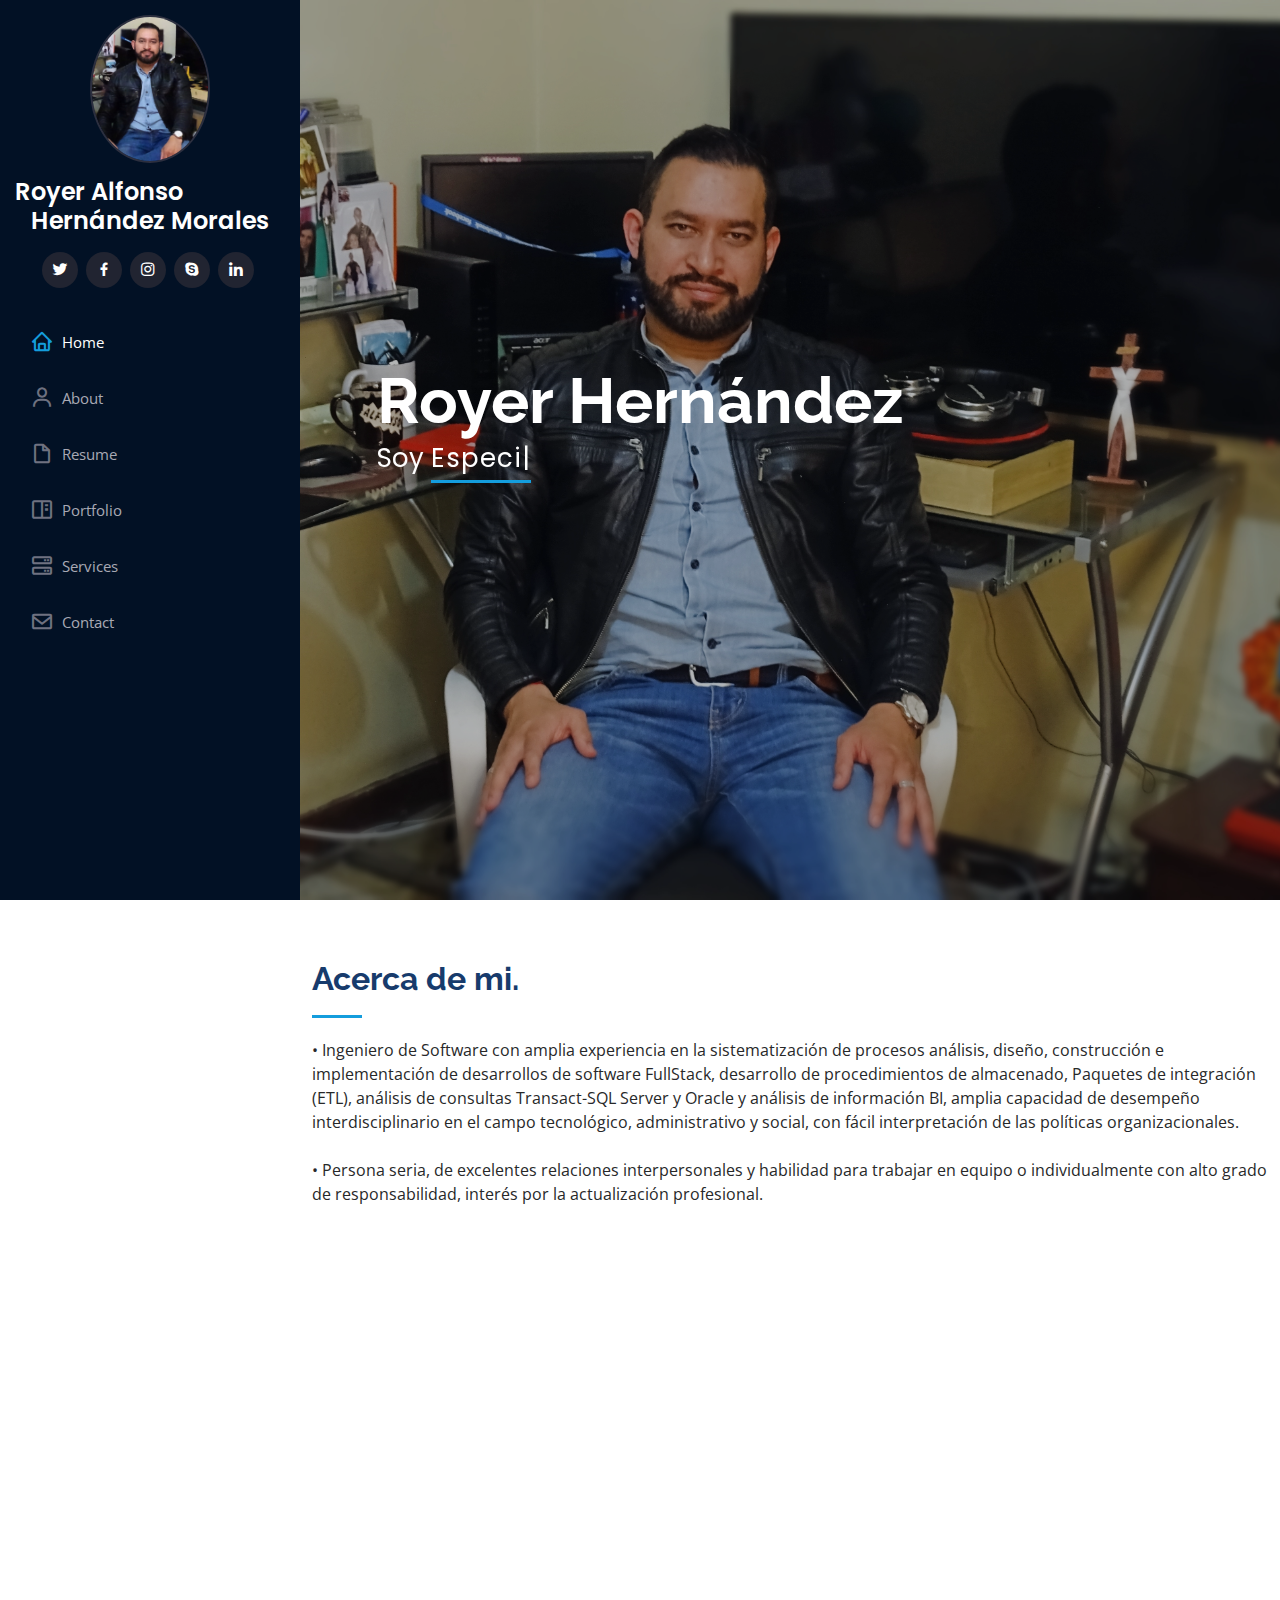
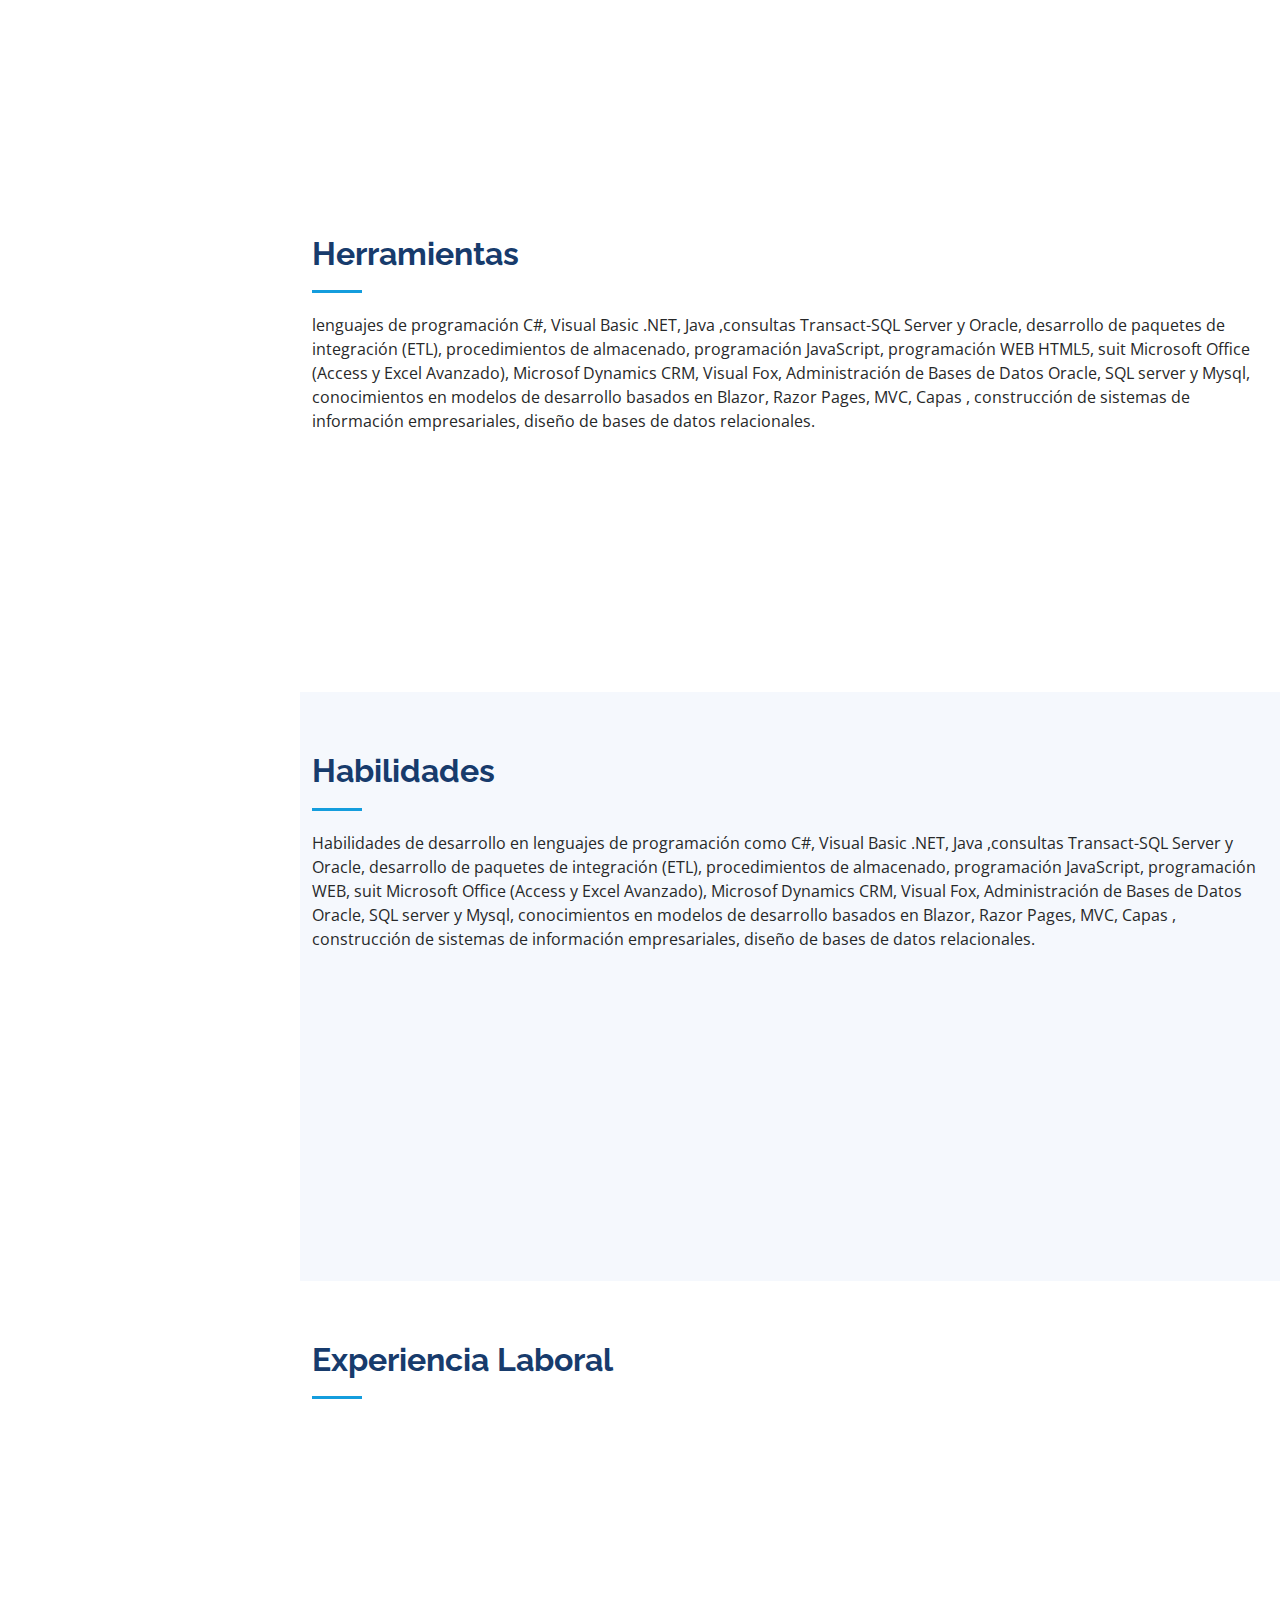
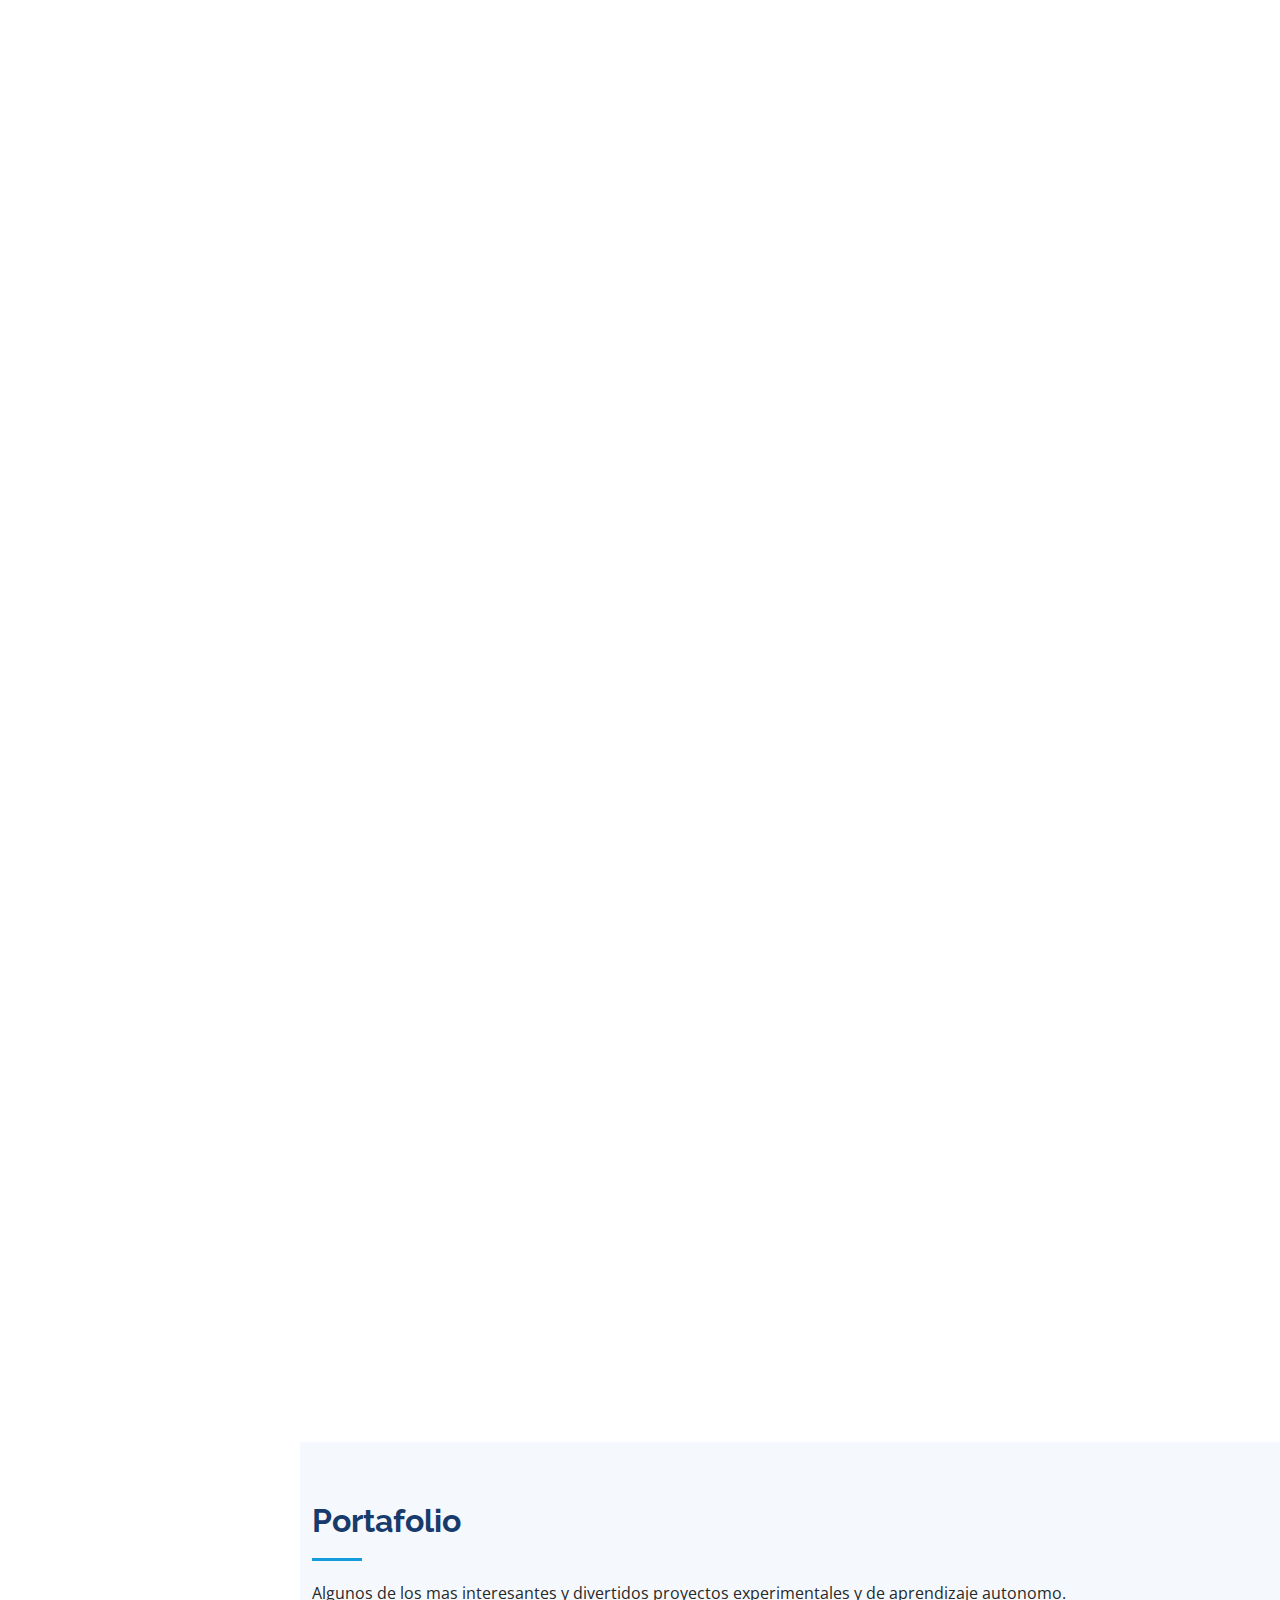
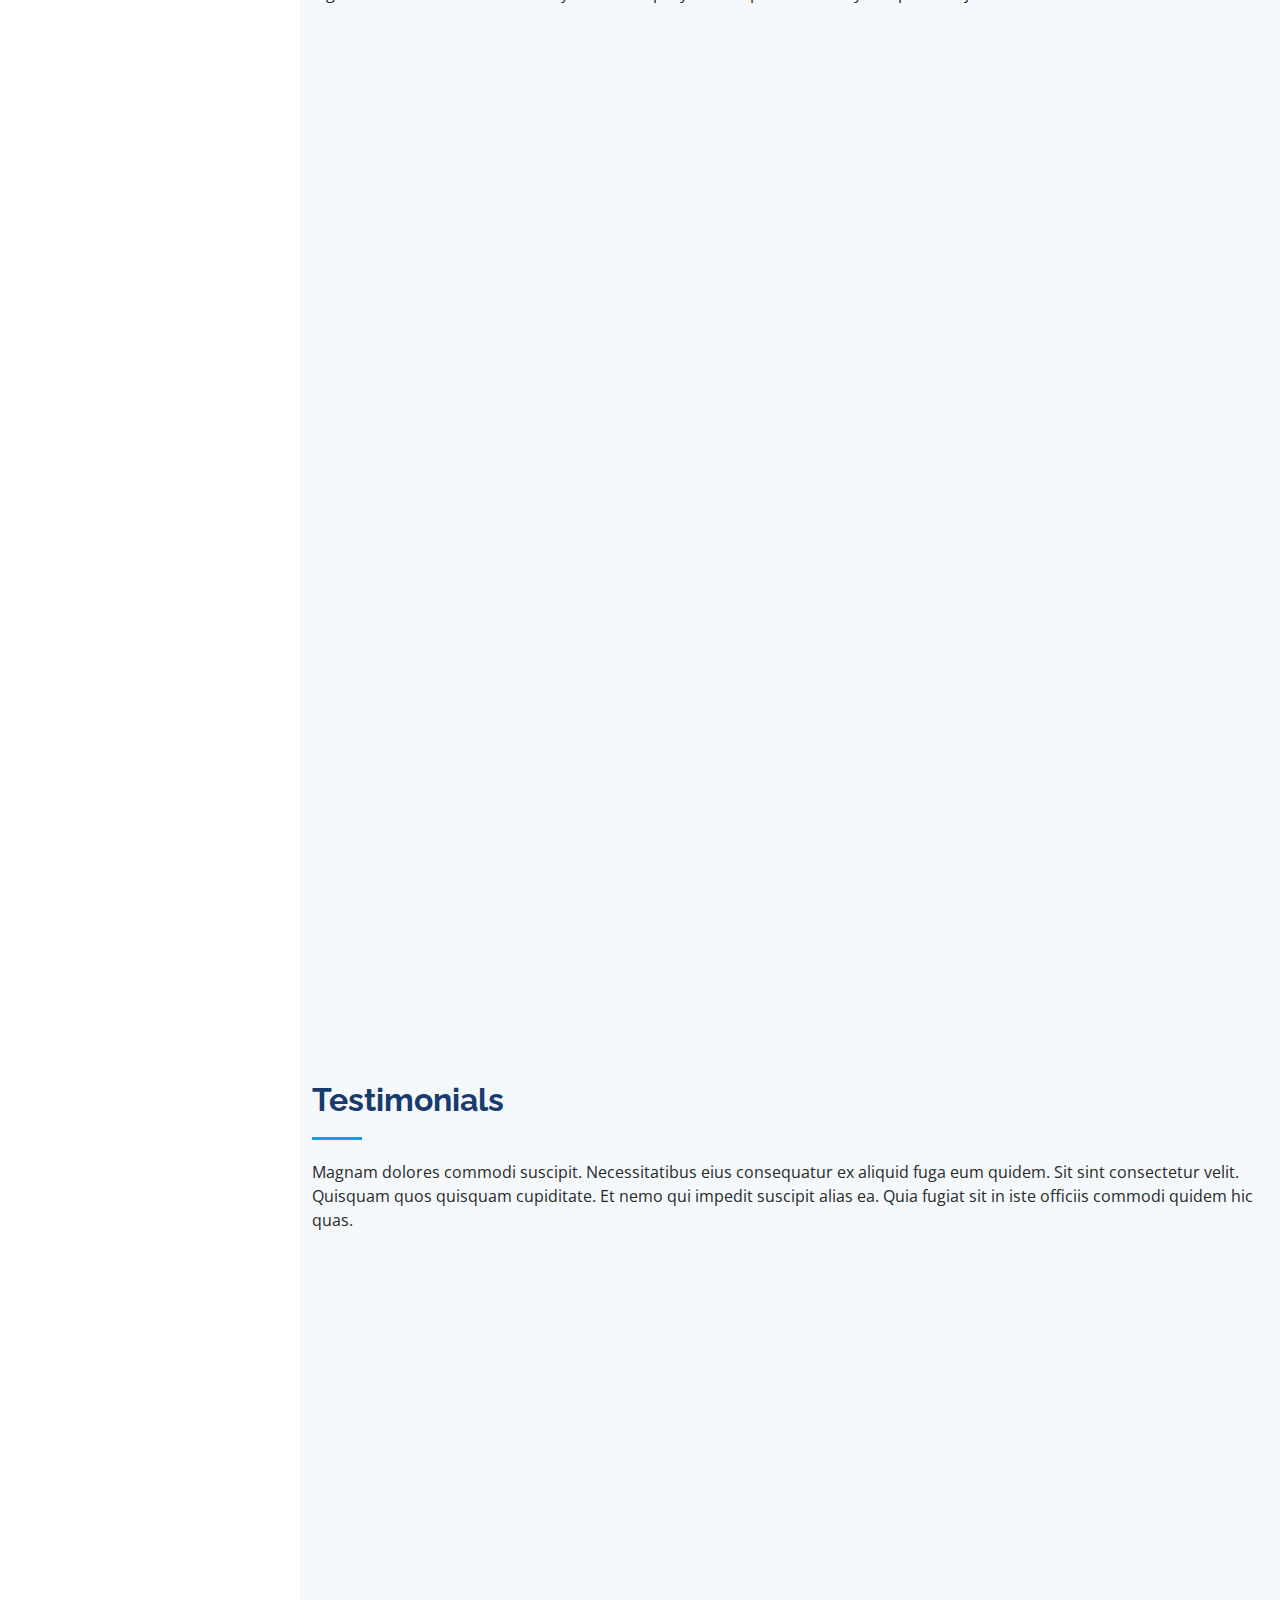
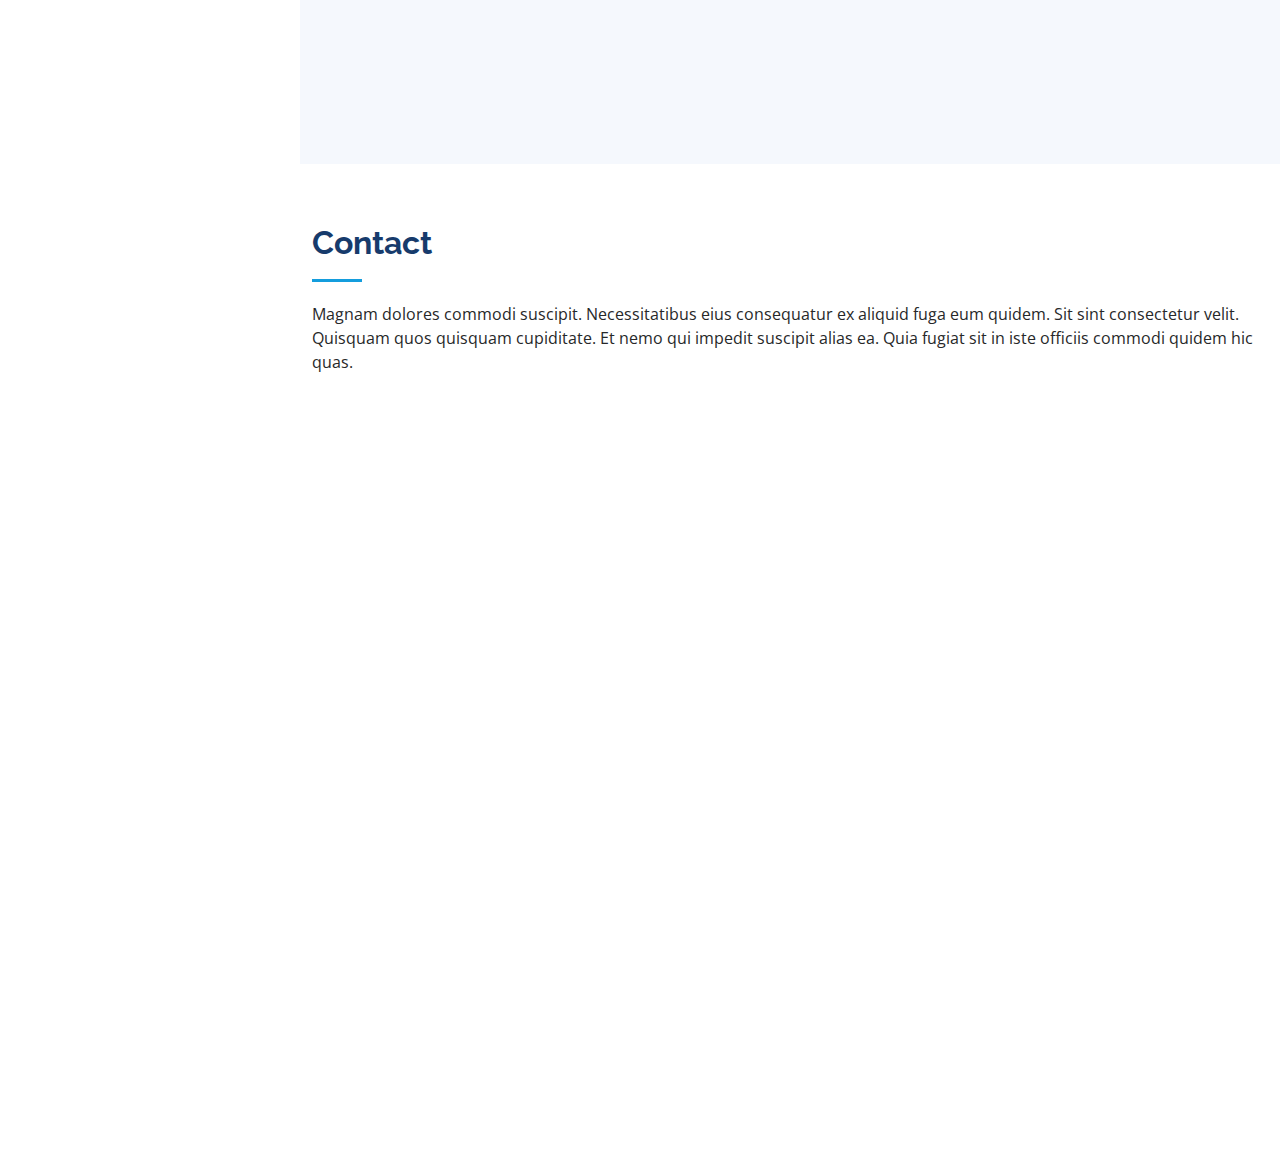
<file: index backup.html>
<!DOCTYPE html>
<html lang="en">

<head>
  <meta charset="utf-8">
  <meta content="width=device-width, initial-scale=1.0" name="viewport">

  <title>iPortfolio Bootstrap Template - Index</title>
  <meta content="" name="description">
  <meta content="" name="keywords">

  <!-- Favicons -->
  <link href="assets/img/favicon.png" rel="icon">
  <link href="assets/img/apple-touch-icon.png" rel="apple-touch-icon">

  <!-- Google Fonts -->
  <link href="https://fonts.googleapis.com/css?family=Open+Sans:300,300i,400,400i,600,600i,700,700i|Raleway:300,300i,400,400i,500,500i,600,600i,700,700i|Poppins:300,300i,400,400i,500,500i,600,600i,700,700i" rel="stylesheet">

  <!-- Vendor CSS Files -->
  <link href="assets/vendor/aos/aos.css" rel="stylesheet">
  <link href="assets/vendor/bootstrap/css/bootstrap.min.css" rel="stylesheet">
  <link href="assets/vendor/bootstrap-icons/bootstrap-icons.css" rel="stylesheet">
  <link href="assets/vendor/boxicons/css/boxicons.min.css" rel="stylesheet">
  <link href="assets/vendor/glightbox/css/glightbox.min.css" rel="stylesheet">
  <link href="assets/vendor/swiper/swiper-bundle.min.css" rel="stylesheet">

  <!-- Template Main CSS File -->
  <link href="assets/css/style.css" rel="stylesheet">

  <!-- =======================================================
  * Template Name: iPortfolio - v3.0.1
  * Template URL: https://bootstrapmade.com/iportfolio-bootstrap-portfolio-websites-template/
  * Author: BootstrapMade.com
  * License: https://bootstrapmade.com/license/
  ======================================================== -->
</head>

<body>

  <!-- ======= Mobile nav toggle button ======= -->
  <i class="bi bi-list mobile-nav-toggle d-xl-none"></i>

  <!-- ======= Header ======= -->
  <header id="header">
    <div class="d-flex flex-column">

      <div class="profile">
        <img src="assets/img/profile-img.jpg" alt="" class="img-fluid rounded-circle">
        <h1 class="text-light"><a href="index.html">Royer Alfonso Hernández Morales</a></h1>
        <div class="social-links mt-3 text-center">
          <a href="#" class="twitter"><i class="bx bxl-twitter"></i></a>
          <a href="#" class="facebook"><i class="bx bxl-facebook"></i></a>
          <a href="#" class="instagram"><i class="bx bxl-instagram"></i></a>
          <a href="#" class="google-plus"><i class="bx bxl-skype"></i></a>
          <a href="#" class="linkedin"><i class="bx bxl-linkedin"></i></a>
        </div>
      </div>

      <nav id="navbar" class="nav-menu navbar">
        <ul>
          <li><a href="#hero" class="nav-link scrollto active"><i class="bx bx-home"></i> <span>Home</span></a></li>
          <li><a href="#about" class="nav-link scrollto"><i class="bx bx-user"></i> <span>About</span></a></li>
          <li><a href="#resume" class="nav-link scrollto"><i class="bx bx-file-blank"></i> <span>Resume</span></a></li>
          <li><a href="#portfolio" class="nav-link scrollto"><i class="bx bx-book-content"></i> <span>Portfolio</span></a></li>
          <li><a href="#services" class="nav-link scrollto"><i class="bx bx-server"></i> <span>Services</span></a></li>
          <li><a href="#contact" class="nav-link scrollto"><i class="bx bx-envelope"></i> <span>Contact</span></a></li>
        </ul>
      </nav><!-- .nav-menu -->
    </div>
  </header><!-- End Header -->

  <!-- ======= Hero Section ======= -->
  <section id="hero" class="d-flex flex-column justify-content-center align-items-center">
    <div class="hero-container" data-aos="fade-in">
      <h1>Royer Hernández</h1>
      <p>Soy <span class="typed" data-typed-items="Especialista en Ingenieria de software, Ingeniero de Sistemas, Desarrollador Web, Scrum Master"></span></p>
    </div>
  </section><!-- End Hero -->

  <main id="main">

    <!-- ======= About Section ======= -->
    <section id="about" class="about">
      <div class="container">

        <div class="section-title">
          <h2>Acerca de mi.</h2>
          <p>• Ingeniero de Software con amplia experiencia en la sistematización de procesos análisis, diseño, construcción e implementación de desarrollos de software FullStack, desarrollo de procedimientos de almacenado, Paquetes de integración (ETL), análisis de consultas Transact-SQL Server y Oracle y análisis de información BI, amplia capacidad de desempeño interdisciplinario en el campo tecnológico, administrativo y social, con fácil interpretación de las políticas organizacionales.
            <br>
            <br>
            • Persona seria, de excelentes relaciones interpersonales y habilidad para trabajar en equipo o individualmente con alto grado de responsabilidad, interés por la actualización profesional.
            </p>
        </div>

        <div class="row">
          <div class="col-lg-4" data-aos="fade-right">
            <img src="assets/img/profile-img.jpg" class="img-fluid" alt="">
          </div>
          <div class="col-lg-8 pt-4 pt-lg-0 content" data-aos="fade-left">
            <h3>Desarrollador Web .Net || FullStack <br> &amp; Scrum Master Certified. 
            </h3>
            <p class="font-italic">
              Amplia experiencia en desarrollo de aplicaciones Web, Servicios Web, API, Windows Forms y Mobile en entornos de desarrollo Visual Studio .Net y .Net Core.
            </p>
            <div class="row">
              <div class="col-lg-6">
                <ul>
                  <li><i class="bi bi-chevron-right"></i> <strong>Fecha de nacimiento:</strong> <span>20 Ene 1984</span></li>                  
                  <li><i class="bi bi-chevron-right"></i> <strong>Telefonos:</strong> <span>+57 3183591891 - 0314822204</span></li>
                  <li><i class="bi bi-chevron-right"></i> <strong>Ciudad:</strong> <span>Bogotá, Colombia</span></li>
                  <li><i class="bi bi-chevron-right"></i> <strong>LinkedIn:</strong> <span>www.linkedin.com/in/royer-alfonso-hernandez-morales-61424156</span></li>
                </ul>
              </div>
              <div class="col-lg-6">
                <ul>
                  <li><i class="bi bi-chevron-right"></i> <strong>Edad:</strong> <span>37</span></li>
                  <li><i class="bi bi-chevron-right"></i> <strong>Titulo:</strong> <span>Especialista en Ingenieria de Software</span></li>
                  <li><i class="bi bi-chevron-right"></i> <strong>Email:</strong> <span>ing.royerhernandez@gmail.com </span></li>
                </ul>
              </div>
            </div>
            <p>
              Principales áreas de interés enfocadas al, Desarrollo de Software, Análisis y Diseño de Base de Datos relacionales y no relacionales, Análisis y Gestión de proyectos , conocimientos basados en las técnicas de gerencia empresarial e ingeniería de software con excelentes resultados en los últimos semestres de carrera. 
            </p>
          </div>
        </div>

      </div>
    </section><!-- End About Section -->

    <!-- ======= Facts Section ======= -->
    <section id="facts" class="facts">
      <div class="container">

        <div class="section-title">
          <h2>Herramientas</h2>
          <p>lenguajes de programación C#, Visual Basic .NET, Java ,consultas Transact-SQL Server y Oracle, desarrollo de paquetes de integración (ETL), procedimientos de almacenado, programación JavaScript, programación WEB HTML5, suit Microsoft Office (Access y Excel Avanzado), Microsof Dynamics CRM, Visual Fox, Administración de Bases de Datos Oracle, SQL server y Mysql, conocimientos en modelos de desarrollo basados en Blazor, Razor Pages, MVC, Capas , construcción de sistemas de información empresariales, diseño de bases de datos relacionales.</p>
        </div>

        <div class="row no-gutters">

          <div class="col-lg-3 col-md-6 d-md-flex align-items-md-stretch" data-aos="fade-up">
            <div class="count-box">
              <i class="bi bi-emoji-smile"></i>
              <span data-purecounter-start="0" data-purecounter-end="232" data-purecounter-duration="1" class="purecounter"></span>
              <p><strong>Happy Clients</strong> consequuntur quae</p>
            </div>
          </div>

          <div class="col-lg-3 col-md-6 d-md-flex align-items-md-stretch" data-aos="fade-up" data-aos-delay="100">
            <div class="count-box">
              <i class="bi bi-journal-richtext"></i>
              <span data-purecounter-start="0" data-purecounter-end="521" data-purecounter-duration="1" class="purecounter"></span>
              <p><strong>Projects</strong> adipisci atque cum quia aut</p>
            </div>
          </div>

          <div class="col-lg-3 col-md-6 d-md-flex align-items-md-stretch" data-aos="fade-up" data-aos-delay="200">
            <div class="count-box">
              <i class="bi bi-headset"></i>
              <span data-purecounter-start="0" data-purecounter-end="1453" data-purecounter-duration="1" class="purecounter"></span>
              <p><strong>Hours Of Support</strong> aut commodi quaerat</p>
            </div>
          </div>

          <div class="col-lg-3 col-md-6 d-md-flex align-items-md-stretch" data-aos="fade-up" data-aos-delay="300">
            <div class="count-box">
              <i class="bi bi-people"></i>
              <span data-purecounter-start="0" data-purecounter-end="32" data-purecounter-duration="1" class="purecounter"></span>
              <p><strong>Hard Workers</strong> rerum asperiores dolor</p>
            </div>
          </div>

        </div>

      </div>
    </section><!-- End Facts Section -->

    <!-- ======= Skills Section ======= -->
    <section id="skills" class="skills section-bg">
      <div class="container">

        <div class="section-title">
          <h2>Habilidades</h2>
          <p>Habilidades de desarrollo en lenguajes de programación como C#, Visual Basic .NET, Java ,consultas Transact-SQL Server y Oracle, desarrollo de paquetes de integración (ETL), procedimientos de almacenado, programación JavaScript, programación WEB, suit Microsoft Office (Access y Excel Avanzado), Microsof Dynamics CRM, Visual Fox, Administración de Bases de Datos Oracle, SQL server y Mysql, conocimientos en modelos de desarrollo basados en Blazor, Razor Pages, MVC, Capas , construcción de sistemas de información empresariales, diseño de bases de datos relacionales.</p>
        </div>

        <div class="row skills-content">

          <div class="col-lg-6" data-aos="fade-up">

            <div class="progress">
              <span class="skill">C# || Asp .Net - .Net Core<i class="val">90%</i></span>
              <div class="progress-bar-wrap">
                <div class="progress-bar" role="progressbar" aria-valuenow="90" aria-valuemin="0" aria-valuemax="100"></div>
              </div>
            </div>      
            
            <div class="progress">
              <span class="skill">JavaScript <i class="val">85%</i></span>
              <div class="progress-bar-wrap">
                <div class="progress-bar" role="progressbar" aria-valuenow="85" aria-valuemin="0" aria-valuemax="100"></div>
              </div>
            </div>

            <div class="progress">
              <span class="skill">HTML <i class="val">100%</i></span>
              <div class="progress-bar-wrap">
                <div class="progress-bar" role="progressbar" aria-valuenow="100" aria-valuemin="0" aria-valuemax="100"></div>
              </div>
            </div>

            <div class="progress">
              <span class="skill">CSS <i class="val">90%</i></span>
              <div class="progress-bar-wrap">
                <div class="progress-bar" role="progressbar" aria-valuenow="90" aria-valuemin="0" aria-valuemax="100"></div>
              </div>
            </div>
            

          </div>

          <div class="col-lg-6" data-aos="fade-up" data-aos-delay="100">

            <div class="progress">
              <span class="skill">Java <i class="val">85%</i></span>
              <div class="progress-bar-wrap">
                <div class="progress-bar" role="progressbar" aria-valuenow="85" aria-valuemin="0" aria-valuemax="100"></div>
              </div>
            </div>

            <div class="progress">
              <span class="skill">SQL <i class="val">95%</i></span>
              <div class="progress-bar-wrap">
                <div class="progress-bar" role="progressbar" aria-valuenow="95" aria-valuemin="0" aria-valuemax="100"></div>
              </div>
            </div>

            <div class="progress">
              <span class="skill">PL/SQL <i class="val">70%</i></span>
              <div class="progress-bar-wrap">
                <div class="progress-bar" role="progressbar" aria-valuenow="60" aria-valuemin="0" aria-valuemax="100"></div>
              </div>
            </div>            

          </div>

        </div>

      </div>
    </section><!-- End Skills Section -->

    <!-- ======= Resume Section ======= -->
    <section id="resume" class="resume">
      <div class="container">

        <div class="section-title">
          <h2>Experiencia Laboral</h2>
          <!--<p>Magnam dolores commodi suscipit. Necessitatibus eius consequatur ex aliquid fuga eum quidem. Sit sint consectetur velit. Quisquam quos quisquam cupiditate. Et nemo qui impedit suscipit alias ea. Quia fugiat sit in iste officiis commodi quidem hic quas.</p>-->
        </div>

        <div class="row">
          <div class="col-lg-6" data-aos="fade-up">
            <h3 class="resume-title">Resumen</h3>
            <div class="resume-item pb-0">
              <h4>Royer Hernández</h4>
              <p><em>Ingeniero de Software con amplia experiencia en la sistematización de procesos análisis, diseño, construcción e implementación de desarrollos de software FullStack, desarrollo de procedimientos de almacenado, Paquetes de integración (ETL), análisis de consultas Transact-SQL Server y Oracle y análisis de información BI, amplia capacidad de desempeño interdisciplinario en el campo tecnológico, administrativo y social, con fácil interpretación de las políticas organizacionales.</em></p>
              <ul>
                <li>Bogotá, Colombia</li>
                <li>+57 3183591891 - 0314822204</li>
                <li>ing.royerhernandez@gmail.com</li>
              </ul>
            </div>

            <h3 class="resume-title">Formación Academica</h3>
            <div class="resume-item">
              <h4>Postgrados</h4>
              <h5>2015 - 2019</h5>
              <h5>Especialista en Ingeniería de Software. || 2019</h5>
              <p><em>Universidad Distrital Francisco José de Caldas, Bogotá</em></p>
              <h5>Diplomado Administración de Base de Datos Oracle. || 2015</h5>
              <p><em>Fundación de Egresados Universidad Distrital (FEUD), Bogotá</em></p>
            </div>
            <div class="resume-item">
              <h4>Universitarios</h4>
              <h5>2007 - 2013</h5>
              <h5>Ingeniero de Sistemas. || 2013</h5>
              <p><em>Escuela Colombiana de Carreras Industriales (ECCI) , Bogotá</em></p>
              <h5>Tecnólogo en Desarrollo Informático. || 2011</h5>
              <p><em>Escuela Colombiana de Carreras Industriales (ECCI) , Bogotá</em></p>
              <h5>Técnico Profesional en Sistemas. || 2010/h5>
              <p><em>Escuela Colombiana de Carreras Industriales (ECCI) , Bogotá</em></p>
            </div>

            <h3 class="resume-title">Certificaciones, Seminarios y Cursos de Actualizacion Profesional</h3>
            <div class="resume-item">
              <h4>Certificaciones</h4>
              <h5>Microsoft Certified Azure Fundamentals</h5>
              <p><em>(MICROSOFT) || 2020</em></p>
              <h5>Scrum Foundation Professional Certificate </h5>
              <p><em>(ITTALENT) || 2018</em></p>

              <h4>Curso de Actualización</h4>
              <h5>Carrera de Desarrollo de Aplicaciones con ASP.NET</h5>
              <p><em>(PLATZI) || 2019</em></p>
              <h5>Curso de ASP.NET CORE </h5>
              <p><em>(PLATZI) || 2019</em></p>
              <h5>Curso de Desarrollo Web con Blazor y .NET </h5>
              <p><em>(PLATZI) || 2020</em></p>
              <h5>Curso de C# con .NET CORE   </h5>
              <p><em>(PLATZI) || 2020</em></p>
              <h5>Web Apps y Logic Apps en AZURE</h5>
              <p><em>(PLATZI) || 2020</em></p>
              <h5>Programación en ASP.NET – MVC5 </h5>
              <p><em>(INTECAP) || 2019</em></p>
              <h5>Curso profesional de Git y GitHub</h5>
              <p><em>(PLATZI) || 2019</em></p>
              <h5>Curso Avanzado Java Actual </h5>
              <p><em>(PLATZI) || 2018</em></p>
              <h5>Curso Básico Java</h5>
              <p><em>(PLATZI) || 2018</em></p>

              <h4>Seminarios de Profundización</h4>
              <h5>Computación Forense y Seguridad Informática</h5>
              <p><em>Escuela Colombiana de Carreras Industriales (ECCI) , Bogotá</em></p>
              <h5>Administración de Sistemas de Información Y Redes de Computo</h5>
              <p><em>Escuela Colombiana de Carreras Industriales (ECCI) , Bogotá</em></p>

            </div>            
            
          </div>
          <div class="col-lg-6" data-aos="fade-up" data-aos-delay="100">
            <h3 class="resume-title">Experiencia Profesional</h3>
            <div class="resume-item">
              <h4>Análista Master de Desarrollo (Lider Técnico)</h4>
              <h5>2017 - Actual</h5>
              <p><em>SERVIENTREGA - DAR AYUDA, Bogotá, Colombia </em></p>
              <ul>
                <h5>Sistematización de procesos análisis, diseño, construcción e implementación</h5>
                <li>Diseño, desarrollo, implementación y aseguramiento de proyectos de software, Sitios Web, Servicios Web (WS – WCF), API y Aplicaciones Mobiles, enfocados en la sistematización de las necesidades descritas en las historias de usuario asignadas a la cadena de valor.</li>
                <li>Participar en la contextualización realizada por Gestión de la Demanda en la etapa de    levantamiento de información, análisis integral y elaboración de requerimientos. </li>
                <li>Generar propuestas de mejoras a los sistemas actuales teniendo en cuenta que se puedan integrar con otros existentes o ya desarrollados, a nivel Procesos, Macro procesos, Organización, Corporación y Clientes.</li>
                <li>Documentar el diseño de sistemas con su respectiva definición de estructura, registros y demás estándares de diseño establecidos en la metodología de desarrollo de proyectos de software de SERVIENTREGA S.A.</li>
                <li>Mantener al 100% bajo control el código fuente de las soluciones en las que participa a nivel de la aplicación y objetos de base de datos en las herramientas establecidas para tal fin. Documentar el código fuente desarrollado de acuerdo a las directivas y estándares establecidos.</li>
                <h5>Implementación y Administración de Azure DevOps.</h5>
                <li>Líder técnico en la implementación de la práctica de ingeniería de software DevOps y su administración en las cadenas de valor de desarrollo de software en la organización, asegurando código fuente, construyendo pipilenis de compilación y despliegue para las diferentes aplicaciones.</li>
                <h5>Soporte segundo nivel.</h5>
                <li>Exigir la documentación requerida de los incidentes, problemas y peticiones escalados a través de las herramientas de mesa de Servicio definidas para soporte de segundo nivel.</li>
                <li>Gestionar los incidentes, problemas y peticiones escalados a través de las herramientas de mesa de Servicio definidas documentado fechas de entrega a las diversas solicitudes.</li>
                <h5>Aseguramiento y control de calidad.</h5>
                <li>Cumplir con lo establecido en las líneas base de construcción de Software y/o Adquisición de soluciones llave en mano.</li>
                <li>Administrar los ambientes de pruebas y preproducción de las diferentes aplicaciones y módulos asignados.</li>
                <li>Cumplir con los indicadores de calidad definidos en el proceso de Virtualización y oficiales en Modelo S</li>
                <h5>Garantizar la disponibilidad de las aplicaciones.</h5>
                <li>Apoyar en la disponibilidad de las aplicaciones realizando la instrumentación que permita supervisar o medir el nivel de rendimiento en los módulos y aplicaciones asignadas en el rol de Analista con el objetivo de diagnosticar errores.</li>
              </ul>
            </div>
            <div class="resume-item">
              <h4>Análista Desarrollo (Programador)</h4>
              <h5>Mayo 2016 - Octubre 2017</h5>
              <p><em>COMERCIALIZADORA DE SERVICIOS FINANCIEROS BBVA </em></p>
              <ul>
                <h5>Automatización de procesos a través del gestor de contenidos</h5>
                <li>Desarrollo de módulos y automatización de procesos para la radicación y visualización de operaciones financieras.</li>
                <li>Implementación y aseguramiento de desarrollos de software para la generación de módulos para la carga y extracción de información a través de sitios vía web.</li>
                <li>Desarrollo de Servicios Web (WS-WCF) Seguros para intercambio de información.</li>
                <li>Desarrollo y diseño de pantallas, lógica y estructura del negocio para la gestión comercial de la fuerza de ventas.</li>
                <li>Desarrollo, soporte y mantenimiento de paquetes de integración Extract, Transform and Load (ETL)</li>
                <li>Desarrollo, soporte y mantenimiento de procedimientos de Stored Procedure en Sql Server</li>
              </ul>
            </div>
            <div class="resume-item">
              <h4>Analista de Información BI</h4>
              <h5>Mayo 2011 - Marzo 2015</h5>
              <p><em>ATH (A Toda Hora S.A.) </em></p>
              <ul>
                <h5>Análisis y gestión de informes de BI (Inteligencia de Negocios) para alta gerencia en la herramienta Artus Web G6 sp0.92. </h5>
                <h5>Gestor de Configuraciones y Administración de la herramienta de gestión DBMS Service Manager.</h5>
                <li>Depuración, segmentación y tratamiento de bases de datos para la medición del cumplimiento por gerencia sobre el comportamiento de PQRs, diseño, gestión y presentación de informes diarios, semanales y mensuales de indicadores de la operación de acuerdo a requerimientos.</li>
                <li>Monitoreo e informes de calidad en el servicio tanto en la radicación como solución de PQR para retroalimentación y alertamientos oportunos a los líderes del proceso en ATH.</li>
                <li>Realizar el Backup y configuración de la información depositada en el servidor de la herramienta Nice Query y CSupervisión.</li>
                <li>Soporte Técnico Mesa de ayuda, mesa Cajeros Electrónicos grupo AVAL, brindar soporte técnico a  las entidades del grupo aval en los servicios de cajero automáticos, diagnostico, análisis, radicación y despacho a técnicos de incidentes relacionados con fallas en los cajeros electrónicos.</li>                
              </ul>
            </div>                          
          </div>
        </div>

      </div>
    </section><!-- End Resume Section -->

    <!-- ======= Portfolio Section ======= -->
    <section id="portfolio" class="portfolio section-bg">
      <div class="container">

        <div class="section-title">
          <h2>Portafolio</h2>
          <p>Algunos de los mas interesantes y divertidos proyectos experimentales y de aprendizaje autonomo.</p>
        </div>

        <div class="row" data-aos="fade-up">
          <div class="col-lg-12 d-flex justify-content-center">
            <ul id="portfolio-flters">
              <li data-filter="*" class="filter-active">All</li>
              <li data-filter=".filter-app">App</li>
              <!--<li data-filter=".filter-card">Card</li>-->
              <li data-filter=".filter-web">Web</li>
            </ul>
          </div>
        </div>

        <div class="row portfolio-container" data-aos="fade-up" data-aos-delay="100">

          <div class="col-lg-4 col-md-6 portfolio-item filter-app">
            <div class="portfolio-wrap">
              <img src="assets/img/portfolio/YambaClient.PNG" class="img-fluid" alt="">
              <div class="portfolio-links">
                <a href="assets/img/portfolio/YambaClient.PNG" data-gallery="portfolioGallery" class="portfolio-lightbox" title="YambaClient"><i class="bx bx-plus"></i></a>
                <a href="portfolio-details-yambaClient.html" title="More Details"><i class="bx bx-link"></i></a>
                <p><h3><em>YambaClient</em></h3></p>
              </div>
            </div>
          </div>

          <div class="col-lg-4 col-md-6 portfolio-item filter-web">
            <div class="portfolio-wrap">
              <img src="assets/img/portfolio/ControlBiblotecario.PNG" class="img-fluid" alt="">
              <div class="portfolio-links">
                <a href="assets/img/portfolio/ControlBiblotecario.PNG" data-gallery="portfolioGallery" class="portfolio-lightbox" title="ControlBibliotecario"><i class="bx bx-plus"></i></a>
                <a href="portfolio-details-controlBibliotecario.html" title="More Details"><i class="bx bx-link"></i></a>
                <p><h3><em>ControlBibliotecario</em></h3></p>
              </div>
            </div>
          </div>

          <div class="col-lg-4 col-md-6 portfolio-item filter-web">
            <div class="portfolio-wrap">
              <img src="assets/img/portfolio/familiasSeguras.PNG" class="img-fluid" alt="">
              <div class="portfolio-links">
                <a href="assets/img/portfolio/familiasSeguras.PNG" data-gallery="portfolioGallery" class="portfolio-lightbox" title="App 2"><i class="bx bx-plus"></i></a>
                <a href="portfolio-details-familiasSeguras.html" title="More Details"><i class="bx bx-link"></i></a>
                <p><h3><em>FamiliasSeguras</em></h3></p>
              </div>
            </div>
          </div>

          <div class="col-lg-4 col-md-6 portfolio-item filter-web">
            <div class="portfolio-wrap">
              <img src="assets/img/portfolio/Encuentralo.png" class="img-fluid" alt="">
              <div class="portfolio-links">
                <a href="assets/img/portfolio/Encuentralo.png" data-gallery="portfolioGallery" class="portfolio-lightbox" title="Web 2"><i class="bx bx-plus"></i></a>
                <a href="portfolio-details-encuentralo.html" title="More Details"><i class="bx bx-link"></i></a>
                <p><h3><em>Encuentralo!!!</em></h3></p>
              </div>
            </div>
          </div>

          <div class="col-lg-4 col-md-6 portfolio-item filter-app">
            <div class="portfolio-wrap">
              <img src="assets/img/portfolio/ServiceHome.png" class="img-fluid" alt="">
              <div class="portfolio-links">
                <a href="assets/img/portfolio/ServiceHome.png" data-gallery="portfolioGallery" class="portfolio-lightbox" title="App 3"><i class="bx bx-plus"></i></a>
                <a href="portfolio-details-serviceHome.html" title="More Details"><i class="bx bx-link"></i></a>
                <p><h3><em>ServiceHome</em></h3></p>
              </div>
            </div>
          </div>

          <div class="col-lg-4 col-md-6 portfolio-item filter-web">
            <div class="portfolio-wrap">
              <img src="assets/img/portfolio/RazorPages.PNG" class="img-fluid" alt="">
              <div class="portfolio-links">
                <a href="assets/img/portfolio/RazorPages.PNG" data-gallery="portfolioGallery" class="portfolio-lightbox" title="Card 1"><i class="bx bx-plus"></i></a>
                <a href="portfolio-details-razorPagesLibrary.html" title="More Details"><i class="bx bx-link"></i></a>
                <p><h3><em>RazorPagesLibrary</em></h3></p>
              </div>
            </div>
          </div>

          <div class="col-lg-4 col-md-6 portfolio-item filter-web">
            <div class="portfolio-wrap">
              <img src="assets/img/portfolio/inventory-Proyect.PNG" class="img-fluid" alt="">
              <div class="portfolio-links">
                <a href="assets/img/portfolio/inventory-Proyect.PNG" data-gallery="portfolioGallery" class="portfolio-lightbox" title="Web 3"><i class="bx bx-plus"></i></a>
                <a href="portfolio-details-inventory.html" title="More Details"><i class="bx bx-link"></i></a>
                <p><h3><em>Inventory</em></h3></p>
              </div>
            </div>
          </div>

        </div>

      </div>
    </section><!-- End Portfolio Section -->

    <!-- ======= Services Section ======= -->
<!--
    <section id="services" class="services">
      <div class="container">

        <div class="section-title">
          <h2>Services</h2>
          <p>Magnam dolores commodi suscipit. Necessitatibus eius consequatur ex aliquid fuga eum quidem. Sit sint consectetur velit. Quisquam quos quisquam cupiditate. Et nemo qui impedit suscipit alias ea. Quia fugiat sit in iste officiis commodi quidem hic quas.</p>
        </div>

        <div class="row">
          <div class="col-lg-4 col-md-6 icon-box" data-aos="fade-up">
            <div class="icon"><i class="bi bi-briefcase"></i></div>
            <h4 class="title"><a href="">Lorem Ipsum</a></h4>
            <p class="description">Voluptatum deleniti atque corrupti quos dolores et quas molestias excepturi sint occaecati cupiditate non provident</p>
          </div>
          <div class="col-lg-4 col-md-6 icon-box" data-aos="fade-up" data-aos-delay="100">
            <div class="icon"><i class="bi bi-card-checklist"></i></div>
            <h4 class="title"><a href="">Dolor Sitema</a></h4>
            <p class="description">Minim veniam, quis nostrud exercitation ullamco laboris nisi ut aliquip ex ea commodo consequat tarad limino ata</p>
          </div>
          <div class="col-lg-4 col-md-6 icon-box" data-aos="fade-up" data-aos-delay="200">
            <div class="icon"><i class="bi bi-bar-chart"></i></div>
            <h4 class="title"><a href="">Sed ut perspiciatis</a></h4>
            <p class="description">Duis aute irure dolor in reprehenderit in voluptate velit esse cillum dolore eu fugiat nulla pariatur</p>
          </div>
          <div class="col-lg-4 col-md-6 icon-box" data-aos="fade-up" data-aos-delay="300">
            <div class="icon"><i class="bi bi-binoculars"></i></div>
            <h4 class="title"><a href="">Magni Dolores</a></h4>
            <p class="description">Excepteur sint occaecat cupidatat non proident, sunt in culpa qui officia deserunt mollit anim id est laborum</p>
          </div>
          <div class="col-lg-4 col-md-6 icon-box" data-aos="fade-up" data-aos-delay="400">
            <div class="icon"><i class="bi bi-brightness-high"></i></div>
            <h4 class="title"><a href="">Nemo Enim</a></h4>
            <p class="description">At vero eos et accusamus et iusto odio dignissimos ducimus qui blanditiis praesentium voluptatum deleniti atque</p>
          </div>
          <div class="col-lg-4 col-md-6 icon-box" data-aos="fade-up" data-aos-delay="500">
            <div class="icon"><i class="bi bi-calendar4-week"></i></div>
            <h4 class="title"><a href="">Eiusmod Tempor</a></h4>
            <p class="description">Et harum quidem rerum facilis est et expedita distinctio. Nam libero tempore, cum soluta nobis est eligendi</p>
          </div>
        </div>

      </div>
      
    </section>
    -->
    <!-- End Services Section -->
  
    <!-- ======= Testimonials Section ======= -->
    <!---->
    <section id="testimonials" class="testimonials section-bg">
      <div class="container">

        <div class="section-title">
          <h2>Testimonials</h2>
          <p>Magnam dolores commodi suscipit. Necessitatibus eius consequatur ex aliquid fuga eum quidem. Sit sint consectetur velit. Quisquam quos quisquam cupiditate. Et nemo qui impedit suscipit alias ea. Quia fugiat sit in iste officiis commodi quidem hic quas.</p>
        </div>

        <div class="testimonials-slider swiper-container" data-aos="fade-up" data-aos-delay="100">
          <div class="swiper-wrapper">

            <div class="swiper-slide">
              <div class="testimonial-item" data-aos="fade-up">
                <p>
                  <i class="bx bxs-quote-alt-left quote-icon-left"></i>
                  Proin iaculis purus consequat sem cure digni ssim donec porttitora entum suscipit rhoncus. Accusantium quam, ultricies eget id, aliquam eget nibh et. Maecen aliquam, risus at semper.
                  <i class="bx bxs-quote-alt-right quote-icon-right"></i>
                </p>
                <img src="assets/img/testimonials/testimonials-1.jpg" class="testimonial-img" alt="">
                <h3>Saul Goodman</h3>
                <h4>Ceo &amp; Founder</h4>
              </div>
            </div>
            <!-- End testimonial item -->

            <div class="swiper-slide">
              <div class="testimonial-item" data-aos="fade-up" data-aos-delay="100">
                <p>
                  <i class="bx bxs-quote-alt-left quote-icon-left"></i>
                  Export tempor illum tamen malis malis eram quae irure esse labore quem cillum quid cillum eram malis quorum velit fore eram velit sunt aliqua noster fugiat irure amet legam anim culpa.
                  <i class="bx bxs-quote-alt-right quote-icon-right"></i>
                </p>
                <img src="assets/img/testimonials/testimonials-2.jpg" class="testimonial-img" alt="">
                <h3>Sara Wilsson</h3>
                <h4>Designer</h4>
              </div>
            </div><!-- End testimonial item -->

            <div class="swiper-slide">
              <div class="testimonial-item" data-aos="fade-up" data-aos-delay="200">
                <p>
                  <i class="bx bxs-quote-alt-left quote-icon-left"></i>
                  Enim nisi quem export duis labore cillum quae magna enim sint quorum nulla quem veniam duis minim tempor labore quem eram duis noster aute amet eram fore quis sint minim.
                  <i class="bx bxs-quote-alt-right quote-icon-right"></i>
                </p>
                <img src="assets/img/testimonials/testimonials-3.jpg" class="testimonial-img" alt="">
                <h3>Jena Karlis</h3>
                <h4>Store Owner</h4>
              </div>
            </div><!-- End testimonial item -->

            <div class="swiper-slide">
              <div class="testimonial-item" data-aos="fade-up" data-aos-delay="300">
                <p>
                  <i class="bx bxs-quote-alt-left quote-icon-left"></i>
                  Fugiat enim eram quae cillum dolore dolor amet nulla culpa multos export minim fugiat minim velit minim dolor enim duis veniam ipsum anim magna sunt elit fore quem dolore labore illum veniam.
                  <i class="bx bxs-quote-alt-right quote-icon-right"></i>
                </p>
                <img src="assets/img/testimonials/testimonials-4.jpg" class="testimonial-img" alt="">
                <h3>Matt Brandon</h3>
                <h4>Freelancer</h4>
              </div>
            </div><!-- End testimonial item -->

            <div class="swiper-slide">
              <div class="testimonial-item" data-aos="fade-up" data-aos-delay="400">
                <p>
                  <i class="bx bxs-quote-alt-left quote-icon-left"></i>
                  Quis quorum aliqua sint quem legam fore sunt eram irure aliqua veniam tempor noster veniam enim culpa labore duis sunt culpa nulla illum cillum fugiat legam esse veniam culpa fore nisi cillum quid.
                  <i class="bx bxs-quote-alt-right quote-icon-right"></i>
                </p>
                <img src="assets/img/testimonials/testimonials-5.jpg" class="testimonial-img" alt="">
                <h3>John Larson</h3>
                <h4>Entrepreneur</h4>
              </div>
            </div><!-- End testimonial item -->

          </div>
          <div class="swiper-pagination"></div>
        </div>

      </div>
    </section>
    <!-- End Testimonials Section -->

    <!-- ======= Contact Section ======= -->
    <section id="contact" class="contact">
      <div class="container">

        <div class="section-title">
          <h2>Contact</h2>
          <p>Magnam dolores commodi suscipit. Necessitatibus eius consequatur ex aliquid fuga eum quidem. Sit sint consectetur velit. Quisquam quos quisquam cupiditate. Et nemo qui impedit suscipit alias ea. Quia fugiat sit in iste officiis commodi quidem hic quas.</p>
        </div>

        <div class="row" data-aos="fade-in">

          <div class="col-lg-5 d-flex align-items-stretch">
            <div class="info">
              <div class="address">
                <i class="bi bi-geo-alt"></i>
                <h4>Location:</h4>
                <p>A108 Adam Street, New York, NY 535022</p>
              </div>

              <div class="email">
                <i class="bi bi-envelope"></i>
                <h4>Email:</h4>
                <p>info@example.com</p>
              </div>

              <div class="phone">
                <i class="bi bi-phone"></i>
                <h4>Call:</h4>
                <p>+1 5589 55488 55s</p>
              </div>

              <iframe src="https://www.google.com/maps/embed?pb=!1m14!1m8!1m3!1d12097.433213460943!2d-74.0062269!3d40.7101282!3m2!1i1024!2i768!4f13.1!3m3!1m2!1s0x0%3A0xb89d1fe6bc499443!2sDowntown+Conference+Center!5e0!3m2!1smk!2sbg!4v1539943755621" frameborder="0" style="border:0; width: 100%; height: 290px;" allowfullscreen></iframe>
            </div>

          </div>

          <div class="col-lg-7 mt-5 mt-lg-0 d-flex align-items-stretch">
            <form action="forms/contact.php" method="post" role="form" class="php-email-form">
              <div class="row">
                <div class="form-group col-md-6">
                  <label for="name">Your Name</label>
                  <input type="text" name="name" class="form-control" id="name" required>
                </div>
                <div class="form-group col-md-6">
                  <label for="name">Your Email</label>
                  <input type="email" class="form-control" name="email" id="email" required>
                </div>
              </div>
              <div class="form-group">
                <label for="name">Subject</label>
                <input type="text" class="form-control" name="subject" id="subject" required>
              </div>
              <div class="form-group">
                <label for="name">Message</label>
                <textarea class="form-control" name="message" rows="10" required></textarea>
              </div>
              <div class="my-3">
                <div class="loading">Loading</div>
                <div class="error-message"></div>
                <div class="sent-message">Your message has been sent. Thank you!</div>
              </div>
              <div class="text-center"><button type="submit">Send Message</button></div>
            </form>
          </div>

        </div>

      </div>
    </section><!-- End Contact Section -->

  </main><!-- End #main -->

  <!-- ======= Footer ======= -->
  <footer id="footer">
    <div class="container">
      <div class="copyright">
        &copy; Copyright <strong><span>iPortfolio</span></strong>
      </div>
      <div class="credits">
        <!-- All the links in the footer should remain intact. -->
        <!-- You can delete the links only if you purchased the pro version. -->
        <!-- Licensing information: https://bootstrapmade.com/license/ -->
        <!-- Purchase the pro version with working PHP/AJAX contact form: https://bootstrapmade.com/iportfolio-bootstrap-portfolio-websites-template/ -->
        Designed by <a href="https://bootstrapmade.com/">BootstrapMade</a>
      </div>
    </div>
  </footer><!-- End  Footer -->

  <a href="#" class="back-to-top d-flex align-items-center justify-content-center"><i class="bi bi-arrow-up-short"></i></a>

  <!-- Vendor JS Files -->
  <script src="assets/vendor/aos/aos.js"></script>
  <script src="assets/vendor/bootstrap/js/bootstrap.bundle.min.js"></script>
  <script src="assets/vendor/glightbox/js/glightbox.min.js"></script>
  <script src="assets/vendor/isotope-layout/isotope.pkgd.min.js"></script>
  <script src="assets/vendor/php-email-form/validate.js"></script>
  <script src="assets/vendor/purecounter/purecounter.js"></script>
  <script src="assets/vendor/swiper/swiper-bundle.min.js"></script>
  <script src="assets/vendor/typed.js/typed.min.js"></script>
  <script src="assets/vendor/waypoints/noframework.waypoints.js"></script>

  <!-- Template Main JS File -->
  <script src="assets/js/main.js"></script>

</body>

</html>
</file>
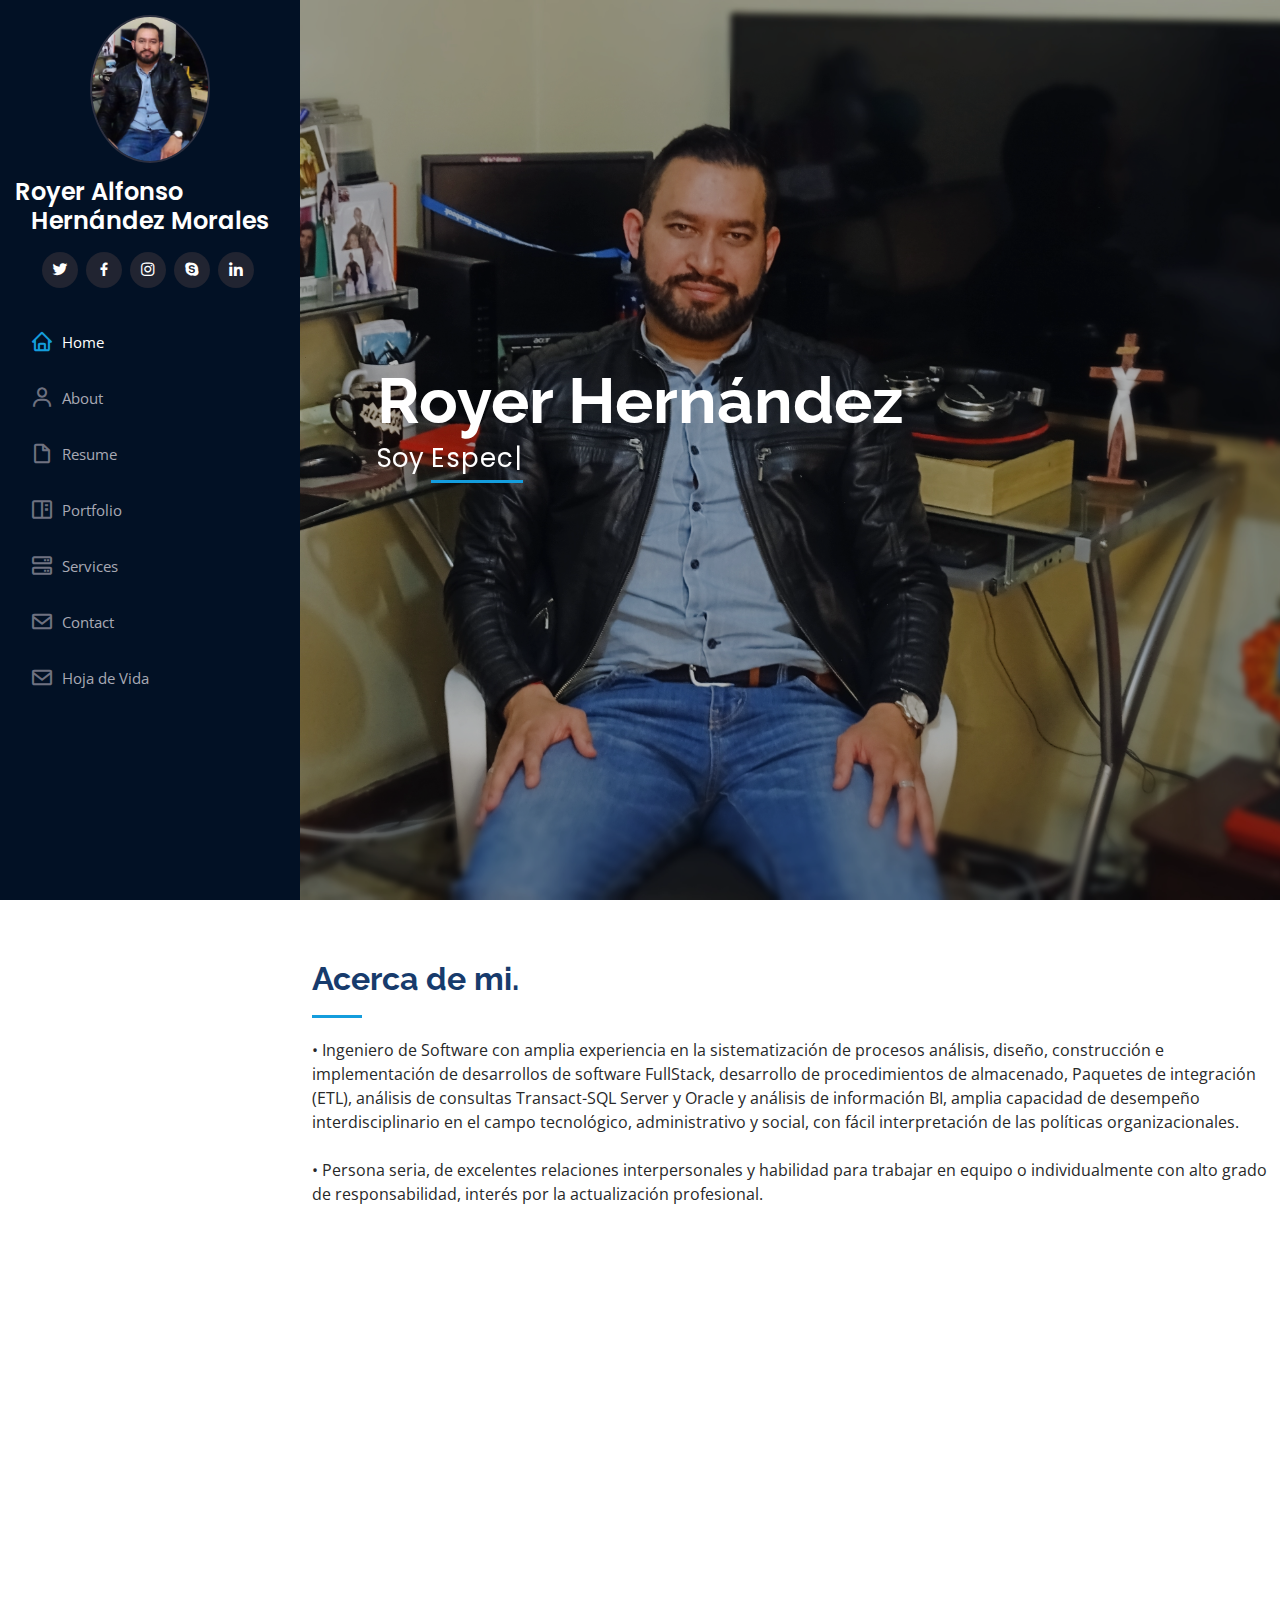
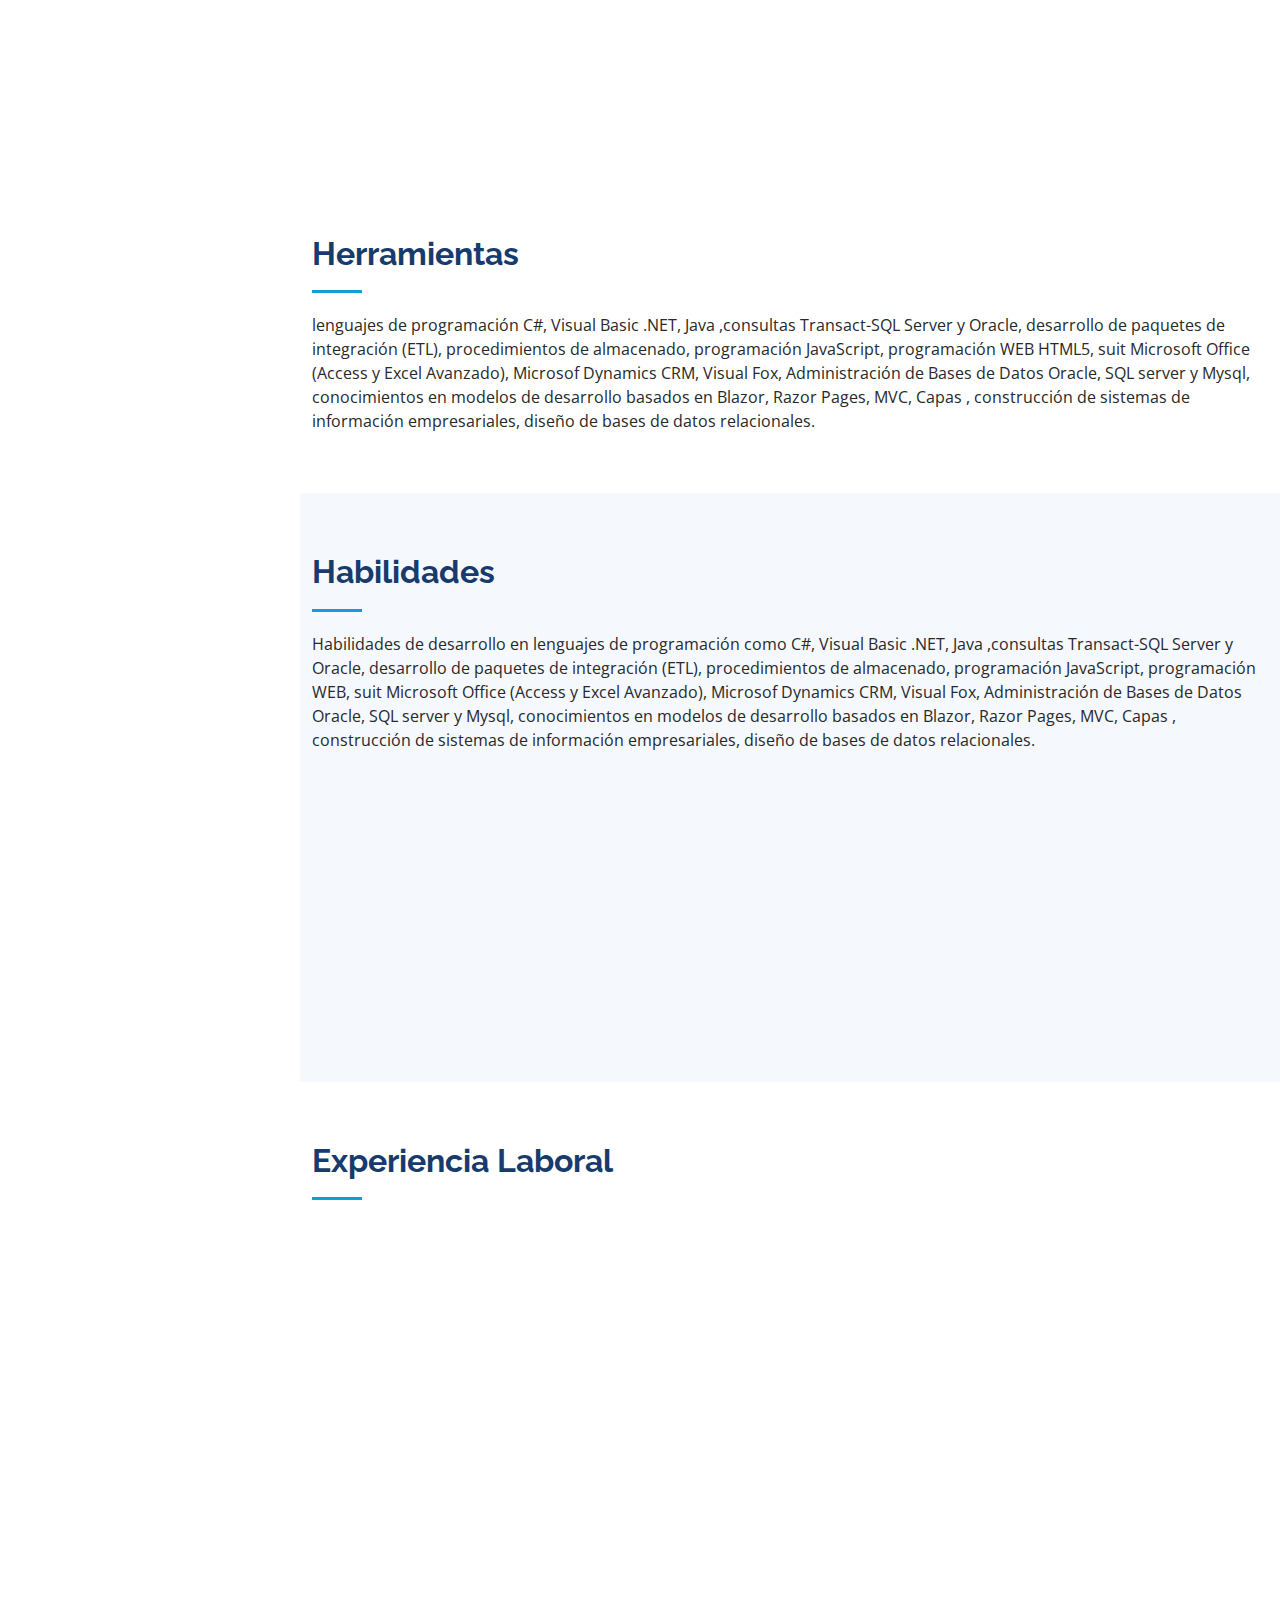
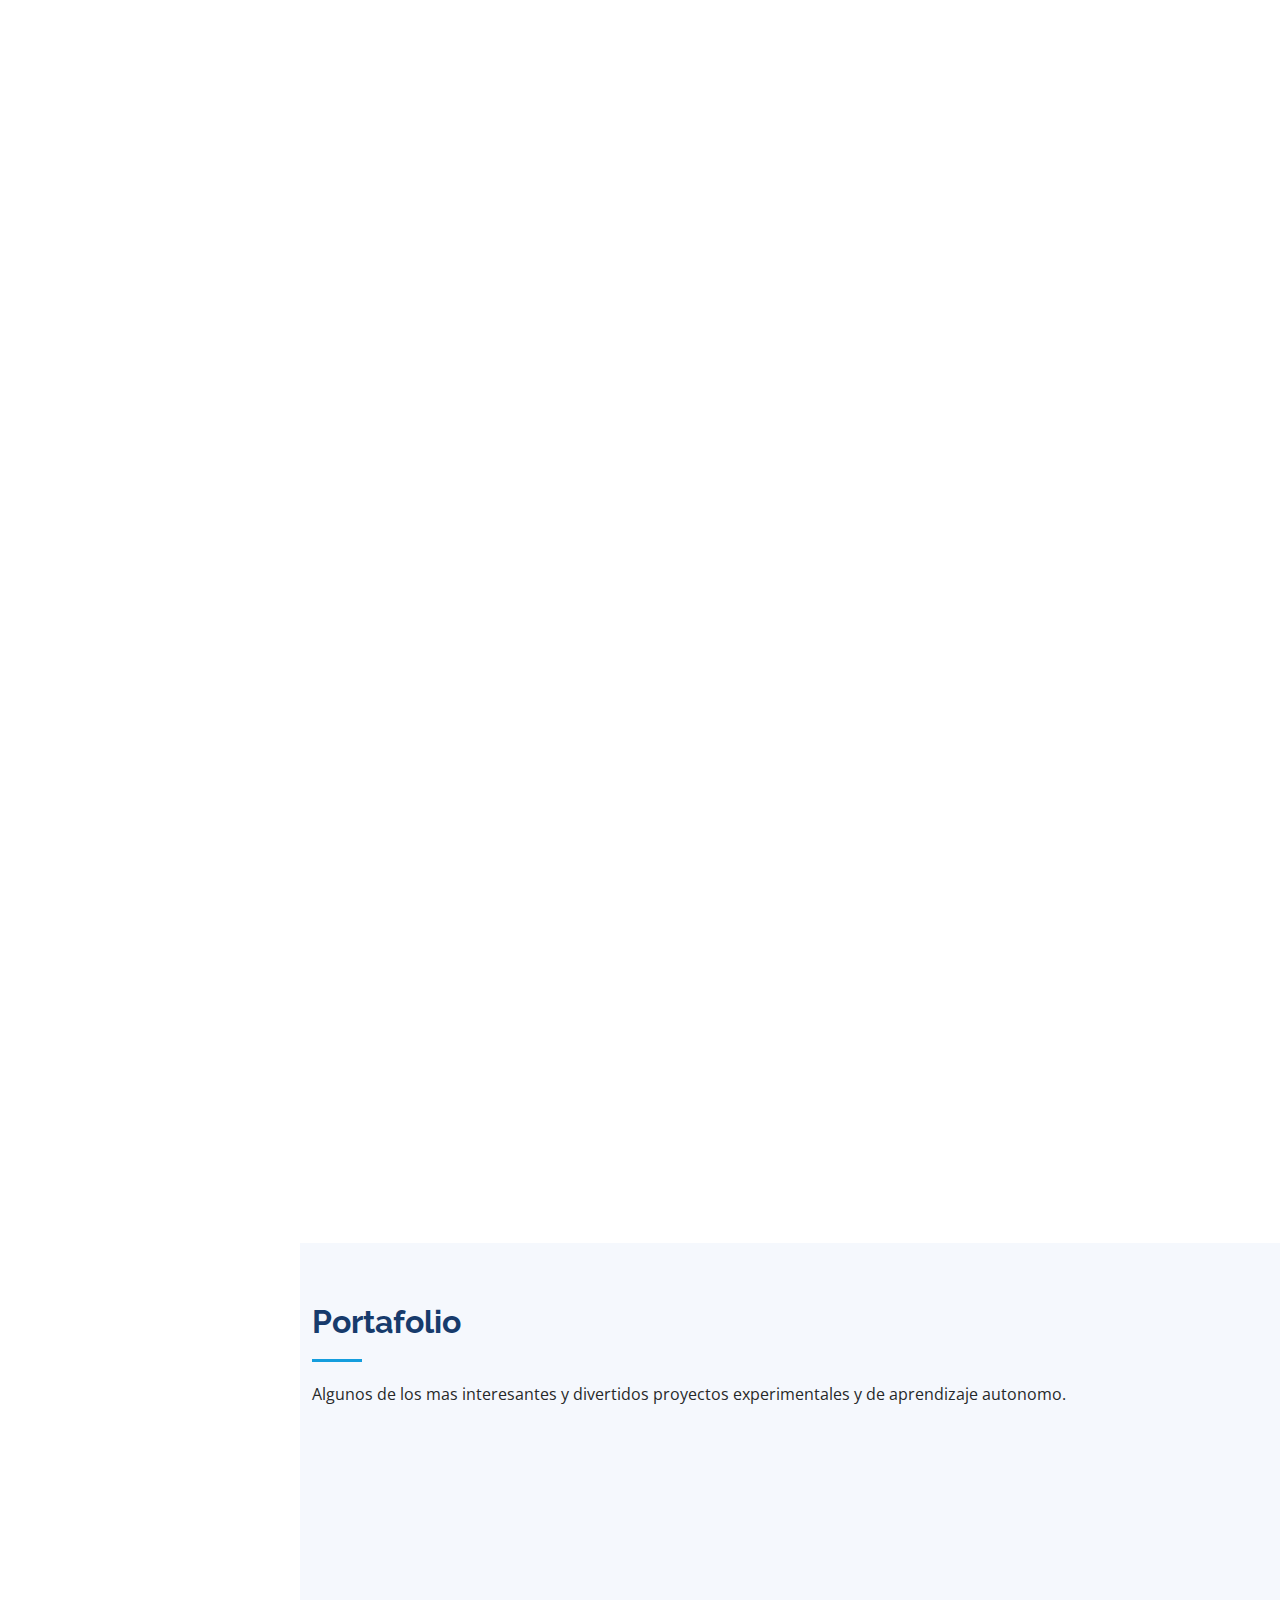
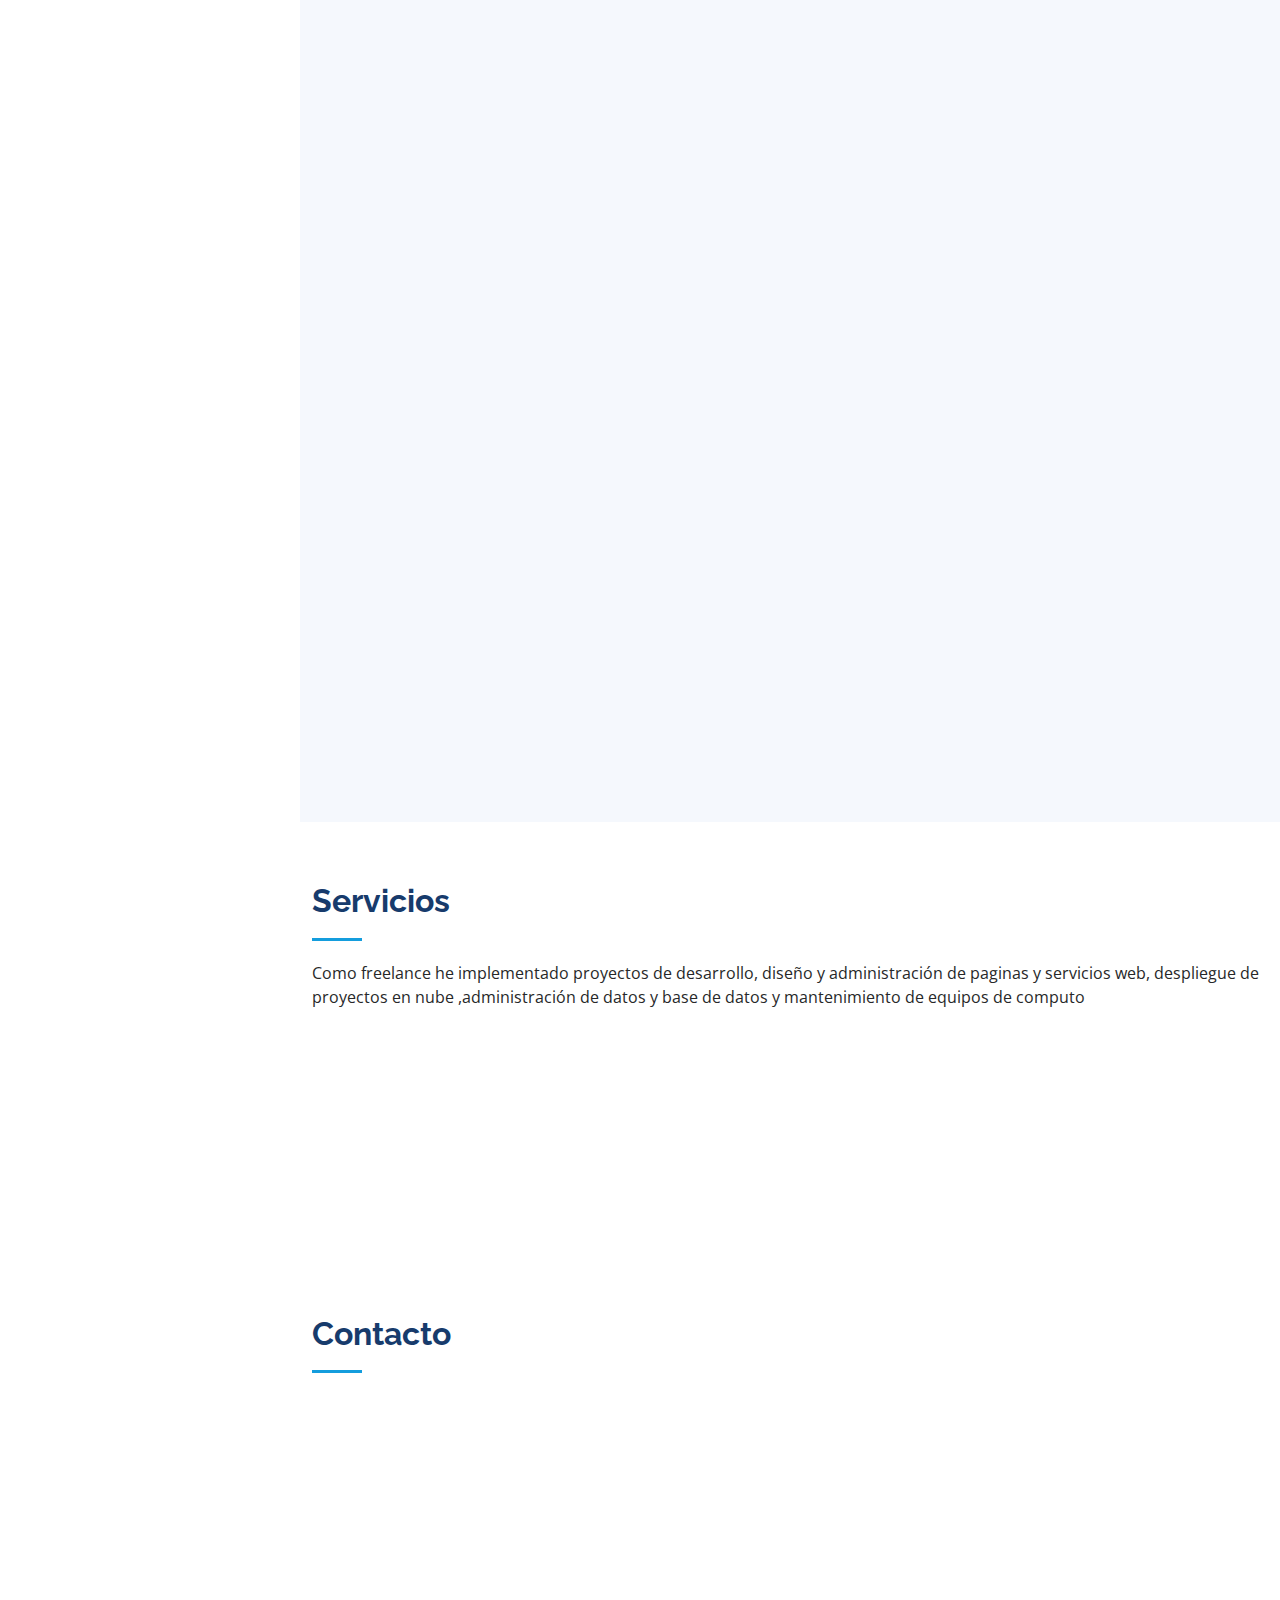
<file: index-english.html>
<!DOCTYPE html>
<html lang="en">

<head>
  <meta charset="utf-8">
  <meta content="width=device-width, initial-scale=1.0" name="viewport">

  <title>iPortfolio Bootstrap Template - Index</title>
  <meta content="" name="description">
  <meta content="" name="keywords">

  <!-- Favicons -->
  <link href="assets/img/favicon.png" rel="icon">
  <link href="assets/img/apple-touch-icon.png" rel="apple-touch-icon">

  <!-- Google Fonts -->
  <link href="https://fonts.googleapis.com/css?family=Open+Sans:300,300i,400,400i,600,600i,700,700i|Raleway:300,300i,400,400i,500,500i,600,600i,700,700i|Poppins:300,300i,400,400i,500,500i,600,600i,700,700i" rel="stylesheet">

  <!-- Vendor CSS Files -->
  <link href="assets/vendor/aos/aos.css" rel="stylesheet">
  <link href="assets/vendor/bootstrap/css/bootstrap.min.css" rel="stylesheet">
  <link href="assets/vendor/bootstrap-icons/bootstrap-icons.css" rel="stylesheet">
  <link href="assets/vendor/boxicons/css/boxicons.min.css" rel="stylesheet">
  <link href="assets/vendor/glightbox/css/glightbox.min.css" rel="stylesheet">
  <link href="assets/vendor/swiper/swiper-bundle.min.css" rel="stylesheet">

  <!-- Template Main CSS File -->
  <link href="assets/css/style.css" rel="stylesheet">

  <!-- =======================================================
  * Template Name: iPortfolio - v3.0.1
  * Template URL: https://bootstrapmade.com/iportfolio-bootstrap-portfolio-websites-template/
  * Author: BootstrapMade.com
  * License: https://bootstrapmade.com/license/
  ======================================================== -->
</head>

<body>

  <!-- ======= Mobile nav toggle button ======= -->
  <i class="bi bi-list mobile-nav-toggle d-xl-none"></i>

  <!-- ======= Header ======= -->
  <header id="header">
    <div class="d-flex flex-column">

      <div class="profile">
        <img src="assets/img/profile-img.jpg" alt="" class="img-fluid rounded-circle">
        <h1 class="text-light"><a href="index.html">Royer Alfonso Hernández Morales</a></h1>
        <div class="social-links mt-3 text-center">
          <a href="#" class="twitter"><i class="bx bxl-twitter"></i></a>
          <a href="#" class="facebook"><i class="bx bxl-facebook"></i></a>
          <a href="#" class="instagram"><i class="bx bxl-instagram"></i></a>
          <a href="#" class="google-plus"><i class="bx bxl-skype"></i></a>
          <a href="https://www.linkedin.com/in/royer-alfonso-hernandez-morales-61424156" class="linkedin"><i class="bx bxl-linkedin"></i></a>
        </div>
      </div>

      <nav id="navbar" class="nav-menu navbar">
        <ul>
          <li><a href="#hero" class="nav-link scrollto active"><i class="bx bx-home"></i> <span>Home</span></a></li>
          <li><a href="#about" class="nav-link scrollto"><i class="bx bx-user"></i> <span>About</span></a></li>
          <li><a href="#resume" class="nav-link scrollto"><i class="bx bx-file-blank"></i> <span>Resume</span></a></li>
          <li><a href="#portfolio" class="nav-link scrollto"><i class="bx bx-book-content"></i> <span>Portfolio</span></a></li>
          <li><a href="#services" class="nav-link scrollto"><i class="bx bx-server"></i> <span>Services</span></a></li>
          <li><a href="#contact" class="nav-link scrollto"><i class="bx bx-envelope"></i> <span>Contact</span></a></li>
          <li><a href="./assets/RoyerHernandez_HojadeVida.pdf" class="nav-link scrollto"><i class="bx bx-envelope"></i> <span>Hoja de Vida</span></a></li>
        </ul>
      </nav><!-- .nav-menu -->
    </div>
  </header><!-- End Header -->

  <!-- ======= Hero Section ======= -->
  <section id="hero" class="d-flex flex-column justify-content-center align-items-center">
    <div class="hero-container" data-aos="fade-in">
      <h1>Royer Hernández</h1>
      <p>Soy <span class="typed" data-typed-items="Especialista en Ingenieria de Software, Ingeniero de Sistemas, Desarrollador Web, Scrum Master"></span></p>
    </div>
  </section><!-- End Hero -->

  <main id="main">

    <!-- ======= About Section ======= -->
    <section id="about" class="about">
      <div class="container">

        <div class="section-title">
          <h2>Acerca de mi.</h2>
          <p>• Ingeniero de Software con amplia experiencia en la sistematización de procesos análisis, diseño, construcción e implementación de desarrollos de software FullStack, desarrollo de procedimientos de almacenado, Paquetes de integración (ETL), análisis de consultas Transact-SQL Server y Oracle y análisis de información BI, amplia capacidad de desempeño interdisciplinario en el campo tecnológico, administrativo y social, con fácil interpretación de las políticas organizacionales.
            <br>
            <br>
            • Persona seria, de excelentes relaciones interpersonales y habilidad para trabajar en equipo o individualmente con alto grado de responsabilidad, interés por la actualización profesional.
            </p>
        </div>

        <div class="row">
          <div class="col-lg-4" data-aos="fade-right">
            <img src="assets/img/profile-img.jpg" class="img-fluid" alt="">
          </div>
          <div class="col-lg-8 pt-4 pt-lg-0 content" data-aos="fade-left">
            <h3>Desarrollador Web .Net || FullStack <br> &amp; Scrum Master Certified. 
            </h3>
            <p class="font-italic">
              Amplia experiencia en desarrollo de aplicaciones Web, Servicios Web, API, Windows Forms y Mobile en entornos de desarrollo Visual Studio .Net y .Net Core.
            </p>
            <div class="row">
              <div class="col-lg-6">
                <ul>
                  <li><i class="bi bi-chevron-right"></i> <strong>Fecha de nacimiento:</strong> <span>20 Ene 1984</span></li>                  
                  <li><i class="bi bi-chevron-right"></i> <strong>Telefonos:</strong> <span>+57 3183591891 - 0314822204</span></li>
                  <li><i class="bi bi-chevron-right"></i> <strong>Ciudad:</strong> <span>Bogotá, Colombia</span></li>
                  <li><i class="bi bi-chevron-right"></i> <strong>LinkedIn:</strong> <span> <a href="https://www.linkedin.com/in/royer-alfonso-hernandez-morales-61424156">www.linkedin.com/in/royer-alfonso-hernandez-morales-61424156</a></span></li>
                </ul>
              </div>
              <div class="col-lg-6">
                <ul>
                  <li><i class="bi bi-chevron-right"></i> <strong>Edad:</strong> <span>37</span></li>
                  <li><i class="bi bi-chevron-right"></i> <strong>Titulo:</strong> <span>Especialista en Ingenieria de Software</span></li>
                  <li><i class="bi bi-chevron-right"></i> <strong>Email:</strong> <span>ing.royerhernandez@gmail.com </span></li>
                </ul>
              </div>
            </div>
            <p>
              Principales áreas de interés enfocadas al, Desarrollo de Software, Análisis y Diseño de Base de Datos relacionales y no relacionales, Análisis y Gestión de proyectos , conocimientos basados en las técnicas de gerencia empresarial e ingeniería de software con excelentes resultados en los últimos semestres de carrera. 
            </p>
          </div>
        </div>

      </div>
    </section><!-- End About Section -->

    <!-- ======= Facts Section ======= -->
    <section id="facts" class="facts">
      <div class="container">

        <div class="section-title">
          <h2>Herramientas</h2>
          <p>lenguajes de programación C#, Visual Basic .NET, Java ,consultas Transact-SQL Server y Oracle, desarrollo de paquetes de integración (ETL), procedimientos de almacenado, programación JavaScript, programación WEB HTML5, suit Microsoft Office (Access y Excel Avanzado), Microsof Dynamics CRM, Visual Fox, Administración de Bases de Datos Oracle, SQL server y Mysql, conocimientos en modelos de desarrollo basados en Blazor, Razor Pages, MVC, Capas , construcción de sistemas de información empresariales, diseño de bases de datos relacionales.</p>
        </div>
  <!--
        <div class="row no-gutters">

          <div class="col-lg-3 col-md-6 d-md-flex align-items-md-stretch" data-aos="fade-up">
            <div class="count-box">
              <i class="bi bi-emoji-smile"></i>
              <span data-purecounter-start="0" data-purecounter-end="232" data-purecounter-duration="1" class="purecounter"></span>
              <p><strong>Happy Clients</strong> consequuntur quae</p>
            </div>
          </div>

          <div class="col-lg-3 col-md-6 d-md-flex align-items-md-stretch" data-aos="fade-up" data-aos-delay="100">
            <div class="count-box">
              <i class="bi bi-journal-richtext"></i>
              <span data-purecounter-start="0" data-purecounter-end="521" data-purecounter-duration="1" class="purecounter"></span>
              <p><strong>Projects</strong> adipisci atque cum quia aut</p>
            </div>
          </div>

          <div class="col-lg-3 col-md-6 d-md-flex align-items-md-stretch" data-aos="fade-up" data-aos-delay="200">
            <div class="count-box">
              <i class="bi bi-headset"></i>
              <span data-purecounter-start="0" data-purecounter-end="1453" data-purecounter-duration="1" class="purecounter"></span>
              <p><strong>Hours Of Support</strong> aut commodi quaerat</p>
            </div>
          </div>

          <div class="col-lg-3 col-md-6 d-md-flex align-items-md-stretch" data-aos="fade-up" data-aos-delay="300">
            <div class="count-box">
              <i class="bi bi-people"></i>
              <span data-purecounter-start="0" data-purecounter-end="32" data-purecounter-duration="1" class="purecounter"></span>
              <p><strong>Hard Workers</strong> rerum asperiores dolor</p>
            </div>
          </div>

        </div>
      -->
      </div>
    </section><!-- End Facts Section -->

    <!-- ======= Skills Section ======= -->
    <section id="skills" class="skills section-bg">
      <div class="container">

        <div class="section-title">
          <h2>Habilidades</h2>
          <p>Habilidades de desarrollo en lenguajes de programación como C#, Visual Basic .NET, Java ,consultas Transact-SQL Server y Oracle, desarrollo de paquetes de integración (ETL), procedimientos de almacenado, programación JavaScript, programación WEB, suit Microsoft Office (Access y Excel Avanzado), Microsof Dynamics CRM, Visual Fox, Administración de Bases de Datos Oracle, SQL server y Mysql, conocimientos en modelos de desarrollo basados en Blazor, Razor Pages, MVC, Capas , construcción de sistemas de información empresariales, diseño de bases de datos relacionales.</p>
        </div>

        <div class="row skills-content">

          <div class="col-lg-6" data-aos="fade-up">

            <div class="progress">
              <span class="skill">C# || Asp .Net - .Net Core<i class="val">90%</i></span>
              <div class="progress-bar-wrap">
                <div class="progress-bar" role="progressbar" aria-valuenow="90" aria-valuemin="0" aria-valuemax="100"></div>
              </div>
            </div>      
            
            <div class="progress">
              <span class="skill">JavaScript <i class="val">85%</i></span>
              <div class="progress-bar-wrap">
                <div class="progress-bar" role="progressbar" aria-valuenow="85" aria-valuemin="0" aria-valuemax="100"></div>
              </div>
            </div>

            <div class="progress">
              <span class="skill">HTML <i class="val">100%</i></span>
              <div class="progress-bar-wrap">
                <div class="progress-bar" role="progressbar" aria-valuenow="100" aria-valuemin="0" aria-valuemax="100"></div>
              </div>
            </div>

            <div class="progress">
              <span class="skill">CSS <i class="val">90%</i></span>
              <div class="progress-bar-wrap">
                <div class="progress-bar" role="progressbar" aria-valuenow="90" aria-valuemin="0" aria-valuemax="100"></div>
              </div>
            </div>
            

          </div>

          <div class="col-lg-6" data-aos="fade-up" data-aos-delay="100">

            <div class="progress">
              <span class="skill">Java <i class="val">85%</i></span>
              <div class="progress-bar-wrap">
                <div class="progress-bar" role="progressbar" aria-valuenow="85" aria-valuemin="0" aria-valuemax="100"></div>
              </div>
            </div>

            <div class="progress">
              <span class="skill">SQL <i class="val">95%</i></span>
              <div class="progress-bar-wrap">
                <div class="progress-bar" role="progressbar" aria-valuenow="95" aria-valuemin="0" aria-valuemax="100"></div>
              </div>
            </div>

            <div class="progress">
              <span class="skill">PL/SQL <i class="val">70%</i></span>
              <div class="progress-bar-wrap">
                <div class="progress-bar" role="progressbar" aria-valuenow="60" aria-valuemin="0" aria-valuemax="100"></div>
              </div>
            </div>            

          </div>

        </div>

      </div>
    </section><!-- End Skills Section -->

    <!-- ======= Resume Section ======= -->
    <section id="resume" class="resume">
      <div class="container">

        <div class="section-title">
          <h2>Experiencia Laboral</h2>
          <!--<p>Magnam dolores commodi suscipit. Necessitatibus eius consequatur ex aliquid fuga eum quidem. Sit sint consectetur velit. Quisquam quos quisquam cupiditate. Et nemo qui impedit suscipit alias ea. Quia fugiat sit in iste officiis commodi quidem hic quas.</p>-->
        </div>

        <div class="row">
          <div class="col-lg-6" data-aos="fade-up">
            <h3 class="resume-title">Resumen</h3>
            <div class="resume-item pb-0">
              <h4>Royer Hernández</h4>
              <p><em>Ingeniero de Software con amplia experiencia en la sistematización de procesos análisis, diseño, construcción e implementación de desarrollos de software FullStack, desarrollo de procedimientos de almacenado, Paquetes de integración (ETL), análisis de consultas Transact-SQL Server y Oracle y análisis de información BI, amplia capacidad de desempeño interdisciplinario en el campo tecnológico, administrativo y social, con fácil interpretación de las políticas organizacionales.</em></p>
              <ul>
                <li>Bogotá, Colombia</li>
                <li>+57 3183591891 - 0314822204</li>
                <li>ing.royerhernandez@gmail.com</li>
              </ul>
            </div>

            <h3 class="resume-title">Formación Academica</h3>
            <div class="resume-item">
              <h4>Postgrados</h4>
              <h5>2015 - 2019</h5>
              <h5>Especialista en Ingeniería de Software. || 2019</h5>
              <p><em>Universidad Distrital Francisco José de Caldas, Bogotá</em></p>
              <h5>Diplomado Administración de Base de Datos Oracle. || 2015</h5>
              <p><em>Fundación de Egresados Universidad Distrital (FEUD), Bogotá</em></p>
            </div>
            <div class="resume-item">
              <h4>Universitarios</h4>
              <h5>2007 - 2013</h5>
              <h5>Ingeniero de Sistemas. || 2013</h5>
              <p><em>Escuela Colombiana de Carreras Industriales (ECCI) , Bogotá</em></p>
              <h5>Tecnólogo en Desarrollo Informático. || 2011</h5>
              <p><em>Escuela Colombiana de Carreras Industriales (ECCI) , Bogotá</em></p>
              <h5>Técnico Profesional en Sistemas. || 2010</h5>
              <p><em>Escuela Colombiana de Carreras Industriales (ECCI) , Bogotá</em></p>
            </div>

            <h3 class="resume-title">Certificaciones, Seminarios y Cursos de Actualizacion Profesional</h3>
            <div class="resume-item">
              <h4>Certificaciones</h4>
              <h5>Microsoft Certified Azure Fundamentals</h5>
              <p><em>(MICROSOFT) || 2020</em></p>
              <h5>Scrum Foundation Professional Certificate </h5>
              <p><em>(ITTALENT) || 2018</em></p>

              <h4>Curso de Actualización</h4>
              <h5>Carrera de Desarrollo de Aplicaciones con ASP.NET</h5>
              <p><em>(PLATZI) || 2019</em></p>
              <h5>Curso de ASP.NET CORE </h5>
              <p><em>(PLATZI) || 2019</em></p>
              <h5>Curso de Desarrollo Web con Blazor y .NET </h5>
              <p><em>(PLATZI) || 2020</em></p>
              <h5>Curso de C# con .NET CORE   </h5>
              <p><em>(PLATZI) || 2020</em></p>
              <h5>Web Apps y Logic Apps en AZURE</h5>
              <p><em>(PLATZI) || 2020</em></p>
              <h5>Programación en ASP.NET – MVC5 </h5>
              <p><em>(INTECAP) || 2019</em></p>
              <h5>Curso profesional de Git y GitHub</h5>
              <p><em>(PLATZI) || 2019</em></p>
              <h5>Curso Avanzado Java Actual </h5>
              <p><em>(PLATZI) || 2018</em></p>
              <h5>Curso Básico Java</h5>
              <p><em>(PLATZI) || 2018</em></p>

              <h4>Seminarios de Profundización</h4>
              <h5>Computación Forense y Seguridad Informática</h5>
              <p><em>Escuela Colombiana de Carreras Industriales (ECCI) , Bogotá</em></p>
              <h5>Administración de Sistemas de Información Y Redes de Computo</h5>
              <p><em>Escuela Colombiana de Carreras Industriales (ECCI) , Bogotá</em></p>

            </div>            
            
          </div>
          <div class="col-lg-6" data-aos="fade-up" data-aos-delay="100">
            <h3 class="resume-title">Experiencia Profesional</h3>
            <div class="resume-item">
              <h4>Análista Master de Desarrollo (Lider Técnico)</h4>
              <h5>2017 - Actual</h5>
              <p><em>SERVIENTREGA - DAR AYUDA, Bogotá, Colombia </em></p>
              <ul>
                <h5>Sistematización de procesos análisis, diseño, construcción e implementación</h5>
                <li>Diseño, desarrollo, implementación y aseguramiento de proyectos de software, Sitios Web, Servicios Web (WS – WCF), API y Aplicaciones Mobiles, enfocados en la sistematización de las necesidades descritas en las historias de usuario asignadas a la cadena de valor.</li>
                <li>Participar en la contextualización realizada por Gestión de la Demanda en la etapa de    levantamiento de información, análisis integral y elaboración de requerimientos. </li>
                <li>Generar propuestas de mejoras a los sistemas actuales teniendo en cuenta que se puedan integrar con otros existentes o ya desarrollados, a nivel Procesos, Macro procesos, Organización, Corporación y Clientes.</li>
                <li>Documentar el diseño de sistemas con su respectiva definición de estructura, registros y demás estándares de diseño establecidos en la metodología de desarrollo de proyectos de software de SERVIENTREGA S.A.</li>
                <li>Mantener al 100% bajo control el código fuente de las soluciones en las que participa a nivel de la aplicación y objetos de base de datos en las herramientas establecidas para tal fin. Documentar el código fuente desarrollado de acuerdo a las directivas y estándares establecidos.</li>
                <h5>Implementación y Administración de Azure DevOps.</h5>
                <li>Líder técnico en la implementación de la práctica de ingeniería de software DevOps y su administración en las cadenas de valor de desarrollo de software en la organización, asegurando código fuente, construyendo pipilenis de compilación y despliegue para las diferentes aplicaciones.</li>
                <h5>Soporte segundo nivel.</h5>
                <li>Exigir la documentación requerida de los incidentes, problemas y peticiones escalados a través de las herramientas de mesa de Servicio definidas para soporte de segundo nivel.</li>
                <li>Gestionar los incidentes, problemas y peticiones escalados a través de las herramientas de mesa de Servicio definidas documentado fechas de entrega a las diversas solicitudes.</li>
                <h5>Aseguramiento y control de calidad.</h5>
                <li>Cumplir con lo establecido en las líneas base de construcción de Software y/o Adquisición de soluciones llave en mano.</li>
                <li>Administrar los ambientes de pruebas y preproducción de las diferentes aplicaciones y módulos asignados.</li>
                <li>Cumplir con los indicadores de calidad definidos en el proceso de Virtualización y oficiales en Modelo S</li>
                <h5>Garantizar la disponibilidad de las aplicaciones.</h5>
                <li>Apoyar en la disponibilidad de las aplicaciones realizando la instrumentación que permita supervisar o medir el nivel de rendimiento en los módulos y aplicaciones asignadas en el rol de Analista con el objetivo de diagnosticar errores.</li>
              </ul>
            </div>
            <div class="resume-item">
              <h4>Análista Desarrollo (Programador)</h4>
              <h5>Mayo 2016 - Octubre 2017</h5>
              <p><em>COMERCIALIZADORA DE SERVICIOS FINANCIEROS BBVA </em></p>
              <ul>
                <h5>Automatización de procesos a través del gestor de contenidos</h5>
                <li>Desarrollo de módulos y automatización de procesos para la radicación y visualización de operaciones financieras.</li>
                <li>Implementación y aseguramiento de desarrollos de software para la generación de módulos para la carga y extracción de información a través de sitios vía web.</li>
                <li>Desarrollo de Servicios Web (WS-WCF) Seguros para intercambio de información.</li>
                <li>Desarrollo y diseño de pantallas, lógica y estructura del negocio para la gestión comercial de la fuerza de ventas.</li>
                <li>Desarrollo, soporte y mantenimiento de paquetes de integración Extract, Transform and Load (ETL)</li>
                <li>Desarrollo, soporte y mantenimiento de procedimientos de Stored Procedure en Sql Server</li>
              </ul>
            </div>
            <div class="resume-item">
              <h4>Analista de Información BI</h4>
              <h5>Mayo 2011 - Marzo 2015</h5>
              <p><em>ATH (A Toda Hora S.A.) </em></p>
              <ul>
                <h5>Análisis y gestión de informes de BI (Inteligencia de Negocios) para alta gerencia en la herramienta Artus Web G6 sp0.92. </h5>
                <h5>Gestor de Configuraciones y Administración de la herramienta de gestión DBMS Service Manager.</h5>
                <li>Depuración, segmentación y tratamiento de bases de datos para la medición del cumplimiento por gerencia sobre el comportamiento de PQRs, diseño, gestión y presentación de informes diarios, semanales y mensuales de indicadores de la operación de acuerdo a requerimientos.</li>
                <li>Monitoreo e informes de calidad en el servicio tanto en la radicación como solución de PQR para retroalimentación y alertamientos oportunos a los líderes del proceso en ATH.</li>
                <li>Realizar el Backup y configuración de la información depositada en el servidor de la herramienta Nice Query y CSupervisión.</li>
                <li>Soporte Técnico Mesa de ayuda, mesa Cajeros Electrónicos grupo AVAL, brindar soporte técnico a  las entidades del grupo aval en los servicios de cajero automáticos, diagnostico, análisis, radicación y despacho a técnicos de incidentes relacionados con fallas en los cajeros electrónicos.</li>                
              </ul>
            </div>                          
          </div>
        </div>

      </div>
    </section><!-- End Resume Section -->

    <!-- ======= Portfolio Section ======= -->
    <section id="portfolio" class="portfolio section-bg">
      <div class="container">

        <div class="section-title">
          <h2>Portafolio</h2>
          <p>Algunos de los mas interesantes y divertidos proyectos experimentales y de aprendizaje autonomo.</p>
        </div>

        <div class="row" data-aos="fade-up">
          <div class="col-lg-12 d-flex justify-content-center">
            <ul id="portfolio-flters">
              <li data-filter="*" class="filter-active">All</li>
              <li data-filter=".filter-app">App</li>
              <!--<li data-filter=".filter-card">Card</li>-->
              <li data-filter=".filter-web">Web</li>
            </ul>
          </div>
        </div>

        <div class="row portfolio-container" data-aos="fade-up" data-aos-delay="100">

          <div class="col-lg-4 col-md-6 portfolio-item filter-app">
            <div class="portfolio-wrap">
              <img src="assets/img/portfolio/YambaClient.PNG" class="img-fluid" alt="">
              <div class="portfolio-links">
                <a href="assets/img/portfolio/YambaClient.PNG" data-gallery="portfolioGallery" class="portfolio-lightbox" title="YambaClient"><i class="bx bx-plus"></i></a>
                <a href="portfolio-details-yambaClient.html" title="More Details"><i class="bx bx-link"></i></a>
                <p><h3><em>YambaClient</em></h3></p>
              </div>
            </div>
          </div>

          <div class="col-lg-4 col-md-6 portfolio-item filter-web">
            <div class="portfolio-wrap">
              <img src="assets/img/portfolio/ControlBiblotecario.PNG" class="img-fluid" alt="">
              <div class="portfolio-links">
                <a href="assets/img/portfolio/ControlBiblotecario.PNG" data-gallery="portfolioGallery" class="portfolio-lightbox" title="ControlBibliotecario"><i class="bx bx-plus"></i></a>
                <a href="portfolio-details-controlBibliotecario.html" title="More Details"><i class="bx bx-link"></i></a>
                <p><h3><em>ControlBibliotecario</em></h3></p>
              </div>
            </div>
          </div>

          <div class="col-lg-4 col-md-6 portfolio-item filter-web">
            <div class="portfolio-wrap">
              <img src="assets/img/portfolio/familiasSeguras.PNG" class="img-fluid" alt="">
              <div class="portfolio-links">
                <a href="assets/img/portfolio/familiasSeguras.PNG" data-gallery="portfolioGallery" class="portfolio-lightbox" title="App 2"><i class="bx bx-plus"></i></a>
                <a href="portfolio-details-familiasSeguras.html" title="More Details"><i class="bx bx-link"></i></a>
                <p><h3><em>FamiliasSeguras</em></h3></p>
              </div>
            </div>
          </div>

          <div class="col-lg-4 col-md-6 portfolio-item filter-web">
            <div class="portfolio-wrap">
              <img src="assets/img/portfolio/Encuentralo.png" class="img-fluid" alt="">
              <div class="portfolio-links">
                <a href="assets/img/portfolio/Encuentralo.png" data-gallery="portfolioGallery" class="portfolio-lightbox" title="Web 2"><i class="bx bx-plus"></i></a>
                <a href="portfolio-details-encuentralo.html" title="More Details"><i class="bx bx-link"></i></a>
                <p><h3><em>Encuentralo!!!</em></h3></p>
              </div>
            </div>
          </div>

          <div class="col-lg-4 col-md-6 portfolio-item filter-app">
            <div class="portfolio-wrap">
              <img src="assets/img/portfolio/ServiceHome.png" class="img-fluid" alt="">
              <div class="portfolio-links">
                <a href="assets/img/portfolio/ServiceHome.png" data-gallery="portfolioGallery" class="portfolio-lightbox" title="App 3"><i class="bx bx-plus"></i></a>
                <a href="portfolio-details-serviceHome.html" title="More Details"><i class="bx bx-link"></i></a>
                <p><h3><em>ServiceHome</em></h3></p>
              </div>
            </div>
          </div>

          <div class="col-lg-4 col-md-6 portfolio-item filter-web">
            <div class="portfolio-wrap">
              <img src="assets/img/portfolio/RazorPages.PNG" class="img-fluid" alt="">
              <div class="portfolio-links">
                <a href="assets/img/portfolio/RazorPages.PNG" data-gallery="portfolioGallery" class="portfolio-lightbox" title="Card 1"><i class="bx bx-plus"></i></a>
                <a href="portfolio-details-razorPagesLibrary.html" title="More Details"><i class="bx bx-link"></i></a>
                <p><h3><em>RazorPagesLibrary</em></h3></p>
              </div>
            </div>
          </div>

          <div class="col-lg-4 col-md-6 portfolio-item filter-web">
            <div class="portfolio-wrap">
              <img src="assets/img/portfolio/inventory-Proyect.PNG" class="img-fluid" alt="">
              <div class="portfolio-links">
                <a href="assets/img/portfolio/inventory-Proyect.PNG" data-gallery="portfolioGallery" class="portfolio-lightbox" title="Web 3"><i class="bx bx-plus"></i></a>
                <a href="portfolio-details-inventory.html" title="More Details"><i class="bx bx-link"></i></a>
                <p><h3><em>Inventory</em></h3></p>
              </div>
            </div>
          </div>

        </div>

      </div>
    </section><!-- End Portfolio Section -->

    <!-- ======= Services Section ======= -->
    <section id="services" class="services">
      <div class="container">

        <div class="section-title">
          <h2>Servicios</h2>
          <p>Como freelance he implementado proyectos de desarrollo, diseño y administración de paginas y servicios web, despliegue de proyectos en nube ,administración de datos y base de datos y mantenimiento de equipos de computo</p>
        </div>

        <div class="row">
          <div class="col-lg-4 col-md-6 icon-box" data-aos="fade-up">
            <div class="icon"><i class="bi bi-briefcase"></i></div>
            <h4 class="title"><a href="">Diseño de proyectos web</a></h4>
            <!-- <p class="description">Voluptatum deleniti atque corrupti quos dolores et quas molestias excepturi sint occaecati cupiditate non provident</p> -->
          </div>
          <div class="col-lg-4 col-md-6 icon-box" data-aos="fade-up" data-aos-delay="100">
            <div class="icon"><i class="bi bi-card-checklist"></i></div>
            <h4 class="title"><a href="">Desarrollador de Software</a></h4>
            <!-- <p class="description">Minim veniam, quis nostrud exercitation ullamco laboris nisi ut aliquip ex ea commodo consequat tarad limino ata</p> -->
          </div>
          <div class="col-lg-4 col-md-6 icon-box" data-aos="fade-up" data-aos-delay="200">
            <div class="icon"><i class="bi bi-bar-chart"></i></div>
            <h4 class="title"><a href="">Administrdor de Base de Datos</a></h4>
            <!-- <p class="description">Duis aute irure dolor in reprehenderit in voluptate velit esse cillum dolore eu fugiat nulla pariatur</p> -->
          </div>
          <div class="col-lg-4 col-md-6 icon-box" data-aos="fade-up" data-aos-delay="300">
            <div class="icon"><i class="bi bi-binoculars"></i></div>
            <h4 class="title"><a href="">implementación de computación en la nube</a></h4>
            <!-- <p class="description">Excepteur sint occaecat cupidatat non proident, sunt in culpa qui officia deserunt mollit anim id est laborum</p> -->
          </div>
          <div class="col-lg-4 col-md-6 icon-box" data-aos="fade-up" data-aos-delay="400">
            <div class="icon"><i class="bi bi-brightness-high"></i></div>
            <h4 class="title"><a href="">Mantenimiento de equipos de computo</a></h4>
            <!-- <p class="description">At vero eos et accusamus et iusto odio dignissimos ducimus qui blanditiis praesentium voluptatum deleniti atque</p> -->
          </div>
          <!-- <div class="col-lg-4 col-md-6 icon-box" data-aos="fade-up" data-aos-delay="500">
            <div class="icon"><i class="bi bi-calendar4-week"></i></div>
            <h4 class="title"><a href="">Eiusmod Tempor</a></h4>
            <p class="description">Et harum quidem rerum facilis est et expedita distinctio. Nam libero tempore, cum soluta nobis est eligendi</p>
          </div> -->
        </div>

      </div>
      
    </section>
    <!-- End Services Section -->
  
    <!-- ======= Testimonials Section ======= -->

    <!-- End Testimonials Section -->

    <!-- ======= Contact Section ======= -->
    <section id="contact" class="contact">
      <div class="container">

        <div class="section-title">
          <h2>Contacto</h2>
          <!-- <p>Magnam dolores commodi suscipit. Necessitatibus eius consequatur ex aliquid fuga eum quidem. Sit sint consectetur velit. Quisquam quos quisquam cupiditate. Et nemo qui impedit suscipit alias ea. Quia fugiat sit in iste officiis commodi quidem hic quas.</p> -->
        </div>

        <div class="row" data-aos="fade-in">

          <div class="col-lg-5 d-flex align-items-stretch">
            <div class="info">
              <div class="address">
                <i class="bi bi-geo-alt"></i>
                <h4>Ubicación:</h4>
                <p>Cra 77 h # 65 j 86 Sur, Bogotá, Colombia</p>
              </div>

              <div class="email">
                <i class="bi bi-envelope"></i>
                <h4>Email:</h4>
                <p>ing.royerhernandez@gmail.com</p>
              </div>

              <div class="phone">
                <i class="bi bi-phone"></i>
                <h4>Telefonos:</h4>
                <p>+57 3183591891 - 0314822204</p>
              </div>

              <iframe src="https://www.google.com/maps/embed?pb=!1m14!1m12!1m3!1d3976.9798503772136!2d-74.18855109390195!3d4.59763224485851!2m3!1f0!2f0!3f0!3m2!1i1024!2i768!4f13.1!5e0!3m2!1ses-419!2sco!4v1615691876700!5m2!1ses-419!2sco" frameborder="0" style="border:0; width: 100%; height: 290px;" allowfullscreen="" loading="lazy"></iframe>
            </div>

          </div>

          <div class="col-lg-7 mt-5 mt-lg-0 d-flex align-items-stretch">
            <form action="forms/contact.php" method="post" role="form" class="php-email-form">
              <div class="row">
                <div class="form-group col-md-6">
                  <label for="name">Your Name</label>
                  <input type="text" name="name" class="form-control" id="name" required>
                </div>
                <div class="form-group col-md-6">
                  <label for="name">Your Email</label>
                  <input type="email" class="form-control" name="email" id="email" required>
                </div>
              </div>
              <div class="form-group">
                <label for="name">Subject</label>
                <input type="text" class="form-control" name="subject" id="subject" required>
              </div>
              <div class="form-group">
                <label for="name">Message</label>
                <textarea class="form-control" name="message" rows="10" required></textarea>
              </div>
              <div class="my-3">
                <div class="loading">Loading</div>
                <div class="error-message"></div>
                <div class="sent-message">Your message has been sent. Thank you!</div>
              </div>
              <div class="text-center"><button type="submit">Send Message</button></div>
            </form>
          </div>

        </div>

      </div>
    </section><!-- End Contact Section -->

  </main><!-- End #main -->

  <!-- ======= Footer ======= -->
  <footer id="footer">
    <div class="container">
      <div class="copyright">
        &copy; Copyright <strong><span>iPortfolio</span></strong>
      </div>
      <div class="credits">
        <!-- All the links in the footer should remain intact. -->
        <!-- You can delete the links only if you purchased the pro version. -->
        <!-- Licensing information: https://bootstrapmade.com/license/ -->
        <!-- Purchase the pro version with working PHP/AJAX contact form: https://bootstrapmade.com/iportfolio-bootstrap-portfolio-websites-template/ -->
        Designed by <a href="https://bootstrapmade.com/">BootstrapMade</a>
      </div>
    </div>
  </footer><!-- End  Footer -->

  <a href="#" class="back-to-top d-flex align-items-center justify-content-center"><i class="bi bi-arrow-up-short"></i></a>

  <!-- Vendor JS Files -->
  <script src="assets/vendor/aos/aos.js"></script>
  <script src="assets/vendor/bootstrap/js/bootstrap.bundle.min.js"></script>
  <script src="assets/vendor/glightbox/js/glightbox.min.js"></script>
  <script src="assets/vendor/isotope-layout/isotope.pkgd.min.js"></script>
  <script src="assets/vendor/php-email-form/validate.js"></script>
  <script src="assets/vendor/purecounter/purecounter.js"></script>
  <script src="assets/vendor/swiper/swiper-bundle.min.js"></script>
  <script src="assets/vendor/typed.js/typed.min.js"></script>
  <script src="assets/vendor/waypoints/noframework.waypoints.js"></script>

  <!-- Template Main JS File -->
  <script src="assets/js/main.js"></script>

</body>

</html>
</file>
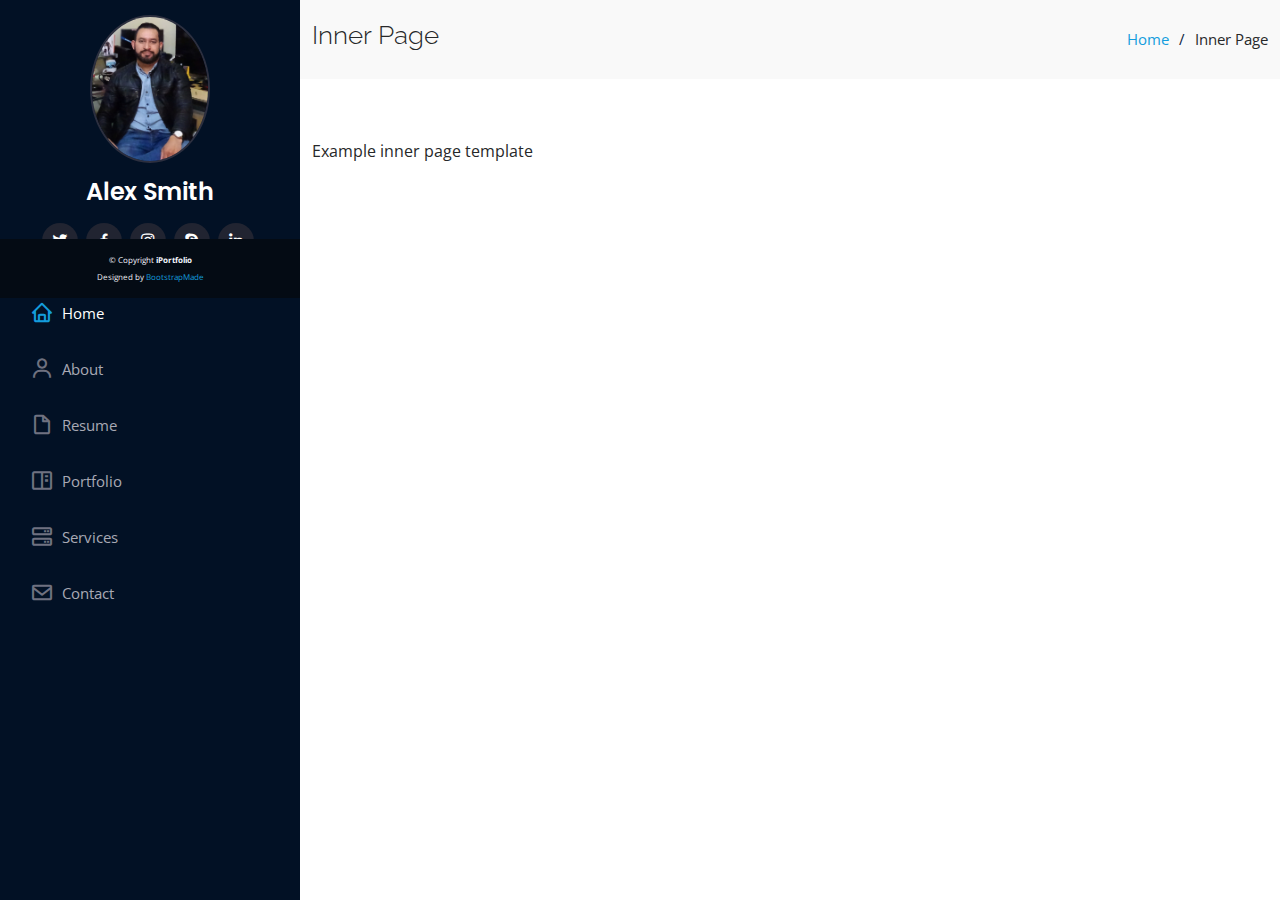
<file: inner-page.html>
<!DOCTYPE html>
<html lang="en">

<head>
  <meta charset="utf-8">
  <meta content="width=device-width, initial-scale=1.0" name="viewport">

  <title>Inner Page - iPortfolio Bootstrap Template</title>
  <meta content="" name="description">
  <meta content="" name="keywords">

  <!-- Favicons -->
  <link href="assets/img/favicon.png" rel="icon">
  <link href="assets/img/apple-touch-icon.png" rel="apple-touch-icon">

  <!-- Google Fonts -->
  <link href="https://fonts.googleapis.com/css?family=Open+Sans:300,300i,400,400i,600,600i,700,700i|Raleway:300,300i,400,400i,500,500i,600,600i,700,700i|Poppins:300,300i,400,400i,500,500i,600,600i,700,700i" rel="stylesheet">

  <!-- Vendor CSS Files -->
  <link href="assets/vendor/aos/aos.css" rel="stylesheet">
  <link href="assets/vendor/bootstrap/css/bootstrap.min.css" rel="stylesheet">
  <link href="assets/vendor/bootstrap-icons/bootstrap-icons.css" rel="stylesheet">
  <link href="assets/vendor/boxicons/css/boxicons.min.css" rel="stylesheet">
  <link href="assets/vendor/glightbox/css/glightbox.min.css" rel="stylesheet">
  <link href="assets/vendor/swiper/swiper-bundle.min.css" rel="stylesheet">

  <!-- Template Main CSS File -->
  <link href="assets/css/style.css" rel="stylesheet">

  <!-- =======================================================
  * Template Name: iPortfolio - v3.0.1
  * Template URL: https://bootstrapmade.com/iportfolio-bootstrap-portfolio-websites-template/
  * Author: BootstrapMade.com
  * License: https://bootstrapmade.com/license/
  ======================================================== -->
</head>

<body>

  <!-- ======= Mobile nav toggle button ======= -->
  <i class="bi bi-list mobile-nav-toggle d-xl-none"></i>

  <!-- ======= Header ======= -->
  <header id="header">
    <div class="d-flex flex-column">

      <div class="profile">
        <img src="assets/img/profile-img.jpg" alt="" class="img-fluid rounded-circle">
        <h1 class="text-light"><a href="index.html">Alex Smith</a></h1>
        <div class="social-links mt-3 text-center">
          <a href="#" class="twitter"><i class="bx bxl-twitter"></i></a>
          <a href="#" class="facebook"><i class="bx bxl-facebook"></i></a>
          <a href="#" class="instagram"><i class="bx bxl-instagram"></i></a>
          <a href="#" class="google-plus"><i class="bx bxl-skype"></i></a>
          <a href="#" class="linkedin"><i class="bx bxl-linkedin"></i></a>
        </div>
      </div>

      <nav id="navbar" class="nav-menu navbar">
        <ul>
          <li><a href="#hero" class="nav-link scrollto active"><i class="bx bx-home"></i> <span>Home</span></a></li>
          <li><a href="#about" class="nav-link scrollto"><i class="bx bx-user"></i> <span>About</span></a></li>
          <li><a href="#resume" class="nav-link scrollto"><i class="bx bx-file-blank"></i> <span>Resume</span></a></li>
          <li><a href="#portfolio" class="nav-link scrollto"><i class="bx bx-book-content"></i> <span>Portfolio</span></a></li>
          <li><a href="#services" class="nav-link scrollto"><i class="bx bx-server"></i> <span>Services</span></a></li>
          <li><a href="#contact" class="nav-link scrollto"><i class="bx bx-envelope"></i> <span>Contact</span></a></li>
        </ul>
      </nav><!-- .nav-menu -->
    </div>
  </header><!-- End Header -->

  <main id="main">

    <!-- ======= Breadcrumbs ======= -->
    <section class="breadcrumbs">
      <div class="container">

        <div class="d-flex justify-content-between align-items-center">
          <h2>Inner Page</h2>
          <ol>
            <li><a href="index.html">Home</a></li>
            <li>Inner Page</li>
          </ol>
        </div>

      </div>
    </section><!-- End Breadcrumbs -->

    <section class="inner-page">
      <div class="container">
        <p>
          Example inner page template
        </p>
      </div>
    </section>

  </main><!-- End #main -->

  <!-- ======= Footer ======= -->
  <footer id="footer">
    <div class="container">
      <div class="copyright">
        &copy; Copyright <strong><span>iPortfolio</span></strong>
      </div>
      <div class="credits">
        <!-- All the links in the footer should remain intact. -->
        <!-- You can delete the links only if you purchased the pro version. -->
        <!-- Licensing information: https://bootstrapmade.com/license/ -->
        <!-- Purchase the pro version with working PHP/AJAX contact form: https://bootstrapmade.com/iportfolio-bootstrap-portfolio-websites-template/ -->
        Designed by <a href="https://bootstrapmade.com/">BootstrapMade</a>
      </div>
    </div>
  </footer><!-- End  Footer -->

  <a href="#" class="back-to-top d-flex align-items-center justify-content-center"><i class="bi bi-arrow-up-short"></i></a>

  <!-- Vendor JS Files -->
  <script src="assets/vendor/aos/aos.js"></script>
  <script src="assets/vendor/bootstrap/js/bootstrap.bundle.min.js"></script>
  <script src="assets/vendor/glightbox/js/glightbox.min.js"></script>
  <script src="assets/vendor/isotope-layout/isotope.pkgd.min.js"></script>
  <script src="assets/vendor/php-email-form/validate.js"></script>
  <script src="assets/vendor/purecounter/purecounter.js"></script>
  <script src="assets/vendor/swiper/swiper-bundle.min.js"></script>
  <script src="assets/vendor/typed.js/typed.min.js"></script>
  <script src="assets/vendor/waypoints/noframework.waypoints.js"></script>

  <!-- Template Main JS File -->
  <script src="assets/js/main.js"></script>

</body>

</html>
</file>
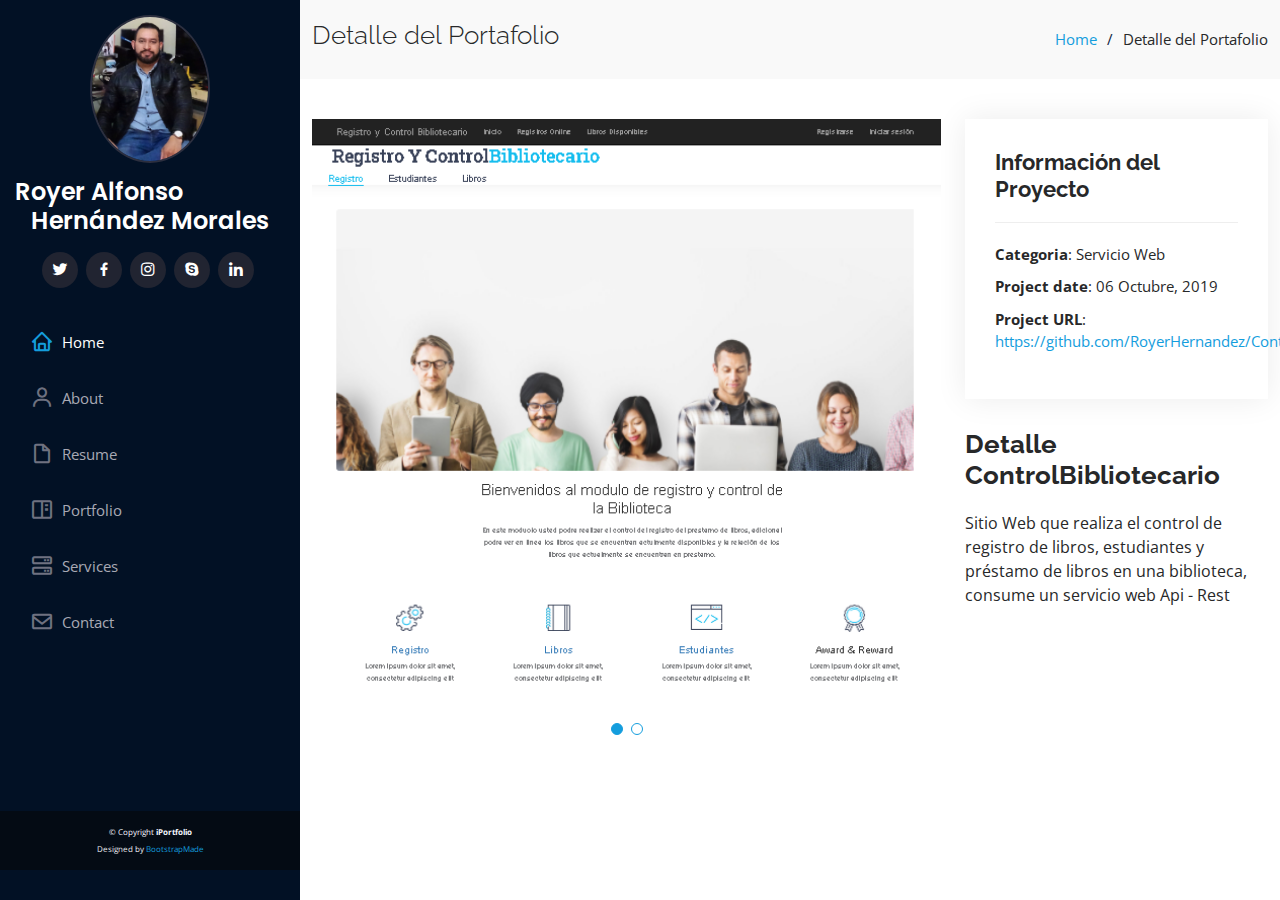
<file: portfolio-details-controlBibliotecario.html>
<!DOCTYPE html>
<html lang="en">

<head>
  <meta charset="utf-8">
  <meta content="width=device-width, initial-scale=1.0" name="viewport">

  <title>Portfolio Details - iPortfolio Bootstrap Template</title>
  <meta content="" name="description">
  <meta content="" name="keywords">

  <!-- Favicons -->
  <link href="assets/img/favicon.png" rel="icon">
  <link href="assets/img/apple-touch-icon.png" rel="apple-touch-icon">

  <!-- Google Fonts -->
  <link href="https://fonts.googleapis.com/css?family=Open+Sans:300,300i,400,400i,600,600i,700,700i|Raleway:300,300i,400,400i,500,500i,600,600i,700,700i|Poppins:300,300i,400,400i,500,500i,600,600i,700,700i" rel="stylesheet">

  <!-- Vendor CSS Files -->
  <link href="assets/vendor/aos/aos.css" rel="stylesheet">
  <link href="assets/vendor/bootstrap/css/bootstrap.min.css" rel="stylesheet">
  <link href="assets/vendor/bootstrap-icons/bootstrap-icons.css" rel="stylesheet">
  <link href="assets/vendor/boxicons/css/boxicons.min.css" rel="stylesheet">
  <link href="assets/vendor/glightbox/css/glightbox.min.css" rel="stylesheet">
  <link href="assets/vendor/swiper/swiper-bundle.min.css" rel="stylesheet">

  <!-- Template Main CSS File -->
  <link href="assets/css/style.css" rel="stylesheet">

  <!-- =======================================================
  * Template Name: iPortfolio - v3.0.1
  * Template URL: https://bootstrapmade.com/iportfolio-bootstrap-portfolio-websites-template/
  * Author: BootstrapMade.com
  * License: https://bootstrapmade.com/license/
  ======================================================== -->
</head>

<body>

  <!-- ======= Mobile nav toggle button ======= -->
  <i class="bi bi-list mobile-nav-toggle d-xl-none"></i>

  <!-- ======= Header ======= -->
  <header id="header">
    <div class="d-flex flex-column">

      <div class="profile">
        <img src="assets/img/profile-img.jpg" alt="" class="img-fluid rounded-circle">
        <h1 class="text-light"><a href="index.html">Royer Alfonso Hernández Morales</a></h1>
        <div class="social-links mt-3 text-center">
          <a href="#" class="twitter"><i class="bx bxl-twitter"></i></a>
          <a href="#" class="facebook"><i class="bx bxl-facebook"></i></a>
          <a href="#" class="instagram"><i class="bx bxl-instagram"></i></a>
          <a href="#" class="google-plus"><i class="bx bxl-skype"></i></a>
          <a href="#" class="linkedin"><i class="bx bxl-linkedin"></i></a>
        </div>
      </div>

      <nav id="navbar" class="nav-menu navbar">
        <ul>
          <li><a href="#hero" class="nav-link scrollto active"><i class="bx bx-home"></i> <span>Home</span></a></li>
          <li><a href="#about" class="nav-link scrollto"><i class="bx bx-user"></i> <span>About</span></a></li>
          <li><a href="#resume" class="nav-link scrollto"><i class="bx bx-file-blank"></i> <span>Resume</span></a></li>
          <li><a href="#portfolio" class="nav-link scrollto"><i class="bx bx-book-content"></i> <span>Portfolio</span></a></li>
          <li><a href="#services" class="nav-link scrollto"><i class="bx bx-server"></i> <span>Services</span></a></li>
          <li><a href="#contact" class="nav-link scrollto"><i class="bx bx-envelope"></i> <span>Contact</span></a></li>
        </ul>
      </nav><!-- .nav-menu -->
    </div>
  </header><!-- End Header -->

  <main id="main">

    <!-- ======= Breadcrumbs ======= -->
    <section id="breadcrumbs" class="breadcrumbs">
      <div class="container">

        <div class="d-flex justify-content-between align-items-center">
          <h2>Detalle del Portafolio</h2>
          <ol>
            <li><a href="index.html">Home</a></li>
            <li>Detalle del Portafolio</li>
          </ol>
        </div>

      </div>
    </section><!-- End Breadcrumbs -->

    <!-- ======= Portfolio Details Section ======= -->
    <section id="portfolio-details" class="portfolio-details">
      <div class="container">

        <div class="row gy-4">

          <div class="col-lg-8">
            <div class="portfolio-details-slider swiper-container">
              <div class="swiper-wrapper align-items-center">

                <div class="swiper-slide">
                  <img src="assets/img/portfolio/ControlBiblotecario.PNG" alt="">
                </div>

                <div class="swiper-slide">
                  <img src="assets/img/portfolio/ControlBiblotecario-details.PNG" alt="">
                </div>
                <!--
                <div class="swiper-slide">
                  <img src="assets/img/portfolio/portfolio-details-3.jpg" alt="">
                </div>
                -->
              </div>
              <div class="swiper-pagination"></div>
            </div>
          </div>

          <div class="col-lg-4">
            <div class="portfolio-info">
              <h3>Información del Proyecto</h3>
              <ul>
                <li><strong>Categoria</strong>: Servicio Web</li>                
                <li><strong>Project date</strong>: 06 Octubre, 2019</li>
                <li><strong>Project URL</strong>: <a href="#">https://github.com/RoyerHernandez/ControlBibliotecario</a></li>
              </ul>
            </div>
            <div class="portfolio-description">
              <h2>Detalle ControlBibliotecario</h2>
              <p>
                Sitio Web que realiza el control de registro de libros, estudiantes y préstamo de libros en una biblioteca, consume un servicio web Api - Rest
              </p>
            </div>
          </div>

        </div>

      </div>
    </section><!-- End Portfolio Details Section -->

  </main><!-- End #main -->

  <!-- ======= Footer ======= -->
  <footer id="footer">
    <div class="container">
      <div class="copyright">
        &copy; Copyright <strong><span>iPortfolio</span></strong>
      </div>
      <div class="credits">
        <!-- All the links in the footer should remain intact. -->
        <!-- You can delete the links only if you purchased the pro version. -->
        <!-- Licensing information: https://bootstrapmade.com/license/ -->
        <!-- Purchase the pro version with working PHP/AJAX contact form: https://bootstrapmade.com/iportfolio-bootstrap-portfolio-websites-template/ -->
        Designed by <a href="https://bootstrapmade.com/">BootstrapMade</a>
      </div>
    </div>
  </footer><!-- End  Footer -->

  <a href="#" class="back-to-top d-flex align-items-center justify-content-center"><i class="bi bi-arrow-up-short"></i></a>

  <!-- Vendor JS Files -->
  <script src="assets/vendor/aos/aos.js"></script>
  <script src="assets/vendor/bootstrap/js/bootstrap.bundle.min.js"></script>
  <script src="assets/vendor/glightbox/js/glightbox.min.js"></script>
  <script src="assets/vendor/isotope-layout/isotope.pkgd.min.js"></script>
  <script src="assets/vendor/php-email-form/validate.js"></script>
  <script src="assets/vendor/purecounter/purecounter.js"></script>
  <script src="assets/vendor/swiper/swiper-bundle.min.js"></script>
  <script src="assets/vendor/typed.js/typed.min.js"></script>
  <script src="assets/vendor/waypoints/noframework.waypoints.js"></script>

  <!-- Template Main JS File -->
  <script src="assets/js/main.js"></script>

</body>

</html>
</file>
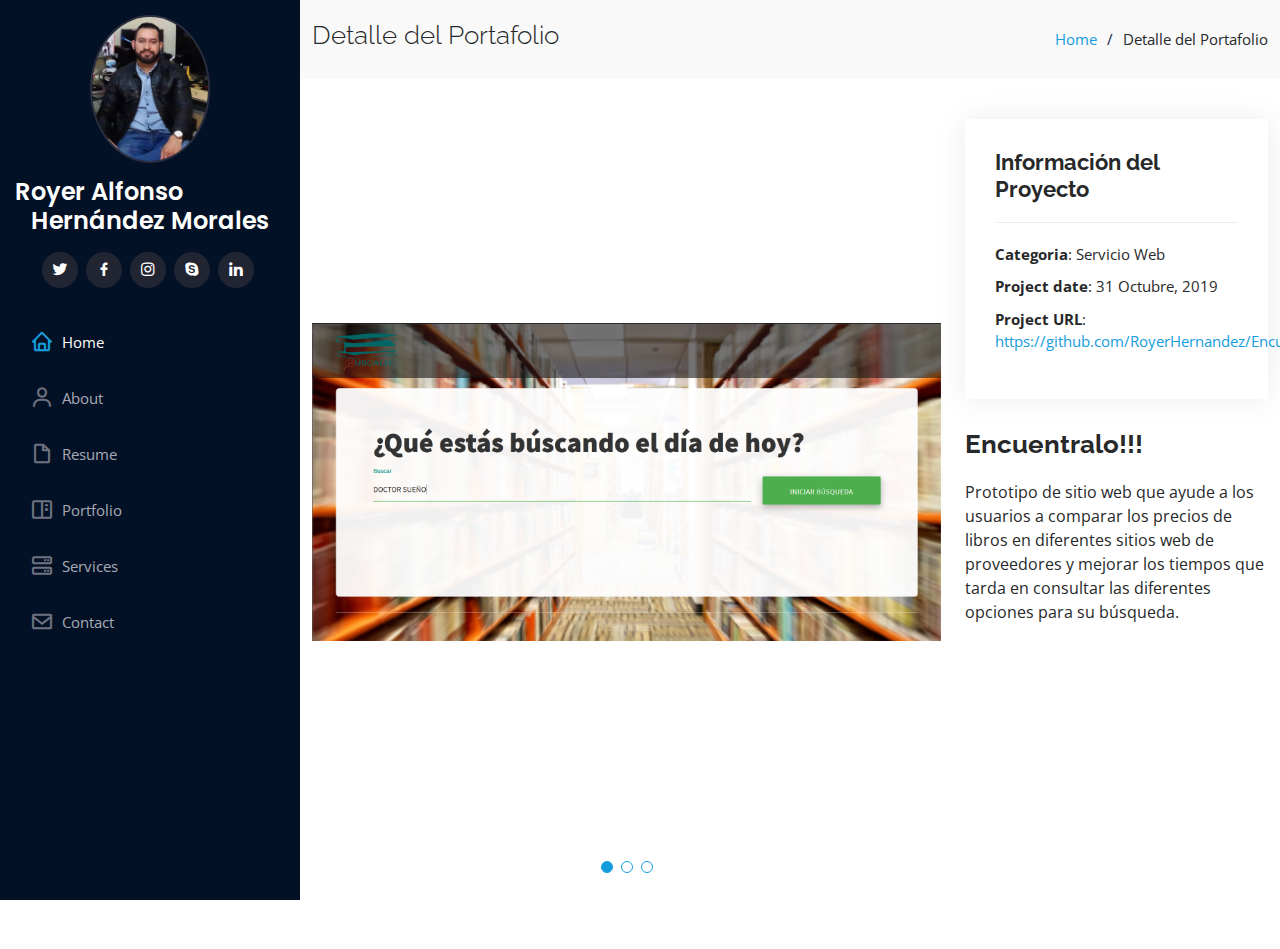
<file: portfolio-details-encuentralo.html>
<!DOCTYPE html>
<html lang="en">

<head>
  <meta charset="utf-8">
  <meta content="width=device-width, initial-scale=1.0" name="viewport">

  <title>Portfolio Details - iPortfolio Bootstrap Template</title>
  <meta content="" name="description">
  <meta content="" name="keywords">

  <!-- Favicons -->
  <link href="assets/img/favicon.png" rel="icon">
  <link href="assets/img/apple-touch-icon.png" rel="apple-touch-icon">

  <!-- Google Fonts -->
  <link href="https://fonts.googleapis.com/css?family=Open+Sans:300,300i,400,400i,600,600i,700,700i|Raleway:300,300i,400,400i,500,500i,600,600i,700,700i|Poppins:300,300i,400,400i,500,500i,600,600i,700,700i" rel="stylesheet">

  <!-- Vendor CSS Files -->
  <link href="assets/vendor/aos/aos.css" rel="stylesheet">
  <link href="assets/vendor/bootstrap/css/bootstrap.min.css" rel="stylesheet">
  <link href="assets/vendor/bootstrap-icons/bootstrap-icons.css" rel="stylesheet">
  <link href="assets/vendor/boxicons/css/boxicons.min.css" rel="stylesheet">
  <link href="assets/vendor/glightbox/css/glightbox.min.css" rel="stylesheet">
  <link href="assets/vendor/swiper/swiper-bundle.min.css" rel="stylesheet">

  <!-- Template Main CSS File -->
  <link href="assets/css/style.css" rel="stylesheet">

  <!-- =======================================================
  * Template Name: iPortfolio - v3.0.1
  * Template URL: https://bootstrapmade.com/iportfolio-bootstrap-portfolio-websites-template/
  * Author: BootstrapMade.com
  * License: https://bootstrapmade.com/license/
  ======================================================== -->
</head>

<body>

  <!-- ======= Mobile nav toggle button ======= -->
  <i class="bi bi-list mobile-nav-toggle d-xl-none"></i>

  <!-- ======= Header ======= -->
  <header id="header">
    <div class="d-flex flex-column">

      <div class="profile">
        <img src="assets/img/profile-img.jpg" alt="" class="img-fluid rounded-circle">
        <h1 class="text-light"><a href="index.html">Royer Alfonso Hernández Morales</a></h1>
        <div class="social-links mt-3 text-center">
          <a href="#" class="twitter"><i class="bx bxl-twitter"></i></a>
          <a href="#" class="facebook"><i class="bx bxl-facebook"></i></a>
          <a href="#" class="instagram"><i class="bx bxl-instagram"></i></a>
          <a href="#" class="google-plus"><i class="bx bxl-skype"></i></a>
          <a href="#" class="linkedin"><i class="bx bxl-linkedin"></i></a>
        </div>
      </div>

      <nav id="navbar" class="nav-menu navbar">
        <ul>
          <li><a href="#hero" class="nav-link scrollto active"><i class="bx bx-home"></i> <span>Home</span></a></li>
          <li><a href="#about" class="nav-link scrollto"><i class="bx bx-user"></i> <span>About</span></a></li>
          <li><a href="#resume" class="nav-link scrollto"><i class="bx bx-file-blank"></i> <span>Resume</span></a></li>
          <li><a href="#portfolio" class="nav-link scrollto"><i class="bx bx-book-content"></i> <span>Portfolio</span></a></li>
          <li><a href="#services" class="nav-link scrollto"><i class="bx bx-server"></i> <span>Services</span></a></li>
          <li><a href="#contact" class="nav-link scrollto"><i class="bx bx-envelope"></i> <span>Contact</span></a></li>
        </ul>
      </nav><!-- .nav-menu -->
    </div>
  </header><!-- End Header -->

  <main id="main">

    <!-- ======= Breadcrumbs ======= -->
    <section id="breadcrumbs" class="breadcrumbs">
      <div class="container">

        <div class="d-flex justify-content-between align-items-center">
          <h2>Detalle del Portafolio</h2>
          <ol>
            <li><a href="index.html">Home</a></li>
            <li>Detalle del Portafolio</li>
          </ol>
        </div>

      </div>
    </section><!-- End Breadcrumbs -->

    <!-- ======= Portfolio Details Section ======= -->
    <section id="portfolio-details" class="portfolio-details">
      <div class="container">

        <div class="row gy-4">

          <div class="col-lg-8">
            <div class="portfolio-details-slider swiper-container">
              <div class="swiper-wrapper align-items-center">

                <div class="swiper-slide">
                  <img src="assets/img/portfolio/Encuentralo.png" alt="">
                </div>

                <div class="swiper-slide">
                  <img src="assets/img/portfolio/EncuentraloConsulta.png" alt="">
                </div>

                <div class="swiper-slide">
                  <img src="assets/img/portfolio/EncuentraloResultados.png" alt="">
                </div>
                
              </div>
              <div class="swiper-pagination"></div>
            </div>
          </div>

          <div class="col-lg-4">
            <div class="portfolio-info">
              <h3>Información del Proyecto</h3>
              <ul>
                <li><strong>Categoria</strong>: Servicio Web</li>                
                <li><strong>Project date</strong>: 31 Octubre, 2019</li>
                <li><strong>Project URL</strong>: <a href="#">https://github.com/RoyerHernandez/Encuentralo</a></li>
              </ul>
            </div>
            <div class="portfolio-description">
              <h2>Encuentralo!!!</h2>
              <p>
                Prototipo de sitio web que ayude a los usuarios a comparar los precios de libros en diferentes sitios web de proveedores y mejorar los tiempos que tarda en consultar las diferentes opciones para su búsqueda.
              </p>
            </div>
          </div>

        </div>

      </div>
    </section><!-- End Portfolio Details Section -->

  </main><!-- End #main -->

  <!-- ======= Footer ======= -->
  <footer id="footer">
    <div class="container">
      <div class="copyright">
        &copy; Copyright <strong><span>iPortfolio</span></strong>
      </div>
      <div class="credits">
        <!-- All the links in the footer should remain intact. -->
        <!-- You can delete the links only if you purchased the pro version. -->
        <!-- Licensing information: https://bootstrapmade.com/license/ -->
        <!-- Purchase the pro version with working PHP/AJAX contact form: https://bootstrapmade.com/iportfolio-bootstrap-portfolio-websites-template/ -->
        Designed by <a href="https://bootstrapmade.com/">BootstrapMade</a>
      </div>
    </div>
  </footer><!-- End  Footer -->

  <a href="#" class="back-to-top d-flex align-items-center justify-content-center"><i class="bi bi-arrow-up-short"></i></a>

  <!-- Vendor JS Files -->
  <script src="assets/vendor/aos/aos.js"></script>
  <script src="assets/vendor/bootstrap/js/bootstrap.bundle.min.js"></script>
  <script src="assets/vendor/glightbox/js/glightbox.min.js"></script>
  <script src="assets/vendor/isotope-layout/isotope.pkgd.min.js"></script>
  <script src="assets/vendor/php-email-form/validate.js"></script>
  <script src="assets/vendor/purecounter/purecounter.js"></script>
  <script src="assets/vendor/swiper/swiper-bundle.min.js"></script>
  <script src="assets/vendor/typed.js/typed.min.js"></script>
  <script src="assets/vendor/waypoints/noframework.waypoints.js"></script>

  <!-- Template Main JS File -->
  <script src="assets/js/main.js"></script>

</body>

</html>
</file>
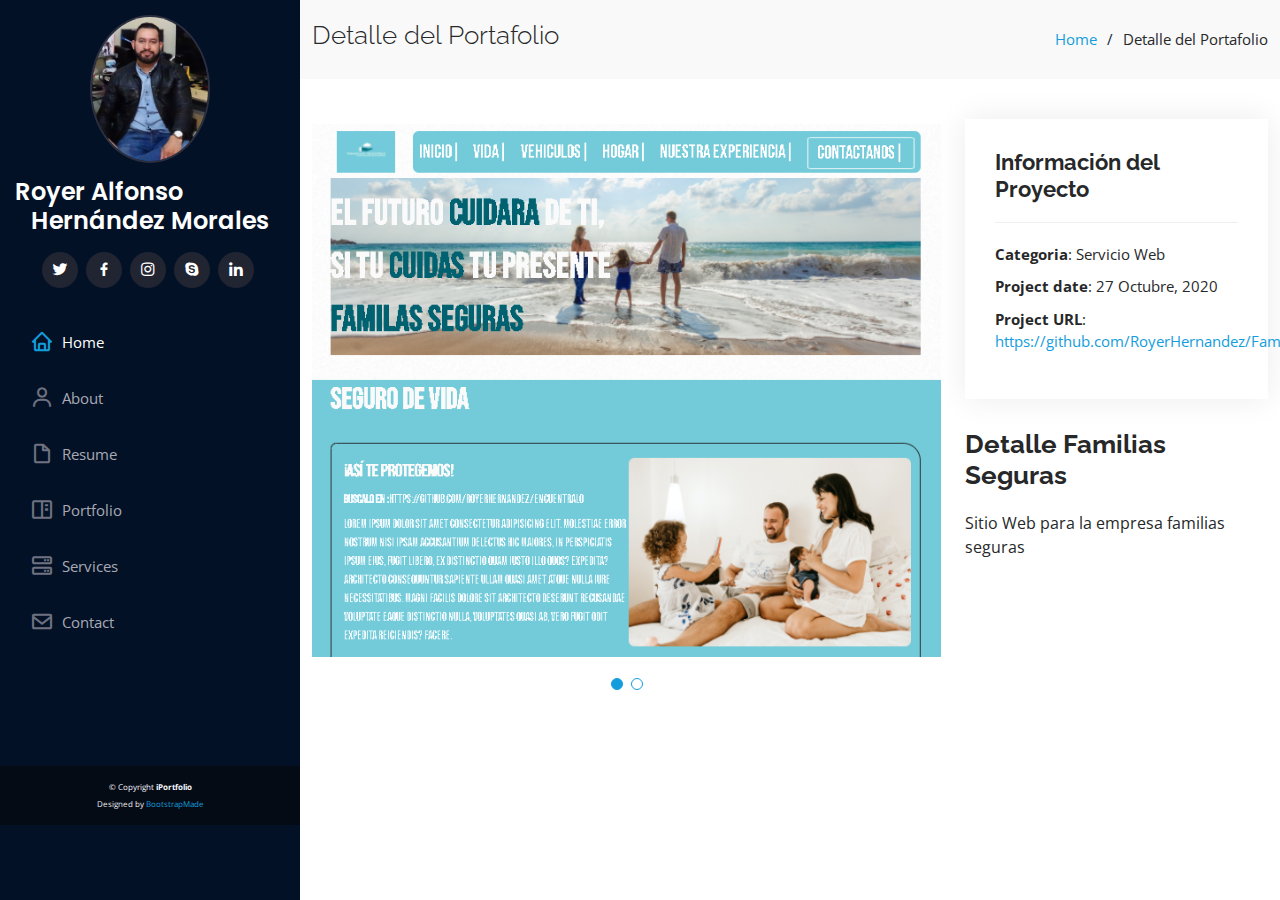
<file: portfolio-details-familiasSeguras.html>
<!DOCTYPE html>
<html lang="en">

<head>
  <meta charset="utf-8">
  <meta content="width=device-width, initial-scale=1.0" name="viewport">

  <title>Portfolio Details - iPortfolio Bootstrap Template</title>
  <meta content="" name="description">
  <meta content="" name="keywords">

  <!-- Favicons -->
  <link href="assets/img/favicon.png" rel="icon">
  <link href="assets/img/apple-touch-icon.png" rel="apple-touch-icon">

  <!-- Google Fonts -->
  <link href="https://fonts.googleapis.com/css?family=Open+Sans:300,300i,400,400i,600,600i,700,700i|Raleway:300,300i,400,400i,500,500i,600,600i,700,700i|Poppins:300,300i,400,400i,500,500i,600,600i,700,700i" rel="stylesheet">

  <!-- Vendor CSS Files -->
  <link href="assets/vendor/aos/aos.css" rel="stylesheet">
  <link href="assets/vendor/bootstrap/css/bootstrap.min.css" rel="stylesheet">
  <link href="assets/vendor/bootstrap-icons/bootstrap-icons.css" rel="stylesheet">
  <link href="assets/vendor/boxicons/css/boxicons.min.css" rel="stylesheet">
  <link href="assets/vendor/glightbox/css/glightbox.min.css" rel="stylesheet">
  <link href="assets/vendor/swiper/swiper-bundle.min.css" rel="stylesheet">

  <!-- Template Main CSS File -->
  <link href="assets/css/style.css" rel="stylesheet">

  <!-- =======================================================
  * Template Name: iPortfolio - v3.0.1
  * Template URL: https://bootstrapmade.com/iportfolio-bootstrap-portfolio-websites-template/
  * Author: BootstrapMade.com
  * License: https://bootstrapmade.com/license/
  ======================================================== -->
</head>

<body>

  <!-- ======= Mobile nav toggle button ======= -->
  <i class="bi bi-list mobile-nav-toggle d-xl-none"></i>

  <!-- ======= Header ======= -->
  <header id="header">
    <div class="d-flex flex-column">

      <div class="profile">
        <img src="assets/img/profile-img.jpg" alt="" class="img-fluid rounded-circle">
        <h1 class="text-light"><a href="index.html">Royer Alfonso Hernández Morales</a></h1>
        <div class="social-links mt-3 text-center">
          <a href="#" class="twitter"><i class="bx bxl-twitter"></i></a>
          <a href="#" class="facebook"><i class="bx bxl-facebook"></i></a>
          <a href="#" class="instagram"><i class="bx bxl-instagram"></i></a>
          <a href="#" class="google-plus"><i class="bx bxl-skype"></i></a>
          <a href="#" class="linkedin"><i class="bx bxl-linkedin"></i></a>
        </div>
      </div>

      <nav id="navbar" class="nav-menu navbar">
        <ul>
          <li><a href="#hero" class="nav-link scrollto active"><i class="bx bx-home"></i> <span>Home</span></a></li>
          <li><a href="#about" class="nav-link scrollto"><i class="bx bx-user"></i> <span>About</span></a></li>
          <li><a href="#resume" class="nav-link scrollto"><i class="bx bx-file-blank"></i> <span>Resume</span></a></li>
          <li><a href="#portfolio" class="nav-link scrollto"><i class="bx bx-book-content"></i> <span>Portfolio</span></a></li>
          <li><a href="#services" class="nav-link scrollto"><i class="bx bx-server"></i> <span>Services</span></a></li>
          <li><a href="#contact" class="nav-link scrollto"><i class="bx bx-envelope"></i> <span>Contact</span></a></li>
        </ul>
      </nav><!-- .nav-menu -->
    </div>
  </header><!-- End Header -->

  <main id="main">

    <!-- ======= Breadcrumbs ======= -->
    <section id="breadcrumbs" class="breadcrumbs">
      <div class="container">

        <div class="d-flex justify-content-between align-items-center">
          <h2>Detalle del Portafolio</h2>
          <ol>
            <li><a href="index.html">Home</a></li>
            <li>Detalle del Portafolio</li>
          </ol>
        </div>

      </div>
    </section><!-- End Breadcrumbs -->

    <!-- ======= Portfolio Details Section ======= -->
    <section id="portfolio-details" class="portfolio-details">
      <div class="container">

        <div class="row gy-4">

          <div class="col-lg-8">
            <div class="portfolio-details-slider swiper-container">
              <div class="swiper-wrapper align-items-center">

                <div class="swiper-slide">
                  <img src="assets/img/portfolio/familiasSeguras.PNG" alt="">
                </div>

                <div class="swiper-slide">
                  <img src="assets/img/portfolio/familiasSegurasVideos.PNG" alt="">
                </div>
                <!--
                <div class="swiper-slide">
                  <img src="assets/img/portfolio/inventory-razor.PNG" alt="">
                </div>

                <div class="swiper-slide">
                  <img src="assets/img/portfolio/inventory-razor-components.PNG" alt="">
                </div>
                -->
              </div>
              <div class="swiper-pagination"></div>
            </div>
          </div>

          <div class="col-lg-4">
            <div class="portfolio-info">
              <h3>Información del Proyecto</h3>
              <ul>
                <li><strong>Categoria</strong>: Servicio Web</li>                
                <li><strong>Project date</strong>: 27 Octubre, 2020</li>
                <li><strong>Project URL</strong>: <a href="#">https://github.com/RoyerHernandez/FamiliasSegurasRepo</a></li>
              </ul>
            </div>
            <div class="portfolio-description">
              <h2>Detalle Familias Seguras</h2>
              <p>
                Sitio Web para la empresa familias seguras
              </p>
            </div>
          </div>

        </div>

      </div>
    </section><!-- End Portfolio Details Section -->

  </main><!-- End #main -->

  <!-- ======= Footer ======= -->
  <footer id="footer">
    <div class="container">
      <div class="copyright">
        &copy; Copyright <strong><span>iPortfolio</span></strong>
      </div>
      <div class="credits">
        <!-- All the links in the footer should remain intact. -->
        <!-- You can delete the links only if you purchased the pro version. -->
        <!-- Licensing information: https://bootstrapmade.com/license/ -->
        <!-- Purchase the pro version with working PHP/AJAX contact form: https://bootstrapmade.com/iportfolio-bootstrap-portfolio-websites-template/ -->
        Designed by <a href="https://bootstrapmade.com/">BootstrapMade</a>
      </div>
    </div>
  </footer><!-- End  Footer -->

  <a href="#" class="back-to-top d-flex align-items-center justify-content-center"><i class="bi bi-arrow-up-short"></i></a>

  <!-- Vendor JS Files -->
  <script src="assets/vendor/aos/aos.js"></script>
  <script src="assets/vendor/bootstrap/js/bootstrap.bundle.min.js"></script>
  <script src="assets/vendor/glightbox/js/glightbox.min.js"></script>
  <script src="assets/vendor/isotope-layout/isotope.pkgd.min.js"></script>
  <script src="assets/vendor/php-email-form/validate.js"></script>
  <script src="assets/vendor/purecounter/purecounter.js"></script>
  <script src="assets/vendor/swiper/swiper-bundle.min.js"></script>
  <script src="assets/vendor/typed.js/typed.min.js"></script>
  <script src="assets/vendor/waypoints/noframework.waypoints.js"></script>

  <!-- Template Main JS File -->
  <script src="assets/js/main.js"></script>

</body>

</html>
</file>
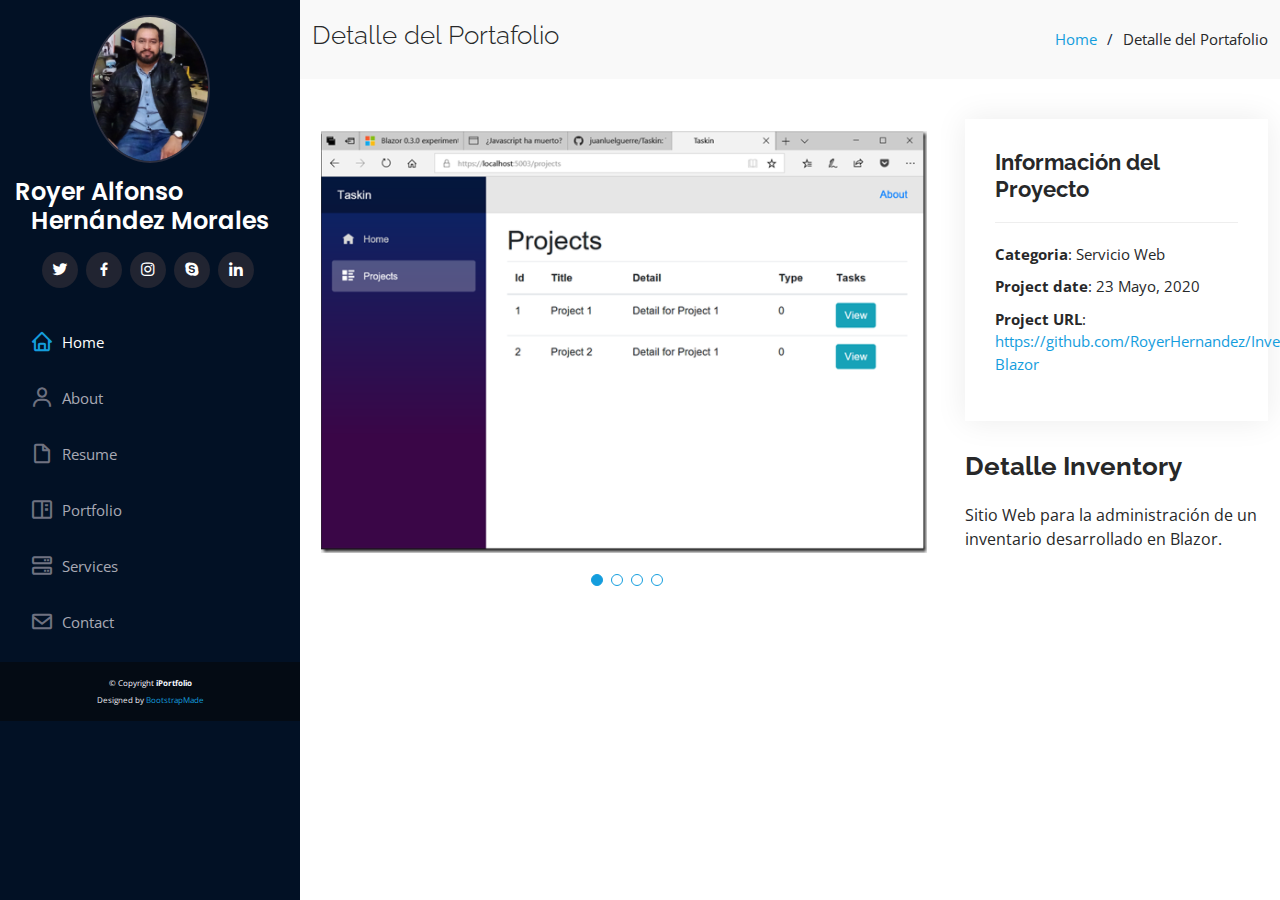
<file: portfolio-details-inventory.html>
<!DOCTYPE html>
<html lang="en">

<head>
  <meta charset="utf-8">
  <meta content="width=device-width, initial-scale=1.0" name="viewport">

  <title>Portfolio Details - iPortfolio Bootstrap Template</title>
  <meta content="" name="description">
  <meta content="" name="keywords">

  <!-- Favicons -->
  <link href="assets/img/favicon.png" rel="icon">
  <link href="assets/img/apple-touch-icon.png" rel="apple-touch-icon">

  <!-- Google Fonts -->
  <link href="https://fonts.googleapis.com/css?family=Open+Sans:300,300i,400,400i,600,600i,700,700i|Raleway:300,300i,400,400i,500,500i,600,600i,700,700i|Poppins:300,300i,400,400i,500,500i,600,600i,700,700i" rel="stylesheet">

  <!-- Vendor CSS Files -->
  <link href="assets/vendor/aos/aos.css" rel="stylesheet">
  <link href="assets/vendor/bootstrap/css/bootstrap.min.css" rel="stylesheet">
  <link href="assets/vendor/bootstrap-icons/bootstrap-icons.css" rel="stylesheet">
  <link href="assets/vendor/boxicons/css/boxicons.min.css" rel="stylesheet">
  <link href="assets/vendor/glightbox/css/glightbox.min.css" rel="stylesheet">
  <link href="assets/vendor/swiper/swiper-bundle.min.css" rel="stylesheet">

  <!-- Template Main CSS File -->
  <link href="assets/css/style.css" rel="stylesheet">

  <!-- =======================================================
  * Template Name: iPortfolio - v3.0.1
  * Template URL: https://bootstrapmade.com/iportfolio-bootstrap-portfolio-websites-template/
  * Author: BootstrapMade.com
  * License: https://bootstrapmade.com/license/
  ======================================================== -->
</head>

<body>

  <!-- ======= Mobile nav toggle button ======= -->
  <i class="bi bi-list mobile-nav-toggle d-xl-none"></i>

  <!-- ======= Header ======= -->
  <header id="header">
    <div class="d-flex flex-column">

      <div class="profile">
        <img src="assets/img/profile-img.jpg" alt="" class="img-fluid rounded-circle">
        <h1 class="text-light"><a href="index.html">Royer Alfonso Hernández Morales</a></h1>
        <div class="social-links mt-3 text-center">
          <a href="#" class="twitter"><i class="bx bxl-twitter"></i></a>
          <a href="#" class="facebook"><i class="bx bxl-facebook"></i></a>
          <a href="#" class="instagram"><i class="bx bxl-instagram"></i></a>
          <a href="#" class="google-plus"><i class="bx bxl-skype"></i></a>
          <a href="#" class="linkedin"><i class="bx bxl-linkedin"></i></a>
        </div>
      </div>

      <nav id="navbar" class="nav-menu navbar">
        <ul>
          <li><a href="#hero" class="nav-link scrollto active"><i class="bx bx-home"></i> <span>Home</span></a></li>
          <li><a href="#about" class="nav-link scrollto"><i class="bx bx-user"></i> <span>About</span></a></li>
          <li><a href="#resume" class="nav-link scrollto"><i class="bx bx-file-blank"></i> <span>Resume</span></a></li>
          <li><a href="#portfolio" class="nav-link scrollto"><i class="bx bx-book-content"></i> <span>Portfolio</span></a></li>
          <li><a href="#services" class="nav-link scrollto"><i class="bx bx-server"></i> <span>Services</span></a></li>
          <li><a href="#contact" class="nav-link scrollto"><i class="bx bx-envelope"></i> <span>Contact</span></a></li>
        </ul>
      </nav><!-- .nav-menu -->
    </div>
  </header><!-- End Header -->

  <main id="main">

    <!-- ======= Breadcrumbs ======= -->
    <section id="breadcrumbs" class="breadcrumbs">
      <div class="container">

        <div class="d-flex justify-content-between align-items-center">
          <h2>Detalle del Portafolio</h2>
          <ol>
            <li><a href="index.html">Home</a></li>
            <li>Detalle del Portafolio</li>
          </ol>
        </div>

      </div>
    </section><!-- End Breadcrumbs -->

    <!-- ======= Portfolio Details Section ======= -->
    <section id="portfolio-details" class="portfolio-details">
      <div class="container">

        <div class="row gy-4">

          <div class="col-lg-8">
            <div class="portfolio-details-slider swiper-container">
              <div class="swiper-wrapper align-items-center">

                <div class="swiper-slide">
                  <img src="assets/img/portfolio/inventory-Proyect.PNG" alt="">
                </div>

                <div class="swiper-slide">
                  <img src="assets/img/portfolio/inventory.PNG" alt="">
                </div>

                <div class="swiper-slide">
                  <img src="assets/img/portfolio/inventory-razor.PNG" alt="">
                </div>

                <div class="swiper-slide">
                  <img src="assets/img/portfolio/inventory-razor-components.PNG" alt="">
                </div>

              </div>
              <div class="swiper-pagination"></div>
            </div>
          </div>

          <div class="col-lg-4">
            <div class="portfolio-info">
              <h3>Información del Proyecto</h3>
              <ul>
                <li><strong>Categoria</strong>: Servicio Web</li>                
                <li><strong>Project date</strong>: 23 Mayo, 2020</li>
                <li><strong>Project URL</strong>: <a href="#">https://github.com/RoyerHernandez/Inventory-Blazor</a></li>
              </ul>
            </div>
            <div class="portfolio-description">
              <h2>Detalle Inventory</h2>
              <p>
                Sitio Web para la administración de un inventario desarrollado en Blazor.
              </p>
            </div>
          </div>

        </div>

      </div>
    </section><!-- End Portfolio Details Section -->

  </main><!-- End #main -->

  <!-- ======= Footer ======= -->
  <footer id="footer">
    <div class="container">
      <div class="copyright">
        &copy; Copyright <strong><span>iPortfolio</span></strong>
      </div>
      <div class="credits">
        <!-- All the links in the footer should remain intact. -->
        <!-- You can delete the links only if you purchased the pro version. -->
        <!-- Licensing information: https://bootstrapmade.com/license/ -->
        <!-- Purchase the pro version with working PHP/AJAX contact form: https://bootstrapmade.com/iportfolio-bootstrap-portfolio-websites-template/ -->
        Designed by <a href="https://bootstrapmade.com/">BootstrapMade</a>
      </div>
    </div>
  </footer><!-- End  Footer -->

  <a href="#" class="back-to-top d-flex align-items-center justify-content-center"><i class="bi bi-arrow-up-short"></i></a>

  <!-- Vendor JS Files -->
  <script src="assets/vendor/aos/aos.js"></script>
  <script src="assets/vendor/bootstrap/js/bootstrap.bundle.min.js"></script>
  <script src="assets/vendor/glightbox/js/glightbox.min.js"></script>
  <script src="assets/vendor/isotope-layout/isotope.pkgd.min.js"></script>
  <script src="assets/vendor/php-email-form/validate.js"></script>
  <script src="assets/vendor/purecounter/purecounter.js"></script>
  <script src="assets/vendor/swiper/swiper-bundle.min.js"></script>
  <script src="assets/vendor/typed.js/typed.min.js"></script>
  <script src="assets/vendor/waypoints/noframework.waypoints.js"></script>

  <!-- Template Main JS File -->
  <script src="assets/js/main.js"></script>

</body>

</html>
</file>
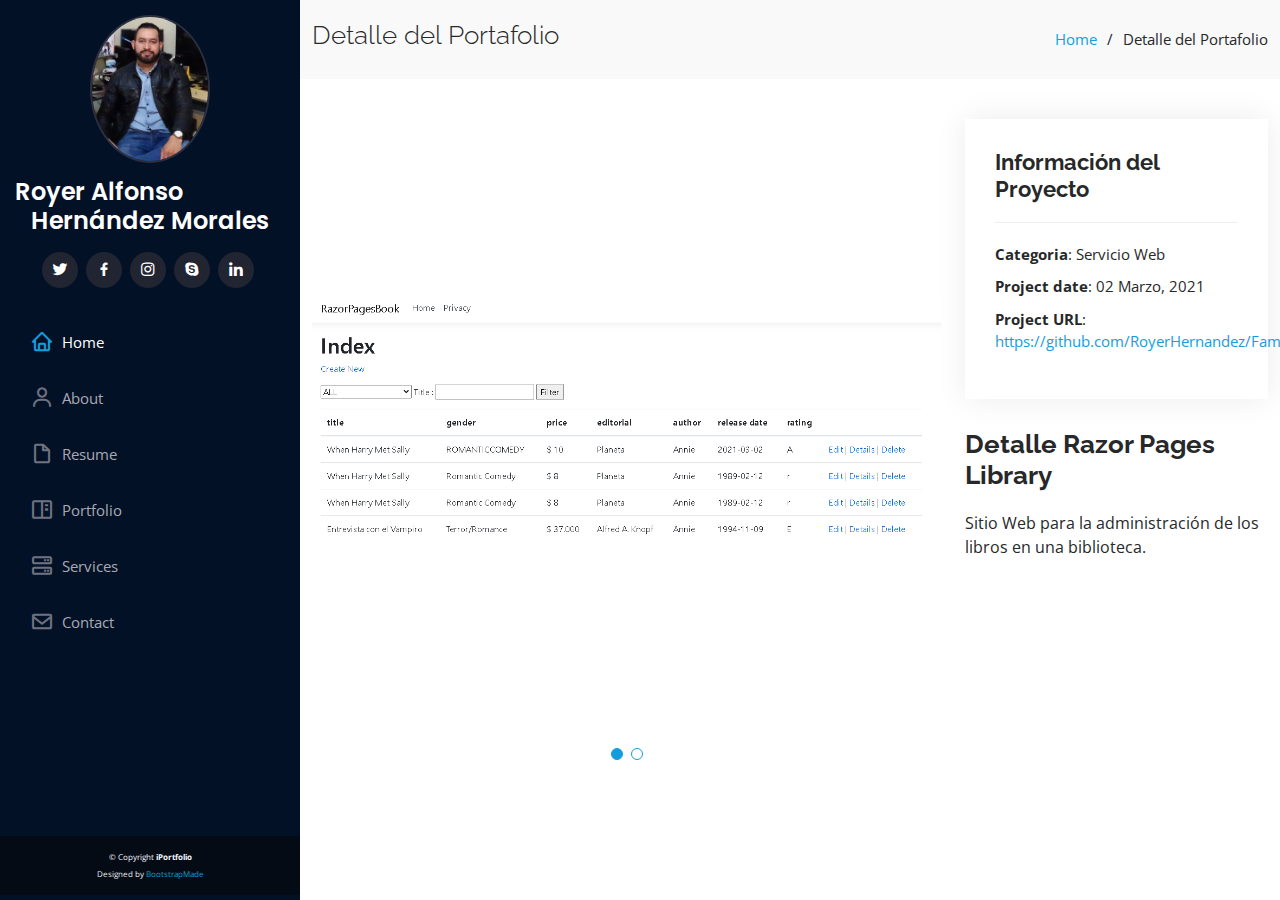
<file: portfolio-details-razorPagesLibrary.html>
<!DOCTYPE html>
<html lang="en">

<head>
  <meta charset="utf-8">
  <meta content="width=device-width, initial-scale=1.0" name="viewport">

  <title>Portfolio Details - iPortfolio Bootstrap Template</title>
  <meta content="" name="description">
  <meta content="" name="keywords">

  <!-- Favicons -->
  <link href="assets/img/favicon.png" rel="icon">
  <link href="assets/img/apple-touch-icon.png" rel="apple-touch-icon">

  <!-- Google Fonts -->
  <link href="https://fonts.googleapis.com/css?family=Open+Sans:300,300i,400,400i,600,600i,700,700i|Raleway:300,300i,400,400i,500,500i,600,600i,700,700i|Poppins:300,300i,400,400i,500,500i,600,600i,700,700i" rel="stylesheet">

  <!-- Vendor CSS Files -->
  <link href="assets/vendor/aos/aos.css" rel="stylesheet">
  <link href="assets/vendor/bootstrap/css/bootstrap.min.css" rel="stylesheet">
  <link href="assets/vendor/bootstrap-icons/bootstrap-icons.css" rel="stylesheet">
  <link href="assets/vendor/boxicons/css/boxicons.min.css" rel="stylesheet">
  <link href="assets/vendor/glightbox/css/glightbox.min.css" rel="stylesheet">
  <link href="assets/vendor/swiper/swiper-bundle.min.css" rel="stylesheet">

  <!-- Template Main CSS File -->
  <link href="assets/css/style.css" rel="stylesheet">

  <!-- =======================================================
  * Template Name: iPortfolio - v3.0.1
  * Template URL: https://bootstrapmade.com/iportfolio-bootstrap-portfolio-websites-template/
  * Author: BootstrapMade.com
  * License: https://bootstrapmade.com/license/
  ======================================================== -->
</head>

<body>

  <!-- ======= Mobile nav toggle button ======= -->
  <i class="bi bi-list mobile-nav-toggle d-xl-none"></i>

  <!-- ======= Header ======= -->
  <header id="header">
    <div class="d-flex flex-column">

      <div class="profile">
        <img src="assets/img/profile-img.jpg" alt="" class="img-fluid rounded-circle">
        <h1 class="text-light"><a href="index.html">Royer Alfonso Hernández Morales</a></h1>
        <div class="social-links mt-3 text-center">
          <a href="#" class="twitter"><i class="bx bxl-twitter"></i></a>
          <a href="#" class="facebook"><i class="bx bxl-facebook"></i></a>
          <a href="#" class="instagram"><i class="bx bxl-instagram"></i></a>
          <a href="#" class="google-plus"><i class="bx bxl-skype"></i></a>
          <a href="#" class="linkedin"><i class="bx bxl-linkedin"></i></a>
        </div>
      </div>

      <nav id="navbar" class="nav-menu navbar">
        <ul>
          <li><a href="#hero" class="nav-link scrollto active"><i class="bx bx-home"></i> <span>Home</span></a></li>
          <li><a href="#about" class="nav-link scrollto"><i class="bx bx-user"></i> <span>About</span></a></li>
          <li><a href="#resume" class="nav-link scrollto"><i class="bx bx-file-blank"></i> <span>Resume</span></a></li>
          <li><a href="#portfolio" class="nav-link scrollto"><i class="bx bx-book-content"></i> <span>Portfolio</span></a></li>
          <li><a href="#services" class="nav-link scrollto"><i class="bx bx-server"></i> <span>Services</span></a></li>
          <li><a href="#contact" class="nav-link scrollto"><i class="bx bx-envelope"></i> <span>Contact</span></a></li>
        </ul>
      </nav><!-- .nav-menu -->
    </div>
  </header><!-- End Header -->

  <main id="main">

    <!-- ======= Breadcrumbs ======= -->
    <section id="breadcrumbs" class="breadcrumbs">
      <div class="container">

        <div class="d-flex justify-content-between align-items-center">
          <h2>Detalle del Portafolio</h2>
          <ol>
            <li><a href="index.html">Home</a></li>
            <li>Detalle del Portafolio</li>
          </ol>
        </div>

      </div>
    </section><!-- End Breadcrumbs -->

    <!-- ======= Portfolio Details Section ======= -->
    <section id="portfolio-details" class="portfolio-details">
      <div class="container">

        <div class="row gy-4">

          <div class="col-lg-8">
            <div class="portfolio-details-slider swiper-container">
              <div class="swiper-wrapper align-items-center">

                <div class="swiper-slide">
                  <img src="assets/img/portfolio/RazorPages.PNG" alt="">
                </div>

                <div class="swiper-slide">
                  <img src="assets/img/portfolio/RazorPagesDelete.PNG" alt="">
                </div>
                <!--
                <div class="swiper-slide">
                  <img src="assets/img/portfolio/inventory-razor.PNG" alt="">
                </div>

                <div class="swiper-slide">
                  <img src="assets/img/portfolio/inventory-razor-components.PNG" alt="">
                </div>
                -->
              </div>
              <div class="swiper-pagination"></div>
            </div>
          </div>

          <div class="col-lg-4">
            <div class="portfolio-info">
              <h3>Información del Proyecto</h3>
              <ul>
                <li><strong>Categoria</strong>: Servicio Web</li>                
                <li><strong>Project date</strong>: 02 Marzo, 2021</li>
                <li><strong>Project URL</strong>: <a href="#">https://github.com/RoyerHernandez/FamiliasSegurasRepo</a></li>
              </ul>
            </div>
            <div class="portfolio-description">
              <h2>Detalle Razor Pages Library</h2>
              <p>
                Sitio Web para la administración de los libros en una biblioteca.
              </p>
            </div>
          </div>

        </div>

      </div>
    </section><!-- End Portfolio Details Section -->

  </main><!-- End #main -->

  <!-- ======= Footer ======= -->
  <footer id="footer">
    <div class="container">
      <div class="copyright">
        &copy; Copyright <strong><span>iPortfolio</span></strong>
      </div>
      <div class="credits">
        <!-- All the links in the footer should remain intact. -->
        <!-- You can delete the links only if you purchased the pro version. -->
        <!-- Licensing information: https://bootstrapmade.com/license/ -->
        <!-- Purchase the pro version with working PHP/AJAX contact form: https://bootstrapmade.com/iportfolio-bootstrap-portfolio-websites-template/ -->
        Designed by <a href="https://bootstrapmade.com/">BootstrapMade</a>
      </div>
    </div>
  </footer><!-- End  Footer -->

  <a href="#" class="back-to-top d-flex align-items-center justify-content-center"><i class="bi bi-arrow-up-short"></i></a>

  <!-- Vendor JS Files -->
  <script src="assets/vendor/aos/aos.js"></script>
  <script src="assets/vendor/bootstrap/js/bootstrap.bundle.min.js"></script>
  <script src="assets/vendor/glightbox/js/glightbox.min.js"></script>
  <script src="assets/vendor/isotope-layout/isotope.pkgd.min.js"></script>
  <script src="assets/vendor/php-email-form/validate.js"></script>
  <script src="assets/vendor/purecounter/purecounter.js"></script>
  <script src="assets/vendor/swiper/swiper-bundle.min.js"></script>
  <script src="assets/vendor/typed.js/typed.min.js"></script>
  <script src="assets/vendor/waypoints/noframework.waypoints.js"></script>

  <!-- Template Main JS File -->
  <script src="assets/js/main.js"></script>

</body>

</html>
</file>
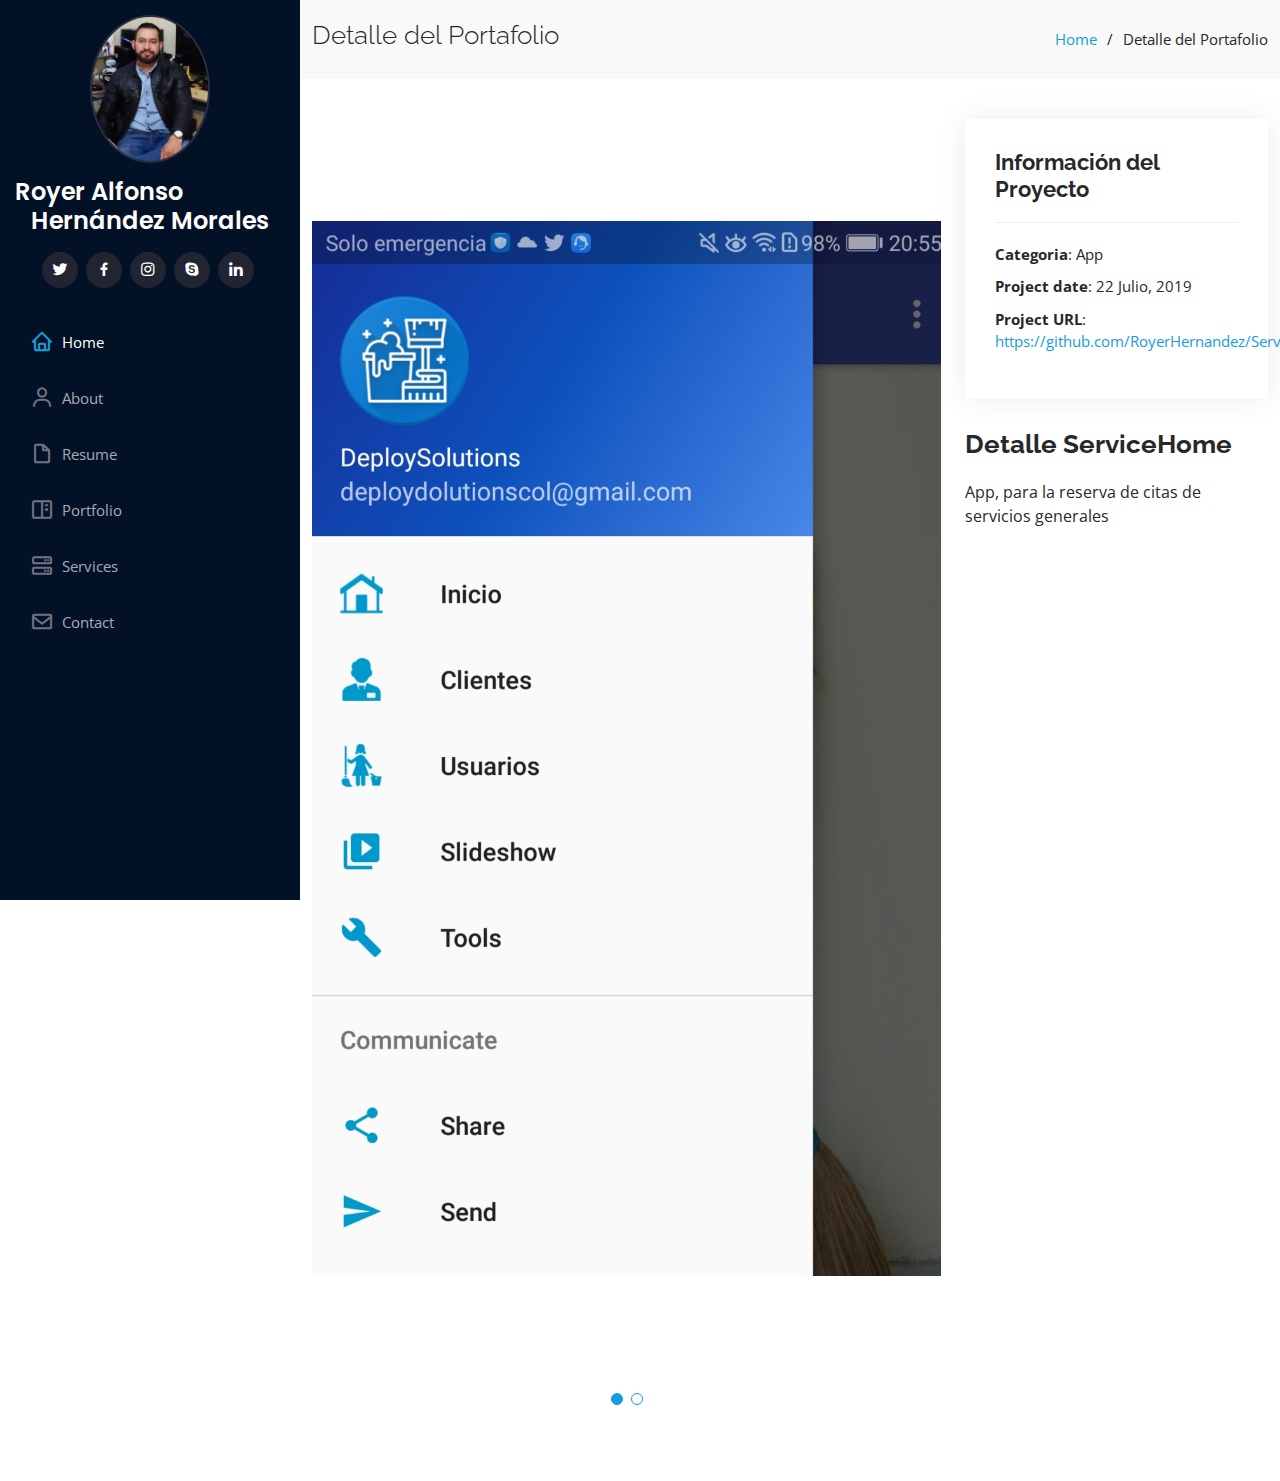
<file: portfolio-details-serviceHome.html>
<!DOCTYPE html>
<html lang="en">

<head>
  <meta charset="utf-8">
  <meta content="width=device-width, initial-scale=1.0" name="viewport">

  <title>Portfolio Details - iPortfolio Bootstrap Template</title>
  <meta content="" name="description">
  <meta content="" name="keywords">

  <!-- Favicons -->
  <link href="assets/img/favicon.png" rel="icon">
  <link href="assets/img/apple-touch-icon.png" rel="apple-touch-icon">

  <!-- Google Fonts -->
  <link href="https://fonts.googleapis.com/css?family=Open+Sans:300,300i,400,400i,600,600i,700,700i|Raleway:300,300i,400,400i,500,500i,600,600i,700,700i|Poppins:300,300i,400,400i,500,500i,600,600i,700,700i" rel="stylesheet">

  <!-- Vendor CSS Files -->
  <link href="assets/vendor/aos/aos.css" rel="stylesheet">
  <link href="assets/vendor/bootstrap/css/bootstrap.min.css" rel="stylesheet">
  <link href="assets/vendor/bootstrap-icons/bootstrap-icons.css" rel="stylesheet">
  <link href="assets/vendor/boxicons/css/boxicons.min.css" rel="stylesheet">
  <link href="assets/vendor/glightbox/css/glightbox.min.css" rel="stylesheet">
  <link href="assets/vendor/swiper/swiper-bundle.min.css" rel="stylesheet">

  <!-- Template Main CSS File -->
  <link href="assets/css/style.css" rel="stylesheet">

  <!-- =======================================================
  * Template Name: iPortfolio - v3.0.1
  * Template URL: https://bootstrapmade.com/iportfolio-bootstrap-portfolio-websites-template/
  * Author: BootstrapMade.com
  * License: https://bootstrapmade.com/license/
  ======================================================== -->
</head>

<body>

  <!-- ======= Mobile nav toggle button ======= -->
  <i class="bi bi-list mobile-nav-toggle d-xl-none"></i>

  <!-- ======= Header ======= -->
  <header id="header">
    <div class="d-flex flex-column">

      <div class="profile">
        <img src="assets/img/profile-img.jpg" alt="" class="img-fluid rounded-circle">
        <h1 class="text-light"><a href="index.html">Royer Alfonso Hernández Morales</a></h1>
        <div class="social-links mt-3 text-center">
          <a href="#" class="twitter"><i class="bx bxl-twitter"></i></a>
          <a href="#" class="facebook"><i class="bx bxl-facebook"></i></a>
          <a href="#" class="instagram"><i class="bx bxl-instagram"></i></a>
          <a href="#" class="google-plus"><i class="bx bxl-skype"></i></a>
          <a href="#" class="linkedin"><i class="bx bxl-linkedin"></i></a>
        </div>
      </div>

      <nav id="navbar" class="nav-menu navbar">
        <ul>
          <li><a href="#hero" class="nav-link scrollto active"><i class="bx bx-home"></i> <span>Home</span></a></li>
          <li><a href="#about" class="nav-link scrollto"><i class="bx bx-user"></i> <span>About</span></a></li>
          <li><a href="#resume" class="nav-link scrollto"><i class="bx bx-file-blank"></i> <span>Resume</span></a></li>
          <li><a href="#portfolio" class="nav-link scrollto"><i class="bx bx-book-content"></i> <span>Portfolio</span></a></li>
          <li><a href="#services" class="nav-link scrollto"><i class="bx bx-server"></i> <span>Services</span></a></li>
          <li><a href="#contact" class="nav-link scrollto"><i class="bx bx-envelope"></i> <span>Contact</span></a></li>
        </ul>
      </nav><!-- .nav-menu -->
    </div>
  </header><!-- End Header -->

  <main id="main">

    <!-- ======= Breadcrumbs ======= -->
    <section id="breadcrumbs" class="breadcrumbs">
      <div class="container">

        <div class="d-flex justify-content-between align-items-center">
          <h2>Detalle del Portafolio</h2>
          <ol>
            <li><a href="index.html">Home</a></li>
            <li>Detalle del Portafolio</li>
          </ol>
        </div>

      </div>
    </section><!-- End Breadcrumbs -->

    <!-- ======= Portfolio Details Section ======= -->
    <section id="portfolio-details" class="portfolio-details">
      <div class="container">

        <div class="row gy-4">

          <div class="col-lg-8">
            <div class="portfolio-details-slider swiper-container">
              <div class="swiper-wrapper align-items-center">

                <div class="swiper-slide">
                  <img src="assets/img/portfolio/ServiceHome.png" alt="">
                </div>

                <div class="swiper-slide">
                  <img src="assets/img/portfolio/ServiceHomeClient.png" alt="">
                </div>
                <!--
                <div class="swiper-slide">
                  <img src="assets/img/portfolio/inventory-razor.PNG" alt="">
                </div>

                <div class="swiper-slide">
                  <img src="assets/img/portfolio/inventory-razor-components.PNG" alt="">
                </div>
                -->
              </div>
              <div class="swiper-pagination"></div>
            </div>
          </div>

          <div class="col-lg-4">
            <div class="portfolio-info">
              <h3>Información del Proyecto</h3>
              <ul>
                <li><strong>Categoria</strong>: App</li>                
                <li><strong>Project date</strong>: 22 Julio, 2019</li>
                <li><strong>Project URL</strong>: <a href="#">https://github.com/RoyerHernandez/ServTeach</a></li>
              </ul>
            </div>
            <div class="portfolio-description">
              <h2>Detalle ServiceHome</h2>
              <p>
                App, para la reserva de citas de servicios generales
              </p>
            </div>
          </div>

        </div>

      </div>
    </section><!-- End Portfolio Details Section -->

  </main><!-- End #main -->

  <!-- ======= Footer ======= -->
  <footer id="footer">
    <div class="container">
      <div class="copyright">
        &copy; Copyright <strong><span>iPortfolio</span></strong>
      </div>
      <div class="credits">
        <!-- All the links in the footer should remain intact. -->
        <!-- You can delete the links only if you purchased the pro version. -->
        <!-- Licensing information: https://bootstrapmade.com/license/ -->
        <!-- Purchase the pro version with working PHP/AJAX contact form: https://bootstrapmade.com/iportfolio-bootstrap-portfolio-websites-template/ -->
        Designed by <a href="https://bootstrapmade.com/">BootstrapMade</a>
      </div>
    </div>
  </footer><!-- End  Footer -->

  <a href="#" class="back-to-top d-flex align-items-center justify-content-center"><i class="bi bi-arrow-up-short"></i></a>

  <!-- Vendor JS Files -->
  <script src="assets/vendor/aos/aos.js"></script>
  <script src="assets/vendor/bootstrap/js/bootstrap.bundle.min.js"></script>
  <script src="assets/vendor/glightbox/js/glightbox.min.js"></script>
  <script src="assets/vendor/isotope-layout/isotope.pkgd.min.js"></script>
  <script src="assets/vendor/php-email-form/validate.js"></script>
  <script src="assets/vendor/purecounter/purecounter.js"></script>
  <script src="assets/vendor/swiper/swiper-bundle.min.js"></script>
  <script src="assets/vendor/typed.js/typed.min.js"></script>
  <script src="assets/vendor/waypoints/noframework.waypoints.js"></script>

  <!-- Template Main JS File -->
  <script src="assets/js/main.js"></script>

</body>

</html>
</file>
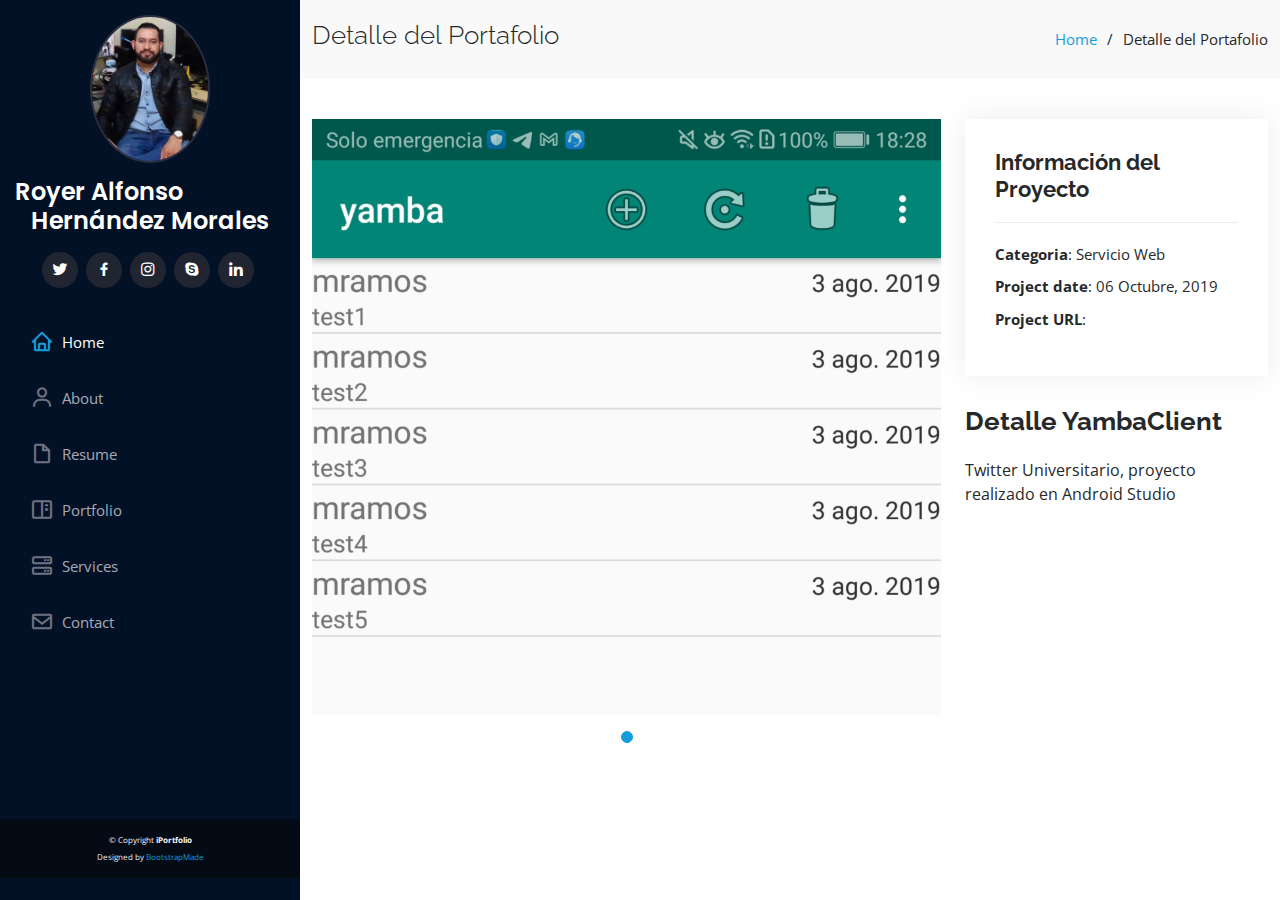
<file: portfolio-details-yambaClient.html>
<!DOCTYPE html>
<html lang="en">

<head>
  <meta charset="utf-8">
  <meta content="width=device-width, initial-scale=1.0" name="viewport">

  <title>Portfolio Details - iPortfolio Bootstrap Template</title>
  <meta content="" name="description">
  <meta content="" name="keywords">

  <!-- Favicons -->
  <link href="assets/img/favicon.png" rel="icon">
  <link href="assets/img/apple-touch-icon.png" rel="apple-touch-icon">

  <!-- Google Fonts -->
  <link href="https://fonts.googleapis.com/css?family=Open+Sans:300,300i,400,400i,600,600i,700,700i|Raleway:300,300i,400,400i,500,500i,600,600i,700,700i|Poppins:300,300i,400,400i,500,500i,600,600i,700,700i" rel="stylesheet">

  <!-- Vendor CSS Files -->
  <link href="assets/vendor/aos/aos.css" rel="stylesheet">
  <link href="assets/vendor/bootstrap/css/bootstrap.min.css" rel="stylesheet">
  <link href="assets/vendor/bootstrap-icons/bootstrap-icons.css" rel="stylesheet">
  <link href="assets/vendor/boxicons/css/boxicons.min.css" rel="stylesheet">
  <link href="assets/vendor/glightbox/css/glightbox.min.css" rel="stylesheet">
  <link href="assets/vendor/swiper/swiper-bundle.min.css" rel="stylesheet">

  <!-- Template Main CSS File -->
  <link href="assets/css/style.css" rel="stylesheet">

  <!-- =======================================================
  * Template Name: iPortfolio - v3.0.1
  * Template URL: https://bootstrapmade.com/iportfolio-bootstrap-portfolio-websites-template/
  * Author: BootstrapMade.com
  * License: https://bootstrapmade.com/license/
  ======================================================== -->
</head>

<body>

  <!-- ======= Mobile nav toggle button ======= -->
  <i class="bi bi-list mobile-nav-toggle d-xl-none"></i>

  <!-- ======= Header ======= -->
  <header id="header">
    <div class="d-flex flex-column">

      <div class="profile">
        <img src="assets/img/profile-img.jpg" alt="" class="img-fluid rounded-circle">
        <h1 class="text-light"><a href="index.html">Royer Alfonso Hernández Morales</a></h1>
        <div class="social-links mt-3 text-center">
          <a href="#" class="twitter"><i class="bx bxl-twitter"></i></a>
          <a href="#" class="facebook"><i class="bx bxl-facebook"></i></a>
          <a href="#" class="instagram"><i class="bx bxl-instagram"></i></a>
          <a href="#" class="google-plus"><i class="bx bxl-skype"></i></a>
          <a href="#" class="linkedin"><i class="bx bxl-linkedin"></i></a>
        </div>
      </div>

      <nav id="navbar" class="nav-menu navbar">
        <ul>
          <li><a href="#hero" class="nav-link scrollto active"><i class="bx bx-home"></i> <span>Home</span></a></li>
          <li><a href="#about" class="nav-link scrollto"><i class="bx bx-user"></i> <span>About</span></a></li>
          <li><a href="#resume" class="nav-link scrollto"><i class="bx bx-file-blank"></i> <span>Resume</span></a></li>
          <li><a href="#portfolio" class="nav-link scrollto"><i class="bx bx-book-content"></i> <span>Portfolio</span></a></li>
          <li><a href="#services" class="nav-link scrollto"><i class="bx bx-server"></i> <span>Services</span></a></li>
          <li><a href="#contact" class="nav-link scrollto"><i class="bx bx-envelope"></i> <span>Contact</span></a></li>
        </ul>
      </nav><!-- .nav-menu -->
    </div>
  </header><!-- End Header -->

  <main id="main">

    <!-- ======= Breadcrumbs ======= -->
    <section id="breadcrumbs" class="breadcrumbs">
      <div class="container">

        <div class="d-flex justify-content-between align-items-center">
          <h2>Detalle del Portafolio</h2>
          <ol>
            <li><a href="index.html">Home</a></li>
            <li>Detalle del Portafolio</li>
          </ol>
        </div>

      </div>
    </section><!-- End Breadcrumbs -->

    <!-- ======= Portfolio Details Section ======= -->
    <section id="portfolio-details" class="portfolio-details">
      <div class="container">

        <div class="row gy-4">

          <div class="col-lg-8">
            <div class="portfolio-details-slider swiper-container">
              <div class="swiper-wrapper align-items-center">

                <div class="swiper-slide">
                  <img src="assets/img/portfolio/YambaClient.PNG" alt="">
                </div>
                <!--
                <div class="swiper-slide">
                  <img src="assets/img/portfolio/ControlBiblotecario-details.PNG" alt="">
                </div>
                
                <div class="swiper-slide">
                  <img src="assets/img/portfolio/portfolio-details-3.jpg" alt="">
                </div>
                -->
              </div>
              <div class="swiper-pagination"></div>
            </div>
          </div>

          <div class="col-lg-4">
            <div class="portfolio-info">
              <h3>Información del Proyecto</h3>
              <ul>
                <li><strong>Categoria</strong>: Servicio Web</li>                
                <li><strong>Project date</strong>: 06 Octubre, 2019</li>
                <li><strong>Project URL</strong>: <a href="#"></a></li>
              </ul>
            </div>
            <div class="portfolio-description">
              <h2>Detalle YambaClient</h2>
              <p>
                Twitter Universitario, proyecto realizado en Android Studio
              </p>
            </div>
          </div>

        </div>

      </div>
    </section><!-- End Portfolio Details Section -->

  </main><!-- End #main -->

  <!-- ======= Footer ======= -->
  <footer id="footer">
    <div class="container">
      <div class="copyright">
        &copy; Copyright <strong><span>iPortfolio</span></strong>
      </div>
      <div class="credits">
        <!-- All the links in the footer should remain intact. -->
        <!-- You can delete the links only if you purchased the pro version. -->
        <!-- Licensing information: https://bootstrapmade.com/license/ -->
        <!-- Purchase the pro version with working PHP/AJAX contact form: https://bootstrapmade.com/iportfolio-bootstrap-portfolio-websites-template/ -->
        Designed by <a href="https://bootstrapmade.com/">BootstrapMade</a>
      </div>
    </div>
  </footer><!-- End  Footer -->

  <a href="#" class="back-to-top d-flex align-items-center justify-content-center"><i class="bi bi-arrow-up-short"></i></a>

  <!-- Vendor JS Files -->
  <script src="assets/vendor/aos/aos.js"></script>
  <script src="assets/vendor/bootstrap/js/bootstrap.bundle.min.js"></script>
  <script src="assets/vendor/glightbox/js/glightbox.min.js"></script>
  <script src="assets/vendor/isotope-layout/isotope.pkgd.min.js"></script>
  <script src="assets/vendor/php-email-form/validate.js"></script>
  <script src="assets/vendor/purecounter/purecounter.js"></script>
  <script src="assets/vendor/swiper/swiper-bundle.min.js"></script>
  <script src="assets/vendor/typed.js/typed.min.js"></script>
  <script src="assets/vendor/waypoints/noframework.waypoints.js"></script>

  <!-- Template Main JS File -->
  <script src="assets/js/main.js"></script>

</body>

</html>
</file>
<file: assets/css/style.css>
/**
* Template Name: iPortfolio - v3.0.1
* Template URL: https://bootstrapmade.com/iportfolio-bootstrap-portfolio-websites-template/
* Author: BootstrapMade.com
* License: https://bootstrapmade.com/license/
*/

/*--------------------------------------------------------------
# General
--------------------------------------------------------------*/
body {
  font-family: "Open Sans", sans-serif;
  color: #272829;
}

a {
  color: #149ddd;
  text-decoration: none;
}

a:hover {
  color: #37b3ed;
  text-decoration: none;
}

h1, h2, h3, h4, h5, h6 {
  font-family: "Raleway", sans-serif;
}

/*--------------------------------------------------------------
# Back to top button
--------------------------------------------------------------*/
.back-to-top {
  position: fixed;
  visibility: hidden;
  opacity: 0;
  right: 15px;
  bottom: 15px;
  z-index: 996;
  background: #149ddd;
  width: 40px;
  height: 40px;
  border-radius: 50px;
  transition: all 0.4s;
}

.back-to-top i {
  font-size: 28px;
  color: #fff;
  line-height: 0;
}

.back-to-top:hover {
  background: #2eafec;
  color: #fff;
}

.back-to-top.active {
  visibility: visible;
  opacity: 1;
}

/*--------------------------------------------------------------
# Header
--------------------------------------------------------------*/
#header {
  position: fixed;
  top: 0;
  left: 0;
  bottom: 0;
  width: 300px;
  transition: all ease-in-out 0.5s;
  z-index: 9997;
  transition: all 0.5s;
  padding: 0 15px;
  background: #021125;
  overflow-y: auto;
}
.switch-content{
  display: block;
}
.switch {
  position: relative;
  display: inline-block;
  width: 60px;
  height: 34px;  
}

/* Hide default HTML checkbox */
.switch input {
  opacity: 0;
  width: 0;
  height: 0;
}

/* The slider */
.slider {
  position: absolute;
  cursor: pointer;
  top: 0;
  left: 0;
  right: 0;
  bottom: 0;
  background-color: rgb(24, 91, 168);
  -webkit-transition: .4s;
  transition: .4s;
}

.slider:before {
  position: absolute;
  content: "";
  height: 26px;
  width: 26px;
  left: 4px;
  bottom: 4px;
  background-color: white;
  -webkit-transition: .4s;
  transition: .4s;
}

input:checked + .slider {
  background-color: #2196F3;
}

input:focus + .slider {
  box-shadow: 0 0 1px #2196F3;
}

input:checked + .slider:before {
  -webkit-transform: translateX(26px);
  -ms-transform: translateX(26px);
  transform: translateX(26px);
}

/* Rounded sliders */
.slider.round {
  border-radius: 34px;
}

.slider.round:before {
  border-radius: 50%;
}

#header .profile img {
  margin: 15px auto;
  display: block;
  width: 120px;
  border: 2px solid #2c2f3f;
}

#header .profile h1 {
  font-size: 24px;
  margin: 0;
  padding: 0;
  font-weight: 600;
  -moz-text-align-last: center;
  text-align-last: center;
  font-family: "Poppins", sans-serif;
}

#header .profile h1 a, #header .profile h1 a:hover {
  color: #fff;
  text-decoration: none;
}

#header .profile .social-links a {
  font-size: 18px;
  display: inline-block;
  background: #212431;
  color: #fff;
  line-height: 1;
  padding: 8px 0;
  margin-right: 4px;
  border-radius: 50%;
  text-align: center;
  width: 36px;
  height: 36px;
  transition: 0.3s;
}

#header .profile .social-links a:hover {
  background: #149ddd;
  color: #fff;
  text-decoration: none;
}

#main {
  margin-left: 300px;
}

@media (max-width: 1199px) {
  #header {
    left: -300px;
  }
  #main {
    margin-left: 0;
  }
}

/*--------------------------------------------------------------
# Navigation Menu
--------------------------------------------------------------*/
/* Desktop Navigation */
.nav-menu {
  padding: 30px 0 0 0;
}

.nav-menu * {
  margin: 0;
  padding: 0;
  list-style: none;
}

.nav-menu > ul > li {
  position: relative;
  white-space: nowrap;
}

.nav-menu a {
  display: flex;
  align-items: center;
  color: #a8a9b4;
  padding: 12px 15px;
  margin-bottom: 8px;
  transition: 0.3s;
  font-size: 15px;
}

.nav-menu a i {
  font-size: 24px;
  padding-right: 8px;
  color: #6f7180;
}

.nav-menu a:hover, .nav-menu .active, .nav-menu li:hover > a {
  text-decoration: none;
  color: #fff;
}

.nav-menu a:hover i, .nav-menu .active i, .nav-menu li:hover > a i {
  color: #149ddd;
}

/* Mobile Navigation */
.mobile-nav-toggle {
  position: fixed;
  right: 15px;
  top: 15px;
  z-index: 9998;
  border: 0;
  font-size: 24px;
  transition: all 0.4s;
  outline: none !important;
  background-color: #149ddd;
  color: #fff;
  width: 40px;
  height: 40px;
  display: inline-flex;
  align-items: center;
  justify-content: center;
  line-height: 0;
  border-radius: 50px;
  cursor: pointer;
}

.mobile-nav-active {
  overflow: hidden;
}

.mobile-nav-active #header {
  left: 0;
}

/*--------------------------------------------------------------
# Hero Section
--------------------------------------------------------------*/
#hero {
  width: 100%;
  height: 100vh;
  background: url("../img/hero-bg.jpg") top center;
  background-size: cover;
}

#hero:before {
  content: "";
  background: rgba(5, 13, 24, 0.3);
  position: absolute;
  bottom: 0;
  top: 0;
  left: 0;
  right: 0;
  z-index: 1;
}

#hero .hero-container {
  position: relative;
  z-index: 2;
  min-width: 300px;
}

#hero h1 {
  margin: 0 0 10px 0;
  font-size: 64px;
  font-weight: 700;
  line-height: 56px;
  color: #fff;
}

#hero p {
  color: #fff;
  margin-bottom: 50px;
  font-size: 26px;
  font-family: "Poppins", sans-serif;
}

#hero p span {
  color: #fff;
  padding-bottom: 4px;
  letter-spacing: 1px;
  border-bottom: 3px solid #149ddd;
}

@media (min-width: 1024px) {
  #hero {
    background-attachment: fixed;
  }
}

@media (max-width: 768px) {
  #hero h1 {
    font-size: 28px;
    line-height: 36px;
  }
  #hero h2 {
    font-size: 18px;
    line-height: 24px;
    margin-bottom: 30px;
  }
}

/*--------------------------------------------------------------
# Sections General
--------------------------------------------------------------*/
section {
  padding: 60px 0;
  overflow: hidden;
}

.section-bg {
  background: #f5f8fd;
}

.section-title {
  padding-bottom: 30px;
}

.section-title h2 {
  font-size: 32px;
  font-weight: bold;
  margin-bottom: 20px;
  padding-bottom: 20px;
  position: relative;
  color: #173b6c;
}

.section-title h2::after {
  content: '';
  position: absolute;
  display: block;
  width: 50px;
  height: 3px;
  background: #149ddd;
  bottom: 0;
  left: 0;
}

.section-title p {
  margin-bottom: 0;
}

/*--------------------------------------------------------------
# About
--------------------------------------------------------------*/
.about .content h3 {
  font-weight: 700;
  font-size: 26px;
  color: #173b6c;
}

.about .content ul {
  list-style: none;
  padding: 0;
}

.about .content ul li {
  margin-bottom: 20px;
  display: flex;
  align-items: center;
}

.about .content ul strong {
  margin-right: 10px;
}

.about .content ul i {
  font-size: 16px;
  margin-right: 5px;
  color: #149ddd;
  line-height: 0;
}

.about .content p:last-child {
  margin-bottom: 0;
}

/*--------------------------------------------------------------
# Facts
--------------------------------------------------------------*/
.facts {
  padding-bottom: 30px;
}

.facts .count-box {
  padding: 30px;
  width: 100%;
}

.facts .count-box i {
  display: block;
  font-size: 44px;
  color: #149ddd;
  float: left;
  line-height: 0;
}

.facts .count-box span {
  font-size: 48px;
  line-height: 40px;
  display: block;
  font-weight: 700;
  color: #050d18;
  margin-left: 60px;
}

.facts .count-box p {
  padding: 15px 0 0 0;
  margin: 0 0 0 60px;
  font-family: "Raleway", sans-serif;
  font-size: 14px;
  color: #122f57;
}

.facts .count-box a {
  font-weight: 600;
  display: block;
  margin-top: 20px;
  color: #122f57;
  font-size: 15px;
  font-family: "Poppins", sans-serif;
  transition: ease-in-out 0.3s;
}

.facts .count-box a:hover {
  color: #1f5297;
}

/*--------------------------------------------------------------
# Akills
--------------------------------------------------------------*/
.skills .progress {
  height: 60px;
  display: block;
  background: none;
  border-radius: 0;
}

.skills .progress .skill {
  padding: 0;
  margin: 0 0 6px 0;
  text-transform: uppercase;
  display: block;
  font-weight: 600;
  font-family: "Poppins", sans-serif;
  color: #050d18;
}

.skills .progress .skill .val {
  float: right;
  font-style: normal;
}

.skills .progress-bar-wrap {
  background: #dce8f8;
  height: 10px;
}

.skills .progress-bar {
  width: 1px;
  height: 10px;
  transition: .9s;
  background-color: #149ddd;
}

/*--------------------------------------------------------------
# Resume
--------------------------------------------------------------*/
.resume .resume-title {
  font-size: 26px;
  font-weight: 700;
  margin-top: 20px;
  margin-bottom: 20px;
  color: #050d18;
}

.resume .resume-item {
  padding: 0 0 20px 20px;
  margin-top: -2px;
  border-left: 2px solid #1f5297;
  position: relative;
}

.resume .resume-item h4 {
  line-height: 18px;
  font-size: 18px;
  font-weight: 600;
  text-transform: uppercase;
  font-family: "Poppins", sans-serif;
  color: #050d18;
  margin-bottom: 10px;
}

.resume .resume-item h5 {
  font-size: 16px;
  background: #e4edf9;
  padding: 5px 15px;
  display: inline-block;
  font-weight: 600;
  margin-bottom: 10px;
}

.resume .resume-item ul {
  padding-left: 20px;
}

.resume .resume-item ul li {
  padding-bottom: 10px;
}

.resume .resume-item:last-child {
  padding-bottom: 0;
}

.resume .resume-item::before {
  content: "";
  position: absolute;
  width: 16px;
  height: 16px;
  border-radius: 50px;
  left: -9px;
  top: 0;
  background: #fff;
  border: 2px solid #1f5297;
}

/*--------------------------------------------------------------
# Portfolio
--------------------------------------------------------------*/
.portfolio .portfolio-item {
  margin-bottom: 30px;
}

.portfolio #portfolio-flters {
  padding: 0;
  margin: 0 auto 35px auto;
  list-style: none;
  text-align: center;
  background: #fff;
  border-radius: 50px;
  padding: 2px 15px;
}

.portfolio #portfolio-flters li {
  cursor: pointer;
  display: inline-block;
  padding: 10px 15px 8px 15px;
  font-size: 14px;
  font-weight: 600;
  line-height: 1;
  text-transform: uppercase;
  color: #272829;
  margin-bottom: 5px;
  transition: all 0.3s ease-in-out;
}

.portfolio #portfolio-flters li:hover, .portfolio #portfolio-flters li.filter-active {
  color: #149ddd;
}

.portfolio #portfolio-flters li:last-child {
  margin-right: 0;
}

.portfolio .portfolio-wrap {
  transition: 0.3s;
  position: relative;
  overflow: hidden;
  z-index: 1;
}

.portfolio .portfolio-wrap::before {
  content: "";
  background: rgba(255, 255, 255, 0.5);
  position: absolute;
  left: 0;
  right: 0;
  top: 0;
  bottom: 0;
  transition: all ease-in-out 0.3s;
  z-index: 2;
  opacity: 0;
}

.portfolio .portfolio-wrap .portfolio-links {
  opacity: 1;
  left: 0;
  right: 0;
  bottom: -60px;
  z-index: 3;
  position: absolute;
  transition: all ease-in-out 0.3s;
  display: flex;
  justify-content: center;
}

.portfolio .portfolio-wrap .portfolio-links a {
  color: #fff;
  font-size: 28px;
  text-align: center;
  background: rgba(20, 157, 221, 0.75);
  transition: 0.3s;
  width: 50%;
}

.portfolio .portfolio-wrap .portfolio-links a:hover {
  background: rgba(20, 157, 221, 0.95);
}

.portfolio .portfolio-wrap .portfolio-links a + a {
  border-left: 1px solid #37b3ed;
}

.portfolio .portfolio-wrap:hover::before {
  top: 0;
  left: 0;
  right: 0;
  bottom: 0;
  opacity: 1;
}

.portfolio .portfolio-wrap:hover .portfolio-links {
  opacity: 1;
  bottom: 0;
}

/*--------------------------------------------------------------
# Portfolio Details
--------------------------------------------------------------*/
.portfolio-details {
  padding-top: 40px;
}

.portfolio-details .portfolio-details-slider img {
  width: 100%;
}

.portfolio-details .portfolio-details-slider .swiper-pagination {
  margin-top: 20px;
  position: relative;
}

.portfolio-details .portfolio-details-slider .swiper-pagination .swiper-pagination-bullet {
  width: 12px;
  height: 12px;
  background-color: #fff;
  opacity: 1;
  border: 1px solid #149ddd;
}

.portfolio-details .portfolio-details-slider .swiper-pagination .swiper-pagination-bullet-active {
  background-color: #149ddd;
}

.portfolio-details .portfolio-info {
  padding: 30px;
  box-shadow: 0px 0 30px rgba(5, 13, 24, 0.08);
}

.portfolio-details .portfolio-info h3 {
  font-size: 22px;
  font-weight: 700;
  margin-bottom: 20px;
  padding-bottom: 20px;
  border-bottom: 1px solid #eee;
}

.portfolio-details .portfolio-info ul {
  list-style: none;
  padding: 0;
  font-size: 15px;
}

.portfolio-details .portfolio-info ul li + li {
  margin-top: 10px;
}

.portfolio-details .portfolio-description {
  padding-top: 30px;
}

.portfolio-details .portfolio-description h2 {
  font-size: 26px;
  font-weight: 700;
  margin-bottom: 20px;
}

.portfolio-details .portfolio-description p {
  padding: 0;
}

/*--------------------------------------------------------------
# Services
--------------------------------------------------------------*/
.services .icon-box {
  margin-bottom: 20px;
}

.services .icon {
  float: left;
  display: flex;
  align-items: center;
  justify-content: center;
  width: 54px;
  height: 54px;
  background: #149ddd;
  border-radius: 50%;
  transition: 0.5s;
  border: 1px solid #149ddd;
}

.services .icon i {
  color: #fff;
  font-size: 24px;
  line-height: 0;
}

.services .icon-box:hover .icon {
  background: #fff;
}

.services .icon-box:hover .icon i {
  color: #149ddd;
}

.services .title {
  margin-left: 80px;
  font-weight: 700;
  margin-bottom: 15px;
  font-size: 18px;
}

.services .title a {
  color: #343a40;
}

.services .title a:hover {
  color: #149ddd;
}

.services .description {
  margin-left: 80px;
  line-height: 24px;
  font-size: 14px;
}

/*--------------------------------------------------------------
# Testimonials
--------------------------------------------------------------*/
.testimonials .testimonial-item {
  box-sizing: content-box;
  text-align: center;
  min-height: 320px;
}

.testimonials .testimonial-item .testimonial-img {
  width: 90px;
  border-radius: 50%;
  margin: 0 auto;
}

.testimonials .testimonial-item h3 {
  font-size: 18px;
  font-weight: bold;
  margin: 10px 0 5px 0;
  color: #111;
}

.testimonials .testimonial-item h4 {
  font-size: 14px;
  color: #999;
  margin: 0;
}

.testimonials .testimonial-item .quote-icon-left, .testimonials .testimonial-item .quote-icon-right {
  color: #c3e8fa;
  font-size: 26px;
}

.testimonials .testimonial-item .quote-icon-left {
  display: inline-block;
  left: -5px;
  position: relative;
}

.testimonials .testimonial-item .quote-icon-right {
  display: inline-block;
  right: -5px;
  position: relative;
  top: 10px;
}

.testimonials .testimonial-item p {
  font-style: italic;
  margin: 0 15px 15px 15px;
  padding: 20px;
  background: #fff;
  position: relative;
  margin-bottom: 35px;
  border-radius: 6px;
  box-shadow: 0px 2px 15px rgba(0, 0, 0, 0.1);
}

.testimonials .testimonial-item p::after {
  content: "";
  width: 0;
  height: 0;
  border-top: 20px solid #fff;
  border-right: 20px solid transparent;
  border-left: 20px solid transparent;
  position: absolute;
  bottom: -20px;
  left: calc(50% - 20px);
}

.testimonials .swiper-pagination {
  margin-top: 20px;
  position: relative;
}

.testimonials .swiper-pagination .swiper-pagination-bullet {
  width: 12px;
  height: 12px;
  background-color: #fff;
  opacity: 1;
  border: 1px solid #149ddd;
}

.testimonials .swiper-pagination .swiper-pagination-bullet-active {
  background-color: #149ddd;
}

/*--------------------------------------------------------------
# Contact
--------------------------------------------------------------*/
.contact {
  padding-bottom: 130px;
}

.contact .info {
  padding: 30px;
  background: #fff;
  width: 100%;
  box-shadow: 0 0 24px 0 rgba(0, 0, 0, 0.12);
}

.contact .info i {
  font-size: 20px;
  color: #149ddd;
  float: left;
  width: 44px;
  height: 44px;
  background: #dff3fc;
  display: flex;
  justify-content: center;
  align-items: center;
  border-radius: 50px;
  transition: all 0.3s ease-in-out;
}

.contact .info h4 {
  padding: 0 0 0 60px;
  font-size: 22px;
  font-weight: 600;
  margin-bottom: 5px;
  color: #050d18;
}

.contact .info p {
  padding: 0 0 10px 60px;
  margin-bottom: 20px;
  font-size: 14px;
  color: #173b6c;
}

.contact .info .email p {
  padding-top: 5px;
}

.contact .info .social-links {
  padding-left: 60px;
}

.contact .info .social-links a {
  font-size: 18px;
  display: inline-block;
  background: #333;
  color: #fff;
  line-height: 1;
  padding: 8px 0;
  border-radius: 50%;
  text-align: center;
  width: 36px;
  height: 36px;
  transition: 0.3s;
  margin-right: 10px;
}

.contact .info .social-links a:hover {
  background: #149ddd;
  color: #fff;
}

.contact .info .email:hover i, .contact .info .address:hover i, .contact .info .phone:hover i {
  background: #149ddd;
  color: #fff;
}

.contact .php-email-form {
  width: 100%;
  padding: 30px;
  background: #fff;
  box-shadow: 0 0 24px 0 rgba(0, 0, 0, 0.12);
}

.contact .php-email-form .form-group {
  padding-bottom: 8px;
}

.contact .php-email-form .validate {
  display: none;
  color: red;
  margin: 0 0 15px 0;
  font-weight: 400;
  font-size: 13px;
}

.contact .php-email-form .error-message {
  display: none;
  color: #fff;
  background: #ed3c0d;
  text-align: left;
  padding: 15px;
  font-weight: 600;
}

.contact .php-email-form .error-message br + br {
  margin-top: 25px;
}

.contact .php-email-form .sent-message {
  display: none;
  color: #fff;
  background: #18d26e;
  text-align: center;
  padding: 15px;
  font-weight: 600;
}

.contact .php-email-form .loading {
  display: none;
  background: #fff;
  text-align: center;
  padding: 15px;
}

.contact .php-email-form .loading:before {
  content: "";
  display: inline-block;
  border-radius: 50%;
  width: 24px;
  height: 24px;
  margin: 0 10px -6px 0;
  border: 3px solid #18d26e;
  border-top-color: #eee;
  -webkit-animation: animate-loading 1s linear infinite;
  animation: animate-loading 1s linear infinite;
}

.contact .php-email-form .form-group {
  margin-bottom: 15px;
}

.contact .php-email-form label {
  padding-bottom: 8px;
}

.contact .php-email-form input, .contact .php-email-form textarea {
  border-radius: 0;
  box-shadow: none;
  font-size: 14px;
}

.contact .php-email-form input {
  height: 44px;
}

.contact .php-email-form textarea {
  padding: 10px 15px;
}

.contact .php-email-form button[type="submit"] {
  background: #149ddd;
  border: 0;
  padding: 10px 24px;
  color: #fff;
  transition: 0.4s;
  border-radius: 4px;
}

.contact .php-email-form button[type="submit"]:hover {
  background: #37b3ed;
}

@-webkit-keyframes animate-loading {
  0% {
    transform: rotate(0deg);
  }
  100% {
    transform: rotate(360deg);
  }
}

@keyframes animate-loading {
  0% {
    transform: rotate(0deg);
  }
  100% {
    transform: rotate(360deg);
  }
}

/*--------------------------------------------------------------
# Breadcrumbs
--------------------------------------------------------------*/
.breadcrumbs {
  padding: 20px 0;
  background: #f9f9f9;
}

.breadcrumbs h2 {
  font-size: 26px;
  font-weight: 300;
}

.breadcrumbs ol {
  display: flex;
  flex-wrap: wrap;
  list-style: none;
  padding: 0;
  margin: 0;
  font-size: 15px;
}

.breadcrumbs ol li + li {
  padding-left: 10px;
}

.breadcrumbs ol li + li::before {
  display: inline-block;
  padding-right: 10px;
  color: #0e2442;
  content: "/";
}

@media (max-width: 768px) {
  .breadcrumbs .d-flex {
    display: block !important;
  }
  .breadcrumbs ol {
    display: block;
  }
  .breadcrumbs ol li {
    display: inline-block;
  }
}

/*--------------------------------------------------------------
# Footer
--------------------------------------------------------------*/
#footer {
  padding: 15px;
  color: #f4f6fd;
  font-size: 14px;
  position: fixed;
  left: 0;
  /*  bottom: 0;*/
  width: 300px;
  z-index: 9999;
  background: #040b14;
}

#footer .copyright {
  text-align: center;
  font-size: 8px;
}

#footer .credits {
  padding-top: 5px;
  text-align: center;
  font-size: 8px;
  color: #eaebf0;
}

@media (max-width: 1199px) {
  #footer {
    position: static;
    width: auto;
    padding-right: 20px 15px;
  }
}
</file>
